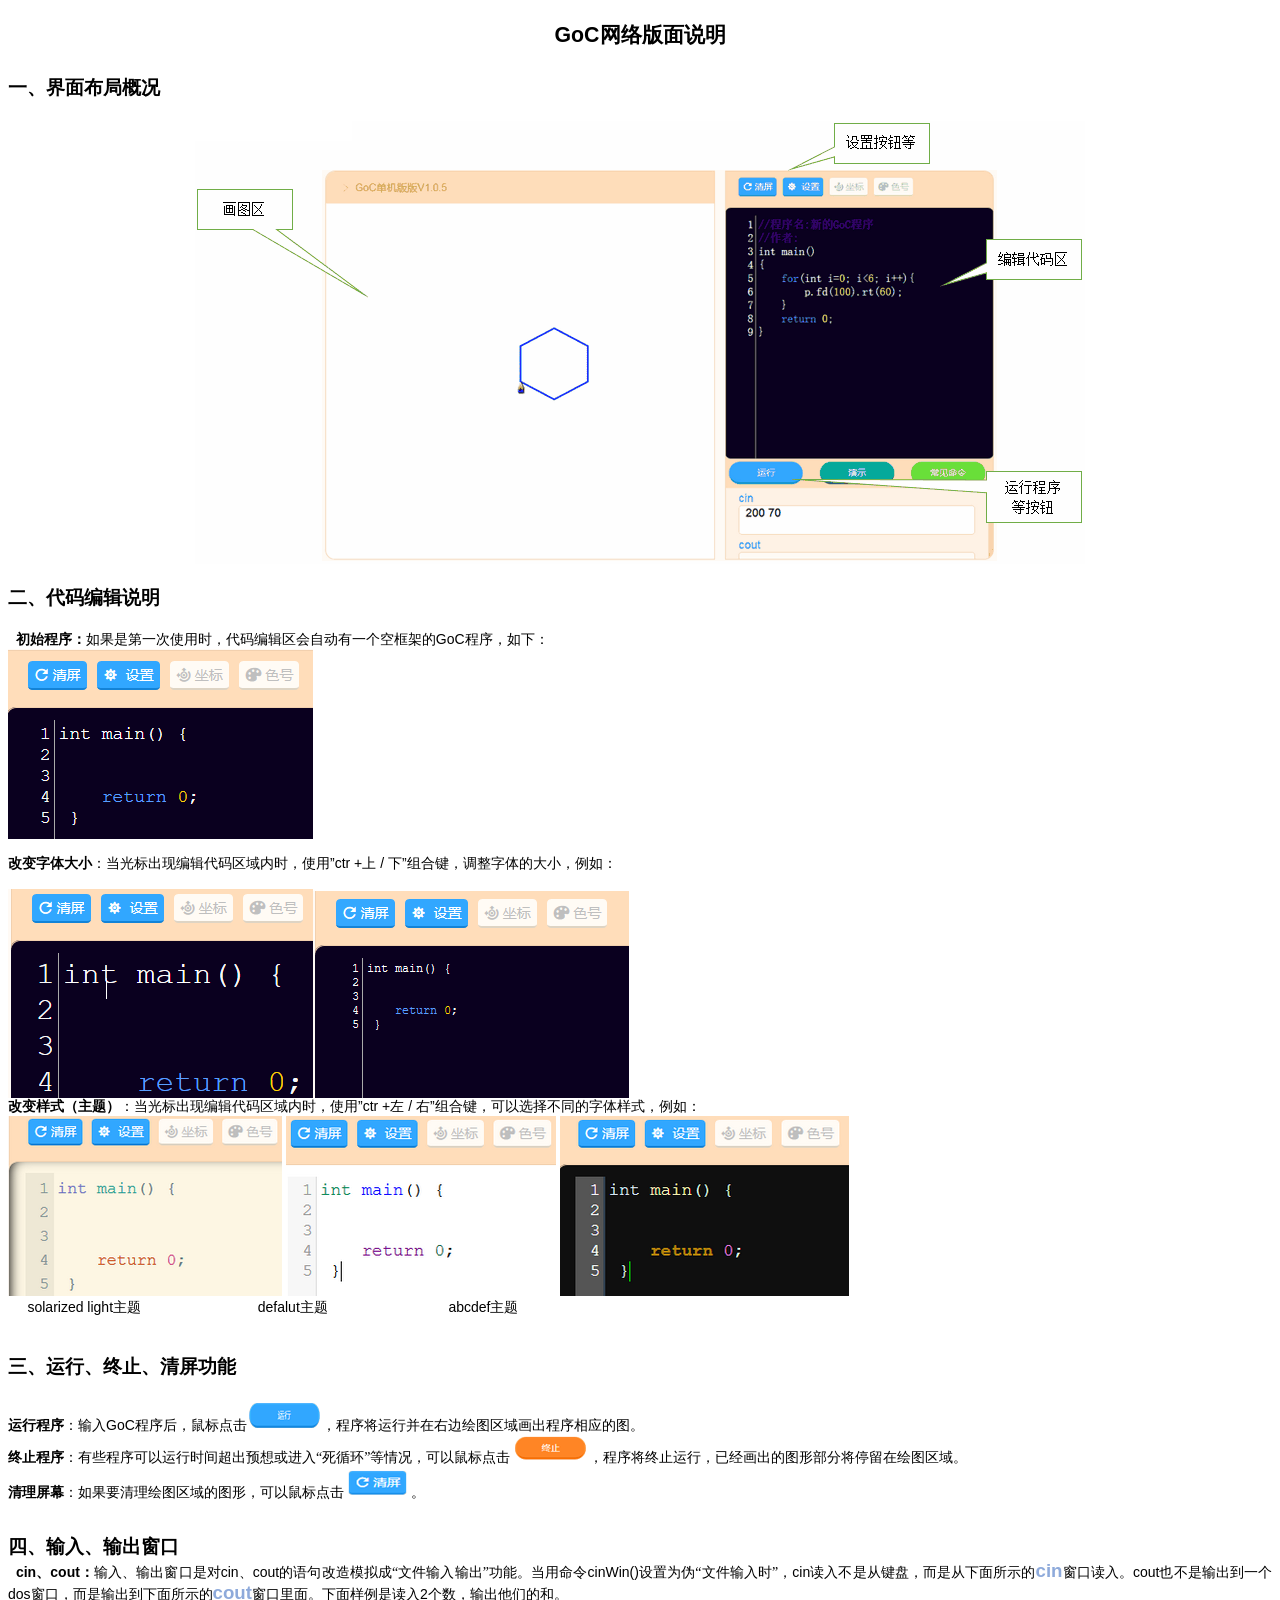
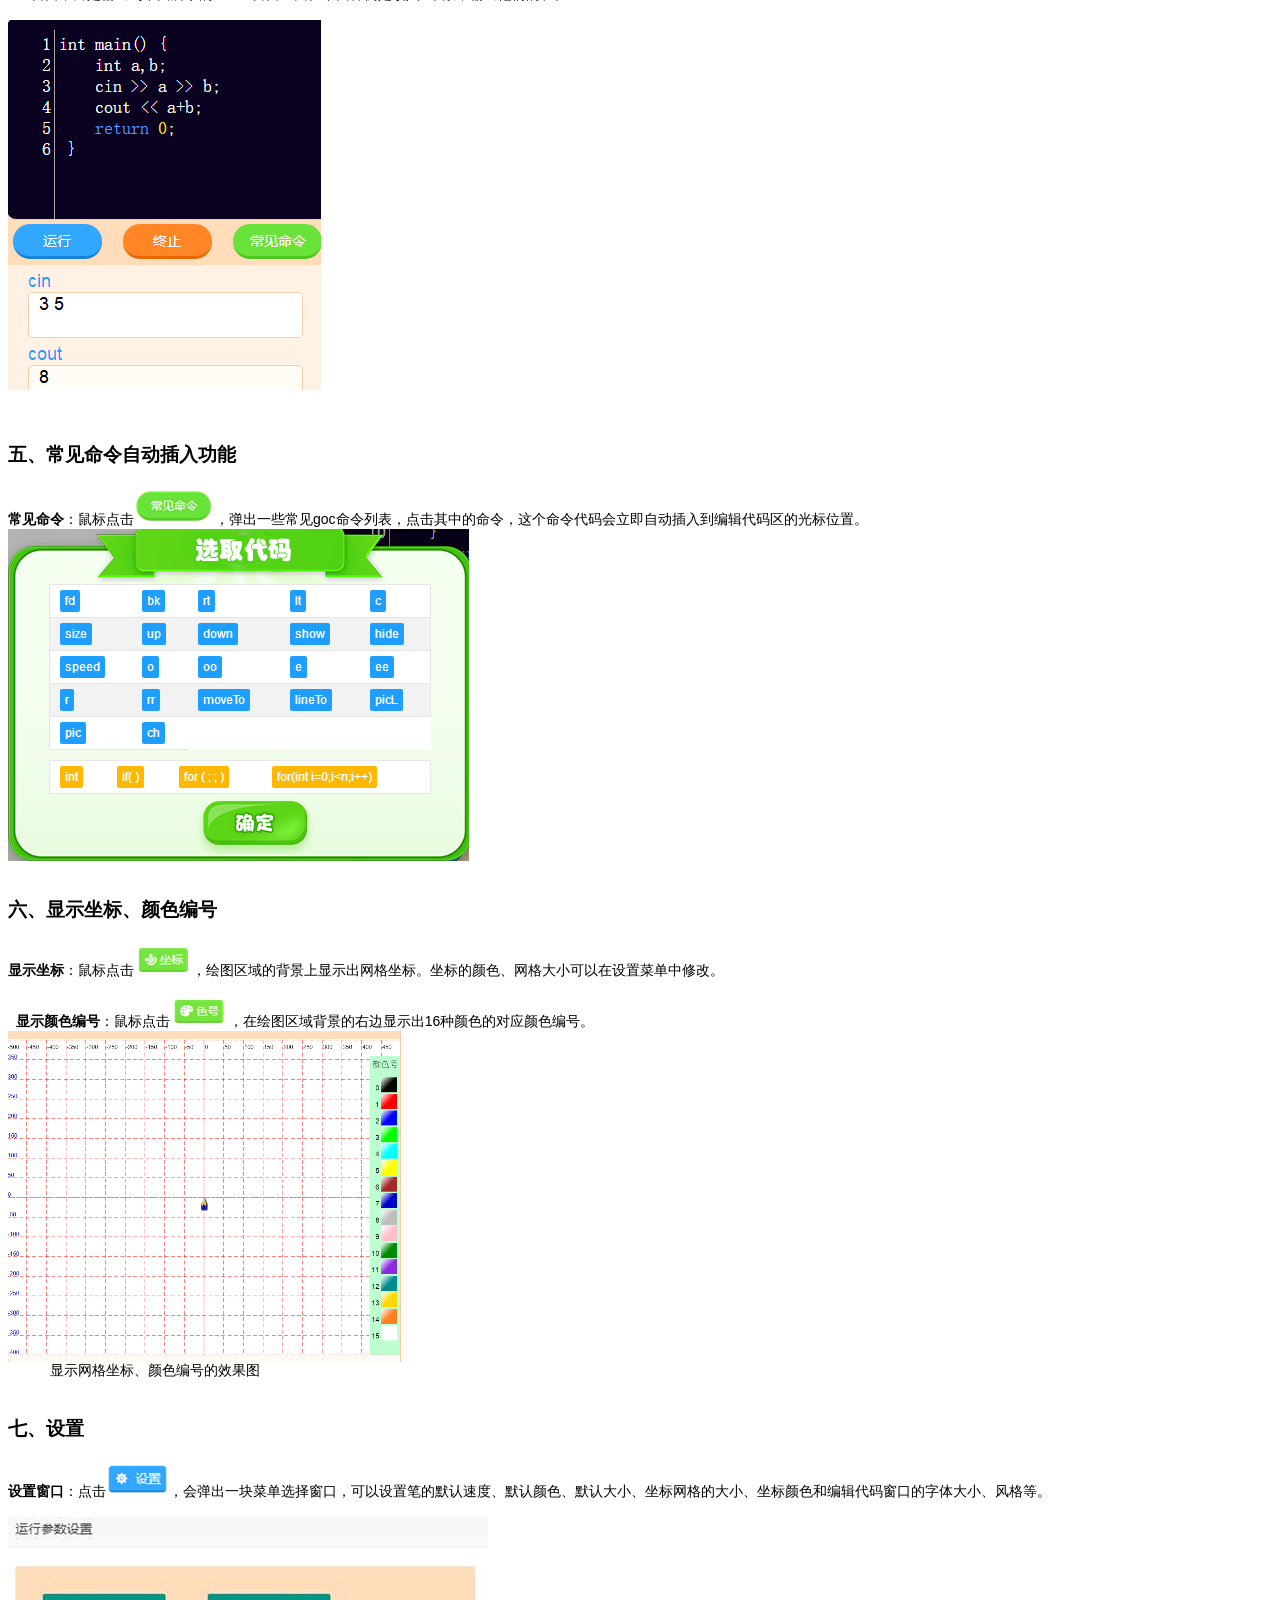
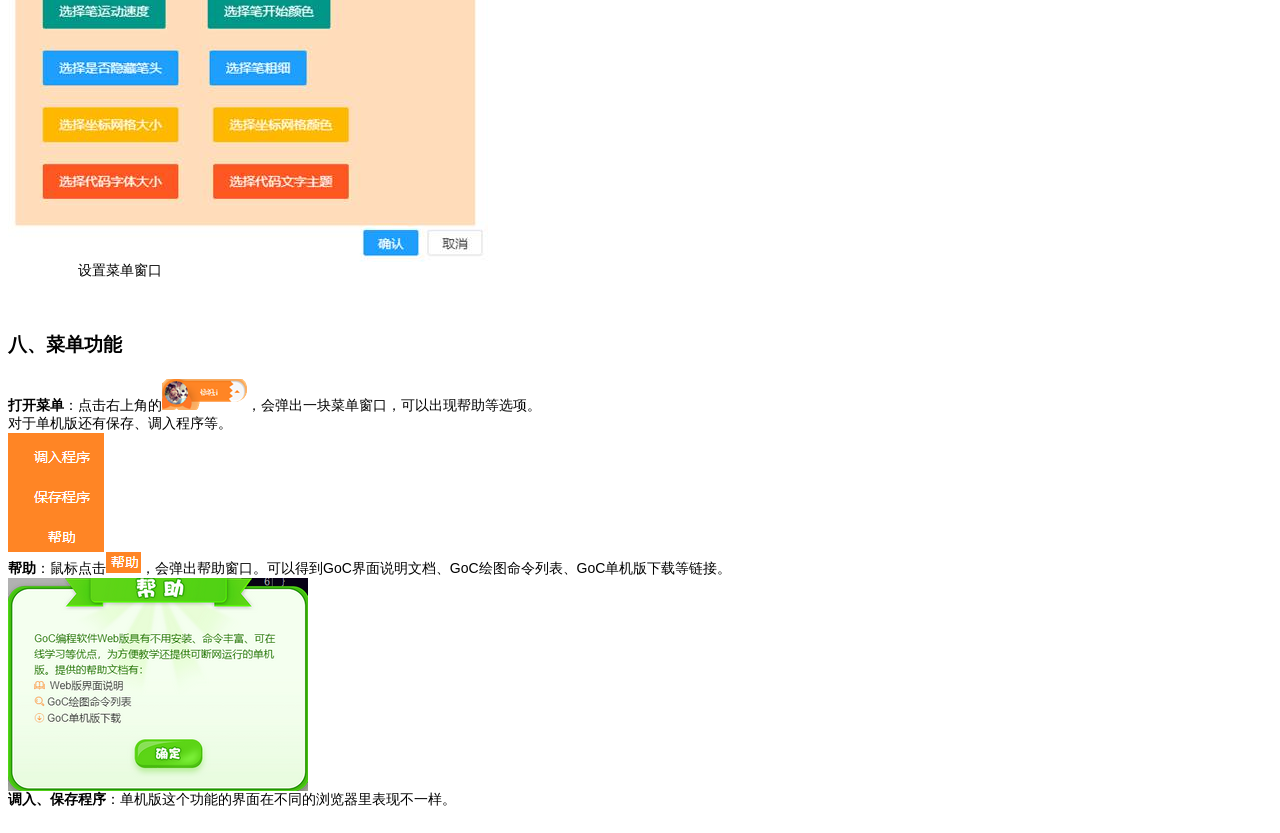
<file: static/help/goc界面说明.html>
<html>

<head>
<meta http-equiv=Content-Type content="text/html; charset=gb2312">
<meta name=Generator content="Microsoft Word 15 (filtered)">
<style>
<!--
 /* Font Definitions */
 @font-face
	{font-family:����;
	panose-1:2 1 6 0 3 1 1 1 1 1;}
@font-face
	{font-family:"Cambria Math";
	panose-1:2 4 5 3 5 4 6 3 2 4;}
@font-face
	{font-family:"Calibri Light";
	panose-1:2 15 3 2 2 2 4 3 2 4;}
@font-face
	{font-family:Calibri;
	panose-1:2 15 5 2 2 2 4 3 2 4;}
@font-face
	{font-family:"\@����";
	panose-1:2 1 6 0 3 1 1 1 1 1;}
 /* Style Definitions */
 p.MsoNormal, li.MsoNormal, div.MsoNormal
	{margin:0cm;
	margin-bottom:.0001pt;
	text-align:justify;
	text-justify:inter-ideograph;
	font-size:10.5pt;
	font-family:"Calibri",sans-serif;}
h2
	{mso-style-link:"���� 2 Char";
	margin-top:13.0pt;
	margin-right:0cm;
	margin-bottom:13.0pt;
	margin-left:0cm;
	text-align:justify;
	text-justify:inter-ideograph;
	line-height:173%;
	page-break-after:avoid;
	font-size:16.0pt;
	font-family:"Calibri Light",sans-serif;}
h3
	{mso-style-link:"���� 3 Char";
	margin-top:13.0pt;
	margin-right:0cm;
	margin-bottom:13.0pt;
	margin-left:0cm;
	text-align:justify;
	text-justify:inter-ideograph;
	line-height:173%;
	page-break-after:avoid;
	font-size:16.0pt;
	font-family:"Calibri",sans-serif;}
h4
	{mso-style-link:"���� 4 Char";
	margin-top:14.0pt;
	margin-right:0cm;
	margin-bottom:14.5pt;
	margin-left:0cm;
	text-align:justify;
	text-justify:inter-ideograph;
	line-height:156%;
	page-break-after:avoid;
	font-size:14.0pt;
	font-family:"Calibri Light",sans-serif;}
p.MsoHeader, li.MsoHeader, div.MsoHeader
	{mso-style-link:"ҳü Char";
	margin:0cm;
	margin-bottom:.0001pt;
	text-align:center;
	layout-grid-mode:char;
	border:none;
	padding:0cm;
	font-size:9.0pt;
	font-family:"Calibri",sans-serif;}
p.MsoFooter, li.MsoFooter, div.MsoFooter
	{mso-style-link:"ҳ�� Char";
	margin:0cm;
	margin-bottom:.0001pt;
	layout-grid-mode:char;
	font-size:9.0pt;
	font-family:"Calibri",sans-serif;}
span.Char
	{mso-style-name:"ҳü Char";
	mso-style-link:ҳü;}
span.Char0
	{mso-style-name:"ҳ�� Char";
	mso-style-link:ҳ��;}
span.2Char
	{mso-style-name:"���� 2 Char";
	mso-style-link:"���� 2";
	font-family:"Calibri Light",sans-serif;
	font-weight:bold;}
span.3Char
	{mso-style-name:"���� 3 Char";
	mso-style-link:"���� 3";
	font-weight:bold;}
span.4Char
	{mso-style-name:"���� 4 Char";
	mso-style-link:"���� 4";
	font-family:"Calibri Light",sans-serif;
	font-weight:bold;}
.MsoChpDefault
	{font-family:"Calibri",sans-serif;}
 /* Page Definitions */
 @page WordSection1
	{size:841.9pt 595.3pt;
	margin:90.0pt 72.0pt 90.0pt 72.0pt;
	layout-grid:15.6pt;}
div.WordSection1
	{page:WordSection1;}
-->
</style>

</head>

<body lang=ZH-CN style='text-justify-trim:punctuation'>

<div class=WordSection1 style='layout-grid:15.6pt'>

<h2 align=center style='text-align:center'><span lang=EN-US>GoC</span><span
style='font-family:����'>�������˵��</span></h2>

<h4><span style='font-family:����'>һ�����沼�ָſ�</span></h4>

<p class=MsoNormal align=center style='text-align:center'><span lang=EN-US><img
width=890 height=443 src="goc����˵��.files/image001.png"></span></p>

<h4><span style='font-family:����'>��������༭˵��</span></h4>

<p class=MsoNormal><span lang=EN-US>&nbsp; </span><b><span style='font-family:
����'>��ʼ����</span></b><span style='font-family:����'>����ǵ�һ��ʹ��ʱ������༭�����Զ���һ���տ�ܵ�</span><span
lang=EN-US>GoC</span><span style='font-family:����'>�������£�</span></p>

<p class=MsoNormal align=left style='text-align:left'><span lang=EN-US><img
width=305 height=190 id="ͼƬ 11" src="goc����˵��.files/image002.png"></span></p>

<p class=MsoNormal><span lang=EN-US>&nbsp;</span></p>

<p class=MsoNormal><b><span style='font-family:����'>�ı������С</span></b><span
style='font-family:����'>���������ֱ༭����������ʱ��ʹ��</span><span lang=EN-US>��ctr +</span><span
style='font-family:����'>��</span><span lang=EN-US> / </span><span
style='font-family:����'>��</span><span lang=EN-US>��</span><span style='font-family:
����'>��ϼ�����������Ĵ�С�����磺</span></p>

<p class=MsoNormal><span lang=EN-US>&nbsp;</span></p>

<p class=MsoNormal><span lang=EN-US><img width=305 height=209 id="ͼƬ 1"
src="goc����˵��.files/image003.png"><img width=316 height=207 id="ͼƬ 15"
src="goc����˵��.files/image004.png"></span></p>

<p class=MsoNormal><b><span style='font-family:����'>�ı���ʽ�����⣩</span></b><span
style='font-family:����'>���������ֱ༭����������ʱ��ʹ��</span><span lang=EN-US>��ctr +</span><span
style='font-family:����'>��</span><span lang=EN-US> / </span><span
style='font-family:����'>��</span><span lang=EN-US>��</span><span style='font-family:
����'>��ϼ�������ѡ��ͬ��������ʽ�����磺</span> </p>

<p class=MsoNormal><span lang=EN-US><img width=274 height=180 id="ͼƬ 19"
src="goc����˵��.files/image005.png">&nbsp;<img width=270 height=180 id="ͼƬ 20"
src="goc����˵��.files/image006.png">&nbsp;<img width=289 height=180 id="ͼƬ 21"
src="goc����˵��.files/image007.png"></span></p>

<p class=MsoNormal><span lang=EN-US>&nbsp;&nbsp;&nbsp;&nbsp; solarized light</span><span
style='font-family:����'>����</span><span lang=EN-US>&nbsp;&nbsp;&nbsp;&nbsp;&nbsp;&nbsp;&nbsp;&nbsp;&nbsp;&nbsp;&nbsp;&nbsp;&nbsp;&nbsp;&nbsp;&nbsp;&nbsp;&nbsp;&nbsp;&nbsp;&nbsp;&nbsp;&nbsp;&nbsp;&nbsp;&nbsp;&nbsp;&nbsp;&nbsp;
defalut</span><span style='font-family:����'>����</span><span lang=EN-US>&nbsp;&nbsp;&nbsp;&nbsp;&nbsp;&nbsp;&nbsp;&nbsp;&nbsp;&nbsp;&nbsp;&nbsp;&nbsp;&nbsp;&nbsp;&nbsp;&nbsp;&nbsp;&nbsp;&nbsp;&nbsp;&nbsp;&nbsp;&nbsp;&nbsp;&nbsp;&nbsp;&nbsp;&nbsp;&nbsp;
abcdef</span><span style='font-family:����'>����</span></p>

<p class=MsoNormal><span lang=EN-US>&nbsp;</span></p>

<h4><span style='font-family:����'>�������С���ֹ����������</span></h4>

<p class=MsoNormal><b><span style='font-family:����'>���г���</span></b><span
style='font-family:����'>������</span><span lang=EN-US>GoC</span><span
style='font-family:����'>����������</span><span lang=EN-US><img width=75 height=29
id="ͼƬ 5" src="goc����˵��.files/image008.png"></span><span style='font-family:
����'>���������в����ұ߻�ͼ���򻭳�������Ӧ��ͼ��</span></p>

<p class=MsoNormal><b><span style='font-family:����'>��ֹ����</span></b><span
style='font-family:����'>����Щ�����������ʱ�䳬��Ԥ�����롰��ѭ��������������������</span><span
lang=EN-US><img width=79 height=27 id="ͼƬ 6" src="goc����˵��.files/image009.png"></span><span
style='font-family:����'>��������ֹ���У��Ѿ�������ͼ�β��ֽ�ͣ���ڻ�ͼ����</span></p>

<p class=MsoNormal><b><span style='font-family:����'>������Ļ</span></b><span
style='font-family:����'>�����Ҫ������ͼ�����ͼ�Σ����������</span><span lang=EN-US><img
width=67 height=30 id="ͼƬ 9" src="goc����˵��.files/image010.png"></span><span
style='font-family:����'>��</span></p>

<p class=MsoNormal><span lang=EN-US>&nbsp;</span></p>

<p class=MsoNormal><span lang=EN-US>&nbsp;</span></p>

<p class=MsoNormal><b><span style='font-size:14.0pt;font-family:����'>�ġ����롢�������</span></b></p>

<p class=MsoNormal><span lang=EN-US>&nbsp;<b>&nbsp;cin</b></span><b><span
style='font-family:����'>��</span><span lang=EN-US>cout</span></b><b><span
style='font-family:����'>��</span></b><span style='font-family:����'>���롢��������Ƕ�</span><span
lang=EN-US>cin</span><span style='font-family:����'>��</span><span lang=EN-US>cout</span><span
style='font-family:����'>��������ģ��ɡ��ļ�������������ܡ���������</span><span lang=EN-US>cinWin()</span><span
style='font-family:����'>����Ϊα���ļ�����ʱ����</span><span lang=EN-US>cin</span><span
style='font-family:����'>���벻�ǴӼ��̣����Ǵ�������ʾ��</span><b><span lang=EN-US
style='font-size:14.0pt;color:#8EAADB'>cin</span></b><span style='font-family:
����'>���ڶ��롣</span><span lang=EN-US>cout</span><span style='font-family:����'>Ҳ���������һ��</span><span
lang=EN-US>dos</span><span style='font-family:����'>���ڣ����������������ʾ��</span><b><span
lang=EN-US style='font-size:14.0pt;color:#8EAADB'>cout</span></b><span
style='font-family:����'>�������档���������Ƕ���</span><span lang=EN-US>2</span><span
style='font-family:����'>������������ǵĺ͡�</span></p>

<p class=MsoNormal><span lang=EN-US>&nbsp;</span></p>

<p class=MsoNormal><span lang=EN-US><img width=313 height=370 id="ͼƬ 2"
src="goc����˵��.files/image011.png"></span></p>

<p class=MsoNormal><span lang=EN-US>&nbsp;</span></p>

<p class=MsoNormal><span lang=EN-US>&nbsp;</span></p>

<h4><span style='font-family:����'>�塢���������Զ����빦��</span></h4>

<p class=MsoNormal><b><span style='font-family:����'>��������</span></b><span
style='font-family:����'>�������</span><span lang=EN-US><img width=81 height=35
id="ͼƬ 7" src="goc����˵��.files/image012.png"></span><span style='font-family:
����'>������һЩ����</span><span lang=EN-US>goc</span><span style='font-family:����'>�����б���������е��������������������Զ����뵽�༭�������Ĺ��λ�á�</span></p>

<p class=MsoNormal><span lang=EN-US><img width=461 height=332 id="ͼƬ 4"
src="goc����˵��.files/image013.png"></span></p>

<p class=MsoNormal><span lang=EN-US>&nbsp;</span></p>

<h4><span style='font-family:����'>������ʾ���ꡢ��ɫ���</span></h4>

<p class=MsoNormal><b><span style='font-family:����'>��ʾ����</span></b><span
style='font-family:����'>�������</span><span lang=EN-US><img width=58 height=31
id="ͼƬ 10" src="goc����˵��.files/image014.png"></span><span style='font-family:
����'>����ͼ����ı�������ʾ���������ꡣ�������ɫ�������С���������ò˵����޸ġ�</span></p>

<p class=MsoNormal><span lang=EN-US>&nbsp;</span></p>

<p class=MsoNormal><span lang=EN-US>&nbsp; </span><b><span style='font-family:
����'>��ʾ��ɫ���</span></b><span style='font-family:����'>�������</span><span lang=EN-US><img
width=59 height=30 id="ͼƬ 13" src="goc����˵��.files/image015.png"></span><span
style='font-family:����'>���ڻ�ͼ���򱳾����ұ���ʾ��</span><span lang=EN-US>16</span><span
style='font-family:����'>����ɫ�Ķ�Ӧ��ɫ��š�</span></p>

<p class=MsoNormal align=left style='text-align:left'><span lang=EN-US><img
width=399 height=331 id="ͼƬ 14" src="goc����˵��.files/image016.png"></span></p>

<p class=MsoNormal style='text-indent:31.5pt'><span style='font-family:����'>��ʾ�������ꡢ��ɫ��ŵ�Ч��ͼ</span></p>

<p class=MsoNormal><span lang=EN-US>&nbsp;</span></p>

<h4><span style='font-family:����'>�ߡ�����</span></h4>

<p class=MsoNormal><b><span style='font-family:����'>���ô���</span></b><span
style='font-family:����'>�����</span><span lang=EN-US><img width=63 height=33
id="ͼƬ 16" src="goc����˵��.files/image017.png"></span><span style='font-family:
����'>���ᵯ��һ��˵�ѡ�񴰿ڣ��������ñʵ�Ĭ���ٶȡ�Ĭ����ɫ��Ĭ�ϴ�С����������Ĵ�С��������ɫ�ͱ༭���봰�ڵ������С�����ȡ�</span></p>

<p class=MsoNormal><span lang=EN-US>&nbsp;</span></p>

<p class=MsoNormal><span lang=EN-US><img width=480 height=345 id="ͼƬ 17"
src="goc����˵��.files/image018.jpg"></span></p>

<p class=MsoNormal><span lang=EN-US>&nbsp;&nbsp; &nbsp;&nbsp;&nbsp;&nbsp;&nbsp;&nbsp;&nbsp;&nbsp;&nbsp;&nbsp;&nbsp;&nbsp;&nbsp;&nbsp;&nbsp;</span><span
style='font-family:����'>���ò˵�����</span></p>

<p class=MsoNormal><span lang=EN-US>&nbsp;</span></p>

<p class=MsoNormal><b><span lang=EN-US>&nbsp;</span></b></p>

<h4><span style='font-family:����'>�ˡ��˵�����</span></h4>

<p class=MsoNormal><b><span style='font-family:����'>�򿪲˵�</span></b><span
style='font-family:����'>��������Ͻǵ�</span><span lang=EN-US><img width=85 height=31
id="ͼƬ 22" src="goc����˵��.files/image019.png"></span><span style='font-family:
����'>���ᵯ��һ��˵����ڣ����Գ��ְ�����ѡ�</span></p>

<p class=MsoNormal><span style='font-family:����'>���ڵ����滹�б��桢�������ȡ�</span></p>

<p class=MsoNormal><span lang=EN-US><img width=96 height=119 id="ͼƬ 25"
src="goc����˵��.files/image020.png"></span></p>

<p class=MsoNormal><b><span style='font-family:����'>����</span></b><span
style='font-family:����'>�������</span><span lang=EN-US><img width=35 height=21
id="ͼƬ 24" src="goc����˵��.files/image021.png"></span><span style='font-family:
����'>���ᵯ���������ڡ����Եõ�</span><span lang=EN-US>GoC</span><span style='font-family:
����'>����˵���ĵ���</span><span lang=EN-US>GoC</span><span style='font-family:����'>��ͼ�����б���</span><span
lang=EN-US>GoC</span><span style='font-family:����'>���������ص����ӡ�</span></p>

<p class=MsoNormal><span lang=EN-US><img width=300 height=213 id="ͼƬ 3"
src="goc����˵��.files/image022.png"></span></p>

<p class=MsoNormal><b><span style='font-family:����'>���롢�������</span></b><span
style='font-family:����'>��������������ܵĽ����ڲ�ͬ�����������ֲ�һ����</span></p>

<p class=MsoNormal><span lang=EN-US>&nbsp;</span></p>

</div>

</body>

</html>
</file>
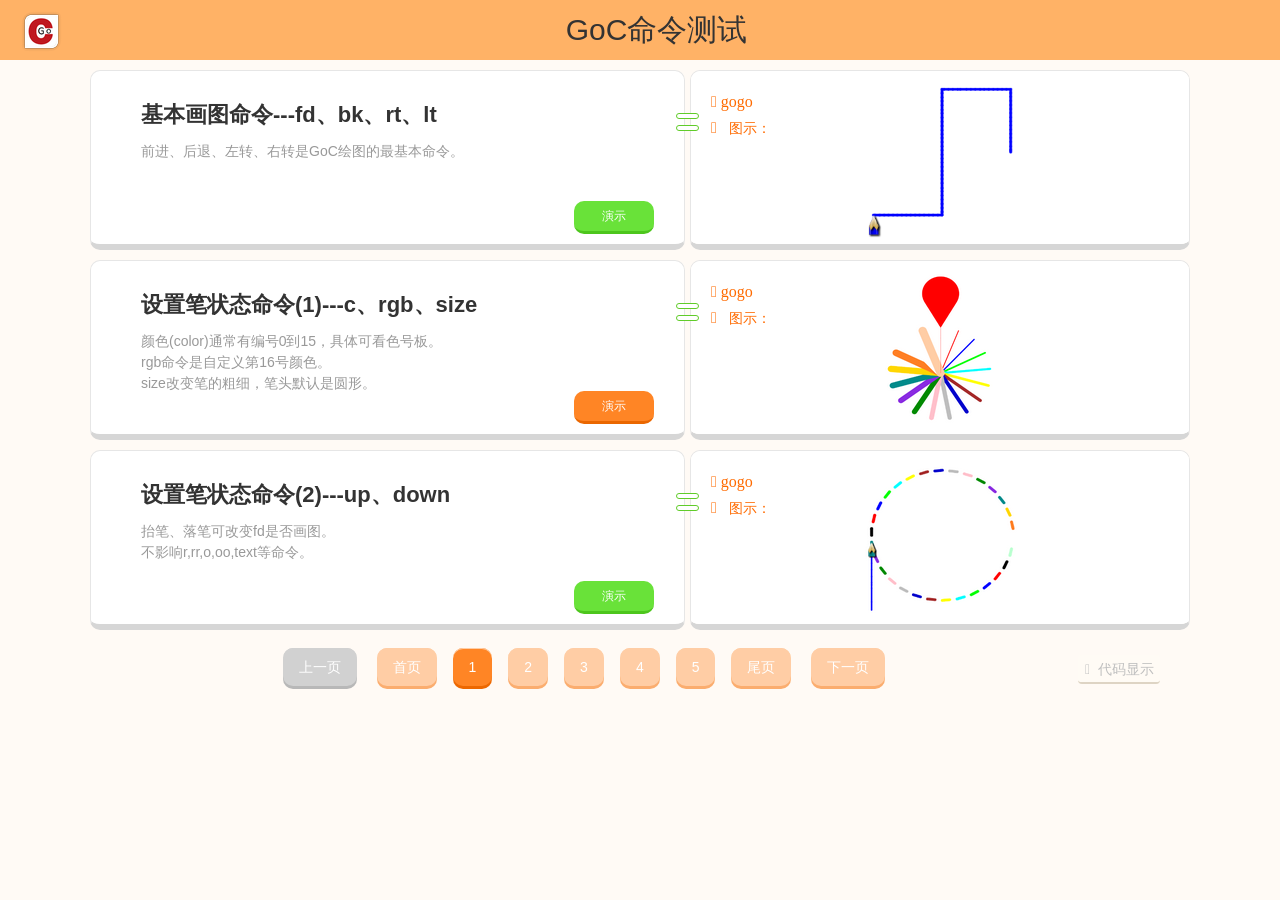
<file: static/演示/演示程序.html>
<!DOCTYPE html>
<html lang="en-US">
<head>
    <link  rel="shortcut icon"  href="../images/gocDraw.ico">
	<meta charset="UTF-8">
	<meta http-equiv="X-UA-Compatible" content="IE=edge,chrome=1">
	<meta name="description" content="演示程序">
	<meta name="keywords" content="GoC 绘图 编程">
	
	<title>演示程序</title>
	<link rel="stylesheet" type="text/css" href="../css/all.css">
	<link rel="stylesheet" href="../layui/css/layui.css">
	<script src="../js/all_p.js"></script>
	<script src="js/demo.js"></script>
	<script src="js/data.js"></script>
	
</head>

 <body style="background: #fffaf5; "  >						  
 	<div class="game_header">
		<a href="#" class="logo3"><img src="../images/goc_logo.png" alt=""></a>
		<div style="text-align:center; font-size:30px; padding: 10px;  "  >
			<h3  class="ui-nowrap"><a id="demo_title" href="">GoC演示</a></h3>
		</div>		
	</div>
  
  <div style="position: relative;margin-top: 0px;">
			<div style="width:1100px;margin:auto;">				
				<div class="screeningList">
					<ul>
						
						<li class="clearfix">
							<div class="List_left underway" style="width:595px;height:180px; margin-top:-20px; ">
								
								<div class="class_name1 clearfix">
									<h3 ><a id="title_1" href="#">基本画图命令命令测试</a></h3>									
								</div>
								<p id="detail_1"> fd、bk、rt、lt命令测试。</p>
								
								
								
							
							
								<a href="javascript:codeDemo.run(1);"  class="but_detail_jt2" >演示</a>
								
								<i class="connect"><b></b><b></b></i>
							</div>
							
							<div class="List_right" style="width:500px;height:180px;overflow: hidden; overflow: auto; margin-top:-20px; " >
							
								<div class="List_left_bot" style="margin-top:-10px;">
								  <span id="author_1" ><i>&#xe623;</i>作者：51goc</span>
									<span><i>&#xe65b;</i> 图示：</span>							
								</div>
								<div id="pics_show" align="middle" style="margin-top:-60px;" >
								  <img id="img_1"  >
								</div>
							</div>
						</li>
		
						<li class="clearfix">
							<div class="List_left underway" style="width:595px;height:180px;margin-top:-20px; ">
								
								<div class="class_name1 clearfix">
									<h3 class="ui-nowrap"><a id="title_2" href="#"></a></h3>	
								</div>

								<p id="detail_2"> </p>								
								<a href="javascript:codeDemo.run(2);"  class="but_detail_jt">演示</a>
								<i class="connect"><b></b><b></b></i>
								

							</div>
							<div id="code_area" class="List_right" style="width:500px;height:180px;overflow: hidden; overflow: auto;margin-top:-20px;">
							
								<div class="List_left_bot" style="margin-top:-10px;">
								  <span id="author_2" ><i>&#xe623;</i>作者：51goc</span>
							    
									<span><i>&#xe65b;</i> 图示：</span>							
								</div>
								<div id="pics_show" align="middle" style="margin-top:-60px;" >
								  <img id="img_2"  >
								</div>
							</div>
						</li>

						<li class="clearfix">
							<div class="List_left underway" style="width:595px;height:180px;margin-top:-20px; ">
								
								<div class="class_name1 clearfix">
									<h3 class="ui-nowrap"><a id="title_3" href="#"></a></h3>	
								</div>
								<p id="detail_3"> </p>								
								<a href="javascript:codeDemo.run(3);"  class="but_detail_jt2">演示</a>	
								<i class="connect"><b></b><b></b></i>
											
							</div>
							<div id="code_area" class="List_right" style="width:500px;height:180px;overflow: hidden; overflow: auto;margin-top:-20px;">
							
								<div class="List_left_bot" style="margin-top:-10px;">
								    <span id="author_3" ><i>&#xe623;</i>作者：51goc</span>
									<span><i>&#xe65b;</i> 图示：</span>							
								</div>
								<div id="pics_show" align="middle" style="margin-top:-60px;" >
								  <img id="img_3"  >
								</div>
							</div>
						</li>
						
					</ul>

				</div>	
				
			 <!-- 分页 -->			 
			 
			   <div id="viewOnOff" class="code_top3" style="margin-top:15px;" >							
				<a href="javascript: codeDemo.view();" ><i>&#xe621;</i> 代码显示 </a>				 
				</div>

			    <div id="pages2" class="pages2" style="margin-top:-45px;">					
				</div>
  			  <!-- ** -->			   
			</div>			
	</div>

	<!-- 内容区域结束 -->
			
</body>

</html>
</file>
<file: static/css/all.css>
.cm-s-abcdef.CodeMirror { background: #0f0f0f; color: #defdef; }
.cm-s-abcdef div.CodeMirror-selected { background: #515151; }
.cm-s-abcdef .CodeMirror-line::selection, .cm-s-abcdef .CodeMirror-line > span::selection, .cm-s-abcdef .CodeMirror-line > span > span::selection { background: rgba(56, 56, 56, 0.99); }
.cm-s-abcdef .CodeMirror-line::-moz-selection, .cm-s-abcdef .CodeMirror-line > span::-moz-selection, .cm-s-abcdef .CodeMirror-line > span > span::-moz-selection { background: rgba(56, 56, 56, 0.99); }
.cm-s-abcdef .CodeMirror-gutters { background: #555; border-right: 2px solid #314151; }
.cm-s-abcdef .CodeMirror-guttermarker { color: #222; }
.cm-s-abcdef .CodeMirror-guttermarker-subtle { color: azure; }
.cm-s-abcdef .CodeMirror-linenumber { color: #FFFFFF; }
.cm-s-abcdef .CodeMirror-cursor { border-left: 1px solid #00FF00; }

.cm-s-abcdef span.cm-keyword { color: darkgoldenrod; font-weight: bold; }
.cm-s-abcdef span.cm-atom { color: #77F; }
.cm-s-abcdef span.cm-number { color: violet; }
.cm-s-abcdef span.cm-def { color: #fffabc; }
.cm-s-abcdef span.cm-variable { color: #abcdef; }
.cm-s-abcdef span.cm-variable-2 { color: #cacbcc; }
.cm-s-abcdef span.cm-variable-3, .cm-s-abcdef span.cm-type { color: #def; }
.cm-s-abcdef span.cm-property { color: #fedcba; }
.cm-s-abcdef span.cm-operator { color: #ff0; }
.cm-s-abcdef span.cm-comment { color: #7a7b7c; font-style: italic;}
.cm-s-abcdef span.cm-string { color: #2b4; }
.cm-s-abcdef span.cm-meta { color: #C9F; }
.cm-s-abcdef span.cm-qualifier { color: #FFF700; }
.cm-s-abcdef span.cm-builtin { color: #30aabc; }
.cm-s-abcdef span.cm-bracket { color: #8a8a8a; }
.cm-s-abcdef span.cm-tag { color: #FFDD44; }
.cm-s-abcdef span.cm-attribute { color: #DDFF00; }
.cm-s-abcdef span.cm-error { color: #FF0000; }
.cm-s-abcdef span.cm-header { color: aquamarine; font-weight: bold; }
.cm-s-abcdef span.cm-link { color: blueviolet; }

.cm-s-abcdef .CodeMirror-activeline-background { background: #314151; }
.cm-s-cobalt.CodeMirror { background: #002240; color: white; }
.cm-s-cobalt div.CodeMirror-selected { background: #b36539; }
.cm-s-cobalt .CodeMirror-line::selection, .cm-s-cobalt .CodeMirror-line > span::selection, .cm-s-cobalt .CodeMirror-line > span > span::selection { background: rgba(179, 101, 57, .99); }
.cm-s-cobalt .CodeMirror-line::-moz-selection, .cm-s-cobalt .CodeMirror-line > span::-moz-selection, .cm-s-cobalt .CodeMirror-line > span > span::-moz-selection { background: rgba(179, 101, 57, .99); }
.cm-s-cobalt .CodeMirror-gutters { background: #002240; border-right: 1px solid #aaa; }
.cm-s-cobalt .CodeMirror-guttermarker { color: #ffee80; }
.cm-s-cobalt .CodeMirror-guttermarker-subtle { color: #d0d0d0; }
.cm-s-cobalt .CodeMirror-linenumber { color: #d0d0d0; }
.cm-s-cobalt .CodeMirror-cursor { border-left: 1px solid white; }

.cm-s-cobalt span.cm-comment { color: #08f; }
.cm-s-cobalt span.cm-atom { color: #845dc4; }
.cm-s-cobalt span.cm-number, .cm-s-cobalt span.cm-attribute { color: #ff80e1; }
.cm-s-cobalt span.cm-keyword { color: #ffee80; }
.cm-s-cobalt span.cm-string { color: #3ad900; }
.cm-s-cobalt span.cm-meta { color: #ff9d00; }
.cm-s-cobalt span.cm-variable-2, .cm-s-cobalt span.cm-tag { color: #9effff; }
.cm-s-cobalt span.cm-variable-3, .cm-s-cobalt span.cm-def, .cm-s-cobalt .cm-type { color: white; }
.cm-s-cobalt span.cm-bracket { color: #d8d8d8; }
.cm-s-cobalt span.cm-builtin, .cm-s-cobalt span.cm-special { color: #ff9e59; }
.cm-s-cobalt span.cm-link { color: #845dc4; }
.cm-s-cobalt span.cm-error { color: #9d1e15; }

.cm-s-cobalt .CodeMirror-activeline-background { background: #002D57; }
.cm-s-cobalt .CodeMirror-matchingbracket { outline:1px solid grey;color:white !important; }
/* BASICS */

.CodeMirror {
  /* Set height, width, borders, and global font properties here */
  font-family: monospace;
  height: 300px;
  color: black;
  direction: ltr;
}

/* PADDING */

.CodeMirror-lines {
  padding: 4px 0; /* Vertical padding around content */
}
.CodeMirror pre {
  padding: 0 4px; /* Horizontal padding of content */
}

.CodeMirror-scrollbar-filler, .CodeMirror-gutter-filler {
  background-color: white; /* The little square between H and V scrollbars */
}

/* GUTTER */

.CodeMirror-gutters {
  border-right: 1px solid #ddd;
  background-color: #f7f7f7;
  white-space: nowrap;
}
.CodeMirror-linenumbers {}
.CodeMirror-linenumber {
  padding: 0 3px 0 5px;
  min-width: 20px;
  text-align: right;
  color: #999;
  white-space: nowrap;
}

.CodeMirror-guttermarker { color: black; }
.CodeMirror-guttermarker-subtle { color: #999; }

/* CURSOR */

.CodeMirror-cursor {
  border-left: 1px solid black;
  border-right: none;
  width: 0;
}
/* Shown when moving in bi-directional text */
.CodeMirror div.CodeMirror-secondarycursor {
  border-left: 1px solid silver;
}
.cm-fat-cursor .CodeMirror-cursor {
  width: auto;
  border: 0 !important;
  background: #7e7;
}
.cm-fat-cursor div.CodeMirror-cursors {
  z-index: 1;
}
.cm-fat-cursor-mark {
  background-color: rgba(20, 255, 20, 0.5);
  -webkit-animation: blink 1.06s steps(1) infinite;
  -moz-animation: blink 1.06s steps(1) infinite;
  animation: blink 1.06s steps(1) infinite;
}
.cm-animate-fat-cursor {
  width: auto;
  border: 0;
  -webkit-animation: blink 1.06s steps(1) infinite;
  -moz-animation: blink 1.06s steps(1) infinite;
  animation: blink 1.06s steps(1) infinite;
  background-color: #7e7;
}
@-moz-keyframes blink {
  0% {}
  50% { background-color: transparent; }
  100% {}
}
@-webkit-keyframes blink {
  0% {}
  50% { background-color: transparent; }
  100% {}
}
@keyframes blink {
  0% {}
  50% { background-color: transparent; }
  100% {}
}

/* Can style cursor different in overwrite (non-insert) mode */
.CodeMirror-overwrite .CodeMirror-cursor {}

.cm-tab { display: inline-block; text-decoration: inherit; }

.CodeMirror-rulers {
  position: absolute;
  left: 0; right: 0; top: -50px; bottom: -20px;
  overflow: hidden;
}
.CodeMirror-ruler {
  border-left: 1px solid #ccc;
  top: 0; bottom: 0;
  position: absolute;
}

/* DEFAULT THEME */

.cm-s-default .cm-header {color: blue;}
.cm-s-default .cm-quote {color: #090;}
.cm-negative {color: #d44;}
.cm-positive {color: #292;}
.cm-header, .cm-strong {font-weight: bold;}
.cm-em {font-style: italic;}
.cm-link {text-decoration: underline;}
.cm-strikethrough {text-decoration: line-through;}

.cm-s-default .cm-keyword {color: #708;}
.cm-s-default .cm-atom {color: #219;}
.cm-s-default .cm-number {color: #164;}
.cm-s-default .cm-def {color: #00f;}
.cm-s-default .cm-variable,
.cm-s-default .cm-punctuation,
.cm-s-default .cm-property,
.cm-s-default .cm-operator {}
.cm-s-default .cm-variable-2 {color: #05a;}
.cm-s-default .cm-variable-3, .cm-s-default .cm-type {color: #085;}
.cm-s-default .cm-comment {color: #a50;}
.cm-s-default .cm-string {color: #a11;}
.cm-s-default .cm-string-2 {color: #f50;}
.cm-s-default .cm-meta {color: #555;}
.cm-s-default .cm-qualifier {color: #555;}
.cm-s-default .cm-builtin {color: #30a;}
.cm-s-default .cm-bracket {color: #997;}
.cm-s-default .cm-tag {color: #170;}
.cm-s-default .cm-attribute {color: #00c;}
.cm-s-default .cm-hr {color: #999;}
.cm-s-default .cm-link {color: #00c;}

.cm-s-default .cm-error {color: #f00;}
.cm-invalidchar {color: #f00;}

.CodeMirror-composing { border-bottom: 2px solid; }

/* Default styles for common addons */

div.CodeMirror span.CodeMirror-matchingbracket {color: #0b0;}
div.CodeMirror span.CodeMirror-nonmatchingbracket {color: #a22;}
.CodeMirror-matchingtag { background: rgba(255, 150, 0, .3); }
.CodeMirror-activeline-background {background: #e8f2ff;}

/* STOP */

/* The rest of this file contains styles related to the mechanics of
   the editor. You probably shouldn't touch them. */

.CodeMirror {
  position: relative;
  overflow: hidden;
  background: white;
}

.CodeMirror-scroll {
  overflow: scroll !important; /* Things will break if this is overridden */
  /* 30px is the magic margin used to hide the element's real scrollbars */
  /* See overflow: hidden in .CodeMirror */
  margin-bottom: -30px; margin-right: -30px;
  padding-bottom: 30px;
  height: 100%;
  outline: none; /* Prevent dragging from highlighting the element */
  position: relative;
}
.CodeMirror-sizer {
  position: relative;
  border-right: 30px solid transparent;
}

/* The fake, visible scrollbars. Used to force redraw during scrolling
   before actual scrolling happens, thus preventing shaking and
   flickering artifacts. */
.CodeMirror-vscrollbar, .CodeMirror-hscrollbar, .CodeMirror-scrollbar-filler, .CodeMirror-gutter-filler {
  position: absolute;
  z-index: 6;
  display: none;
}
.CodeMirror-vscrollbar {
  right: 0; top: 0;
  overflow-x: hidden;
  overflow-y: scroll;
}
.CodeMirror-hscrollbar {
  bottom: 0; left: 0;
  overflow-y: hidden;
  overflow-x: scroll;
}
.CodeMirror-scrollbar-filler {
  right: 0; bottom: 0;
}
.CodeMirror-gutter-filler {
  left: 0; bottom: 0;
}

.CodeMirror-gutters {
  position: absolute; left: 0; top: 0;
  min-height: 100%;
  z-index: 3;
}
.CodeMirror-gutter {
  white-space: normal;
  height: 100%;
  display: inline-block;
  vertical-align: top;
  margin-bottom: -30px;
}
.CodeMirror-gutter-wrapper {
  position: absolute;
  z-index: 4;
  background: none !important;
  border: none !important;
}
.CodeMirror-gutter-background {
  position: absolute;
  top: 0; bottom: 0;
  z-index: 4;
}
.CodeMirror-gutter-elt {
  position: absolute;
  cursor: default;
  z-index: 4;
}
.CodeMirror-gutter-wrapper ::selection { background-color: transparent }
.CodeMirror-gutter-wrapper ::-moz-selection { background-color: transparent }

.CodeMirror-lines {
  cursor: text;
  min-height: 1px; /* prevents collapsing before first draw */
}
.CodeMirror pre {
  /* Reset some styles that the rest of the page might have set */
  -moz-border-radius: 0; -webkit-border-radius: 0; border-radius: 0;
  border-width: 0;
  background: transparent;
  font-family: inherit;
  font-size: inherit;
  margin: 0;
  white-space: pre;
  word-wrap: normal;
  line-height: inherit;
  color: inherit;
  z-index: 2;
  position: relative;
  overflow: visible;
  -webkit-tap-highlight-color: transparent;
  -webkit-font-variant-ligatures: contextual;
  font-variant-ligatures: contextual;
}
.CodeMirror-wrap pre {
  word-wrap: break-word;
  white-space: pre-wrap;
  word-break: normal;
}

.CodeMirror-linebackground {
  position: absolute;
  left: 0; right: 0; top: 0; bottom: 0;
  z-index: 0;
}

.CodeMirror-linewidget {
  position: relative;
  z-index: 2;
  padding: 0.1px; /* Force widget margins to stay inside of the container */
}

.CodeMirror-widget {}

.CodeMirror-rtl pre { direction: rtl; }

.CodeMirror-code {
  outline: none;
}

/* Force content-box sizing for the elements where we expect it */
.CodeMirror-scroll,
.CodeMirror-sizer,
.CodeMirror-gutter,
.CodeMirror-gutters,
.CodeMirror-linenumber {
  -moz-box-sizing: content-box;
  box-sizing: content-box;
}

.CodeMirror-measure {
  position: absolute;
  width: 100%;
  height: 0;
  overflow: hidden;
  visibility: hidden;
}

.CodeMirror-cursor {
  position: absolute;
  pointer-events: none;
}
.CodeMirror-measure pre { position: static; }

div.CodeMirror-cursors {
  visibility: hidden;
  position: relative;
  z-index: 3;
}
div.CodeMirror-dragcursors {
  visibility: visible;
}

.CodeMirror-focused div.CodeMirror-cursors {
  visibility: visible;
}

.CodeMirror-selected { background: #d9d9d9; }
.CodeMirror-focused .CodeMirror-selected { background: #d7d4f0; }
.CodeMirror-crosshair { cursor: crosshair; }
.CodeMirror-line::selection, .CodeMirror-line > span::selection, .CodeMirror-line > span > span::selection { background: #d7d4f0; }
.CodeMirror-line::-moz-selection, .CodeMirror-line > span::-moz-selection, .CodeMirror-line > span > span::-moz-selection { background: #d7d4f0; }

.cm-searching {
  background-color: #ffa;
  background-color: rgba(255, 255, 0, .4);
}

/* Used to force a border model for a node */
.cm-force-border { padding-right: .1px; }

@media print {
  /* Hide the cursor when printing */
  .CodeMirror div.CodeMirror-cursors {
    visibility: hidden;
  }
}

/* See issue #2901 */
.cm-tab-wrap-hack:after { content: ''; }

/* Help users use markselection to safely style text background */
span.CodeMirror-selectedtext { background: none; }
.main{position: relative;z-index: 10;margin-top: 80px;}
section {position: relative;overflow: hidden;zoom: 1;}
.wrap{width:1100px;margin:auto;}
.wrap2{width:1380px;margin:auto;}
.wrap3{width:1200px;margin:auto;}
@media (max-width: 1439px){
	.wrap2{width:1200px;}
}
/* 一行 */
.ui-nowrap {overflow: hidden;word-wrap: normal;white-space: nowrap;text-overflow: ellipsis;}
.ui-nowrap2 {word-wrap: break-word;overflow: hidden;text-overflow: ellipsis;display: -webkit-box;-webkit-line-clamp: 2;-webkit-box-orient: vertical;}
.ui-nowrap3 {word-wrap: break-word;overflow: hidden;text-overflow: ellipsis;display: -webkit-box;-webkit-line-clamp: 3;-webkit-box-orient: vertical;}
.ui-center{position:absolute;left:50%;top:50%;-ms-transform: translate(-50%,-50%);-moz-transform: translate(-50%,-50%);-o-transform: translate(-50%,-50%);transform: translate(-50%,-50%);}
.vertical-obj {display: table; width: 100%; height: 100%; min-height: 100%; }
.vertical-obj-cont {display: table-cell; vertical-align: middle; }
::-webkit-scrollbar-track-piece{width:8px;background-color:#f5faf6;}
::-webkit-scrollbar{width:8px;background-color:#d5ded7;height:8px}
::-webkit-scrollbar-thumb{width:8px;background-color:#d5ded7;border-radius:4px;}

.header{width:100%;min-width: 1380px;background: #fff;box-shadow: 0 0 8px rgba(0,0,0,.1);-webkit-box-shadow: 0 0 8px rgba(0,0,0,.1);height: 80px;position: fixed;left:0;top:0;z-index: 9999;}
.logo{float: left;margin-top: 18px;display: block;}
#nav{float: right;}
#nav li{float: left;margin-left:20px;position: relative;}
#nav li > a{display:block;font-size:16px;height: 80px;line-height:80px;width:110px;overflow:hidden;position:relative;color:#666;text-align: center;}
#nav li > a::after {border-bottom:4px solid #ff6b00;right:0;content:"";position: absolute;left:0;opacity: 0;transform:scaleX(0);transition:transform .3s cubic-bezier(.4,0,.2,1),opacity .3s cubic-bezier(.4,0,.2,1);top:76px;border-radius:2px;}
#nav li:hover > a::after,#nav li.active a::after{opacity:1;transform:scaleX(1);}
#nav li:hover > a{color:#ff6b00;}
#nav li.active > a{color:#ff6b00;;font-weight: bold;}
#nav li > a i{width:0;height:0;border-left: 5px solid transparent;border-right: 5px solid transparent;border-top: 5px solid #666;display: inline-block;margin-left: 4px;vertical-align: middle;transition: all 0.4s ease;-webkit-transition: all 0.4s ease;}
#nav li:hover a i{transform: rotate(180deg);-webkit-transform: rotate(180deg);-moz-transform: rotate(180deg);border-top-color:#ff6b00;}
.ht_updown{width:100px;position: absolute;left:5px;top:80px;background: #ff8525;border-radius:0 0 4px 4px;display: none;z-index: 9999;}
.ht_updown dl dd{width:100%;height: 40px;text-align: center;line-height: 40px;}
.ht_updown dl dd a{display: block;font-size:14px;color:#fff;}
.ht_updown dl dd a:hover{background: #ff9e52;}
.ht_updown dl dd:last-child a:hover{border-radius:0 0 4px 4px;}

/*头部登录注册状态*/
.ht_login_register{float: right;margin-left:35px;width:166px;}
.no_login_register{margin-top: 22px;}
.no_login_register ul li{width:68px;height: 32px;text-align: center;line-height: 32px;margin-left: 15px;float: left;}
.no_login_register ul li:first-child{margin-left: 0;}
.no_login_register ul li a{font-size:14px;color:#fff;display: block;border-radius: 4px;}
.no_login_register ul li a.login{background:#ff8525;border-bottom:2px solid #ea6700;}
    .no_login_register ul li a.login:hover{background: #ff9e52;}
.no_login_register ul li a.register{background:#f2f2f2;color:#999;border-bottom:2px solid #dbdbdb}
    .no_login_register ul li a.register:hover{background: #f6f6f6;}
.login_teacher{margin-top: 13px;position: relative;cursor: pointer;}
.teacher_info{background: url(../images/teacher.png) left center no-repeat;width:166px;height: 57px;position: relative;z-index:25;}
.teacher_info .portrait{width:42px;height: 42px;margin-top: 4px;margin-left:12px;overflow: hidden;border-radius: 100%;float: left; }
.teacher_info .portrait img{border-radius: 100%;}
.teacher_info span{font-size:14px;color:#fff;width:76px;line-height: 52px;text-align: center;padding: 0 3px;display:block;float: left;}
.teacher_info i{width:0;height:0;border-left: 5px solid transparent;border-right: 5px solid transparent;border-top: 5px solid #fff;display:block;margin-left: 4px;float: left;margin-top: 24px;}
.teacher_updown{width:118px;padding-top:20px;background: #4ad26a;border-radius:0 0 4px 4px;position: absolute;left:32px;top:42px;box-shadow: 0 0 20px rgba(0,0,0,.1);-webkit-box-shadow: 0 0 20px rgba(0,0,0,.1);z-index:24;display: none; }
.teacher_updown ul li{width:100%;height: 40px;line-height: 40px;text-align: center;}
.teacher_updown ul li a{font-size:14px;color:#fff;display: block;}
.teacher_updown ul li a:hover{background: #59e079;}
.teacher_updown ul li:last-child a:hover{border-radius:0 0 4px 4px;}
.teacher_updown i{color:#fff;font-family:'iconfont';font-size:19px;display:inline-block;vertical-align: middle;margin-right: 6px;}

.login_student{margin-top:5px;position: relative;cursor: pointer;}
.student_info{background: url(../images/student.png) left center no-repeat;width:166px;height: 66px;position: relative;z-index:25;}
.student_info .portrait{width:42px;height: 42px;margin-top:14px;margin-left:14px;overflow: hidden;border-radius: 100%;float: left; }
.student_info .portrait img{border-radius: 100%;}
.student_info span{font-size:14px;color:#fff;width:76px;line-height:72px;text-align: center;padding: 0 3px;display:block;float: left;}
.student_info i{width:0;height:0;border-left: 5px solid transparent;border-right: 5px solid transparent;border-top: 5px solid #ff8525;display:block;margin-left:8px;float: left;margin-top: 35px;}
.student_updown{width:118px;padding-top:20px;background: #ff8525;border-radius:0 0 4px 4px;position: absolute;left:24px;top:48px;box-shadow: 0 0 20px rgba(0,0,0,.1);-webkit-box-shadow: 0 0 20px rgba(0,0,0,.1);z-index:24;display: none; }
.student_updown ul li{width:100%;height: 40px;line-height: 40px;text-align: center;}
.student_updown ul li a{font-size:14px;color:#fff;display: block;}
.student_updown ul li a:hover{background: #ff9e52;}
.student_updown ul li:last-child a:hover{border-radius:0 0 4px 4px;}
.student_updown i{color:#fff;font-family:'iconfont';font-size:19px;display:inline-block;vertical-align: middle;margin-right: 6px;}




/*底部*/
.footer{width:100%;min-width: 1380px;background: #333;}
.footer_top{padding: 64px 0;border-bottom: 1px solid #4d4d4d;}
.footer_left{width:30%;float: left;}
.logo2{display: block;margin-bottom: 12px;}
.footer_left p{color:#999;font-size:14px;line-height: 23px;word-wrap: break-word;text-align: justify;}
.footer_nav{float: left;margin-left: 88px;width:50%;}
.footer_nav dl{float:left;width:auto;padding-left:90px;text-align: left;}
.footer_nav dl dt{color:#fff;line-height:1.5em;margin-bottom:20px;font-size:16px;}
.footer_nav dl dd{font-size:14px;margin-bottom: 10px;color:#999;}
.footer_nav dl dd a{color:#999;}
.footer_nav dl dd a:hover{color:#fff;}
.footer_wechat{width:9.2%;float: right;text-align: center;}
.footer_wechat p{font-size:14px;line-height: 21px;color:#b2b2b2;margin-bottom: 10px;letter-spacing: 4px;}
.footer_wechat img{margin: auto;}
.copyRight{width:100%;padding: 20px 0;font-size:12px;color:#808080;text-align: center;}
.copyRight a{color:#808080;}
.copyRight a:hover{border-bottom: 1px dashed #999;color:#999;}
@media (max-width: 1499px){
	.header,.footer{min-width: 1200px;}
	#nav li{margin-left: 18px;}
	#nav li > a{width:100px;}
	.ht_updown{width:90px;}
	.footer_left{width:25%;}
	.footer_nav{width:55%;margin-left:68px;}
	.footer_nav dl{padding-left:70px;}
}





.xuanfu{width:80px;position:fixed;right:0;top:40%;z-index:12222;background: #ff8525;border-bottom: 3px solid #e96b08;border-radius: 10px;box-shadow: 0 8px 16px rgba(0,0,0,.1);-webkit-box-shadow: 0 8px 16px rgba(0,0,0,.1);opacity: 0;}
.xuanfu.on{opacity: 1;top:35%;}
.xuanfu ul li{width:80px;height:80px;position:relative;}
.xuanfu ul li a{display:block;}
.x_icon{text-align:center;line-height:80px;color:#fff;font-size:32px;font-family:"iconfont";}
.xuanfu_left{width:200px;height:48px;background:#ce4790;line-height:48px;position:absolute;left:48px;top:0;}
.xuanfu_left span{font-size:18px;display:block;float:left;padding:0 0 0 8px;color:#fff;}
.xuanfu_bottom{width:80px;height:80px;position:absolute;left:0;top:0;color:#fff;text-align:center;line-height:24px;padding:18px 0;font-size:16px;background: #ff9e52;display: none;}
.xuanfu ul li:first-child .xuanfu_bottom{border-radius:10px 10px 0 0;}
.xuanfu ul li:last-child .xuanfu_bottom{border-radius:0 0 10px 10px;}









.ht_form{width:100%;min-width: 1100px;padding: 50px 0 60px;}
.teamBox{width:100%;margin-bottom: 40px;}
.team_title{width:100%;height: 30px;line-height: 30px;font-size:24px;font-weight: bold;margin-bottom: 14px;color:#333;position: relative;}
.team_title i{width:5px;height: 30px;border-radius: 2.5px;background: #4ad26a;display: inline-block;vertical-align:middle;margin-right: 20px;}
.team_title b{display: inline-block;vertical-align:middle;margin-right:10px;font-family:"iconfont";color:#4ad26a;font-size:28px;font-weight: normal;}
.newly_build{font-size:16px;color:#fff;display:block;border-radius: 20px;background: #4ad26a;-webkit-box-shadow: inset 0px 1px 0px #4ad26a, 0px 3px 0px #2db44d;-moz-box-shadow: inset 0px 1px 0px #4ad26a, 0px 3px 0px #2db44d; -o-box-shadow: inset 0px 1px 0px #4ad26a, 0px 3px 0px #2db44d; box-shadow: inset 0px 1px 0px #4ad26a, 0px 3px 0px #2db44d;height: 40px;line-height: 40px;width:140px;text-align: center;position: absolute;right:0;top:50%;margin-top: -22px;}
.newly_build:hover{background:#65e082;}
.newly_build span{display: inline-block;vertical-align:bottom;margin-right:8px;font-family:"iconfont";color:#fff;font-size:20px;font-weight: normal;}
.teamBox_function{border:1px solid #dae5dd;border-radius:10px;padding: 25px;}
.box-shadow{-webkit-box-shadow: 0px 7px 12px rgba(74, 210, 106, 0.12); -moz-box-shadow: 0 7px 12px rgba(74, 210, 106, 0.12); box-shadow: 0 7px 12px rgba(74, 210, 106, 0.12);}
.teamBox_function ul li{width:auto;height: 40px;line-height: 40px;text-align: center;float: left;margin-right: 38px;}
.teamBox_function ul li a{font-size:16px;padding: 0 22px;color:#fff;display:block;border-radius: 20px;background: #4ad26a;-webkit-box-shadow: inset 0px 1px 0px #4ad26a, 0px 3px 0px #2db44d;-moz-box-shadow: inset 0px 1px 0px #4ad26a, 0px 3px 0px #2db44d; -o-box-shadow: inset 0px 1px 0px #4ad26a, 0px 3px 0px #2db44d; box-shadow: inset 0px 1px 0px #4ad26a, 0px 3px 0px #2db44d;}
.teamBox_function ul li a i{color:#fff;font-family:'iconfont';font-size:19px;display:inline-block;vertical-align: middle;margin-right: 6px;}
.teamBox_function ul li a:hover{background:#65e082;}
.teamBox_list{width:100%;}
.listBox{width:100%;margin-bottom: 40px;border:1px solid #dae5dd;border-radius:10px 10px 0 0;position: relative;}
.listBox:last-child{margin-bottom: 0;}
.list_number{width:70px;height: 50px;background: #4ad26a;line-height:44px;text-align: center;border-radius: 0 0 10px 10px;font-family: 'DINBlackAlternate';font-size:30px;color:#fff;position: absolute;right:40px;top:0;z-index: 99;}
.class_info{padding: 25px 185px 0 25px;}
.class_info.class_info1{padding: 25px 25px 0 25px;}
.class_name{width:100%;margin-bottom: 18px;}
.class_name h3{font-size:20px;font-weight: bold;float: left;}
.class_name h3 i{width:13px;height: 13px;border:2px solid #4ad26a;border-radius:100%;display: inline-block;vertical-align:middle;margin-right: 10px;}
.class_name span{padding: 0 16px;height: 26px;line-height: 24px;font-size:14px;color:#34c556;border:1px solid #34c556;border-radius:10px;display: block;float: right;}
.class_name span.time_end{border:1px solid #ff8525;color:#ff8525;}
.class_name span.jiange{margin: 0 8px;font-size:16px;color:#4ad26a;border:0;padding: 0;}
.class_name h3 b{font-size:24px;color:#4ad26a;display: inline-block;margin-right: 10px;text-align: center;line-height: 24px;height: 24px;border-radius:100%; font-family: 'DINBlackItalic';vertical-align: bottom;}

.class_introduce{width:100%;word-wrap: break-word;font-size:14px;line-height: 21px;}

.info_blank{width:100%;position: relative;height: 30px;}
.slide_icon{width:40px;height: 40px;line-height: 40px;text-align: center;border:2px solid #fff;border-radius:100%;position: absolute;top:-20px;right:-20px;z-index: 96;background: #d5ded7;cursor: pointer;box-shadow: 0 0 8px rgba(0,0,0,.1);-webkit-box-shadow: 0 0 8px rgba(0,0,0,.1);}
.slide_icon i{color:#fff;font-size:16px;}
.slide_icon i.iconfont-shang2:before{content: "\e634";}
.slide_icon.on{background: #4ad26a;}
.slide_icon.on i.iconfont-shang2:before{content: "\e635";}


.student_information{width:100%;position: relative;}
.edit_button{padding: 0 25px 30px 25px;}
.edit_button a{display: block;font-size:14px;color:#fff;padding: 0 26px;height: 40px;line-height: 40px;border-radius: 20px;}
.edit_button a.add_member,.edit_button a.random_pwd{background: #4ad26a;margin-right: 30px;}
.edit_button a.edit_team{background: #31a7fe;margin-right: 30px;}
.edit_button a.delete_team{background: #ff8525;}
.edit_button a.but_see,.edit_button a.but_edit,.edit_button a.but_delete{background: #4ad26a;margin-right: 30px;width:120px;text-align: center;padding: 0;}
.edit_button a.but_edit{background: #31a7fe;}
.edit_button a.but_delete{background: #ff8525;}

.edit_button a:hover{opacity:.85;color:#fff;}
.student_table,.pwd_table{width:100%;}
.form_head{overflow: hidden;}
.form_head table{width:100%;color:#fff;}
.form_head table tr th{padding:14px 25px;min-height:20px;line-height:20px;font-size:16px;font-weight: bold;text-align:left;color:#fff;background: #4ad26a;border:1px solid #d0dbd3;border-left: 0;}
.form-table-main{position: relative;overflow-y:auto;height:390px;}
.form-table-main.form-table-main1{overflow: hidden;height: auto;}
.form-table-main table{width:100%;color:#666;}
.form-table-main table tr{transition:all 0.4s ease;-webkit-transition:all 0.4s ease;background: #fff;}
.form-table-main table tr td{padding:12px 25px;min-height:22px;line-height:22px;text-align:left;border:1px solid #d0dbd3;vertical-align: middle;border-left: 0;border-top: 0;}
.pwd_table .form-table-main table tr td{border-left:1px solid #d0dbd3;}
.form-table-main table tr:hover{background-color: #ebffef;}
.ht_table_but a{display: block;float: left;border:1px solid #598063;border-radius:4px;height: 24px;line-height: 22px;text-align: center;font-size:12px;color:#598063;margin-right: 10px;padding:0 12px;}
.ht_table_but a:hover{color:#fff;background: #4ad26a;border-color:#4ad26a;}

.listBox.on{-webkit-box-shadow: inset 0px 1px 0px #fff, 0px 4px 0px #2db44d;-moz-box-shadow: inset 0px 1px 0px #fff, 0px 4px 0px #2db44d; -o-box-shadow: inset 0px 1px 0px #fff, 0px 4px 0px #2db44d; box-shadow: inset 0px 1px 0px #fff, 0px 4px 0px #2db44d;border-radius:0 0 10px 10px;}
body .layui-layer.demo-class{width:800px!important;}
body .demo-class .layui-layer-title{background:#4ad26a; color:#fff; border: none;height: 60px;line-height: 60px;font-size:20px;font-weight: bold;border-radius:10px 10px 0 0 ;}
body .demo-class .layui-layer-title i{display: inline-block;margin-right: 8px;font-size:20px;color:#fff;}
body .demo-class .layui-layer-title b{width:3px;height: 24px;background: #fff;border-radius: 1.5px;display:block;margin-right:16px;float: left;margin-top: 18px;}
.iconfont-xinjiantuandui:before{content: "\e627"}
body .layui-layer.demo-class,body .layui-layer.demo-class1{border-radius:10px;}
body .demo-class .layui-layer-setwin{width:40px;height: 40px;line-height: 40px;text-align: center;border:1px solid #fff;border-radius: 6px;background: #ff8525;top:34px;right:-20px;overflow: hidden;}
body .demo-class .layui-layer-setwin a{width:18px;height: 18px;}
body .demo-class .layui-layer-setwin .layui-layer-close1{background-position: -81px -40px;margin: 12px auto;}
body .demo-class .layui-layer-content{padding: 40px 40px 80px;}
body .demo-class .layui-form-label{width:100px;font-size:16px;color:#333;font-weight: bold;}
body .demo-class .layui-form-switch{-webkit-box-sizing: content-box;-moz-box-sizing: content-box; box-sizing: content-box;}
body .demo-class .layui-form-onswitch{background: #4ad26a;border-color: #4ad26a;}
body .demo-class .layui-btn{width:120px;text-align:center;height: 40px;line-height: 40px;color:#fff;border-radius:20px;background: #4ad26a;}
body .demo-class .layui-btn.layui-btn-primary{background: #ff8525;border:0;}
body .demo-class .layui-btn.layui-btn-primary:hover{border-color:#ff9e52;}
.borderchange{border:1px solid #4ad26a!important;font-size:20px;font-weight: bold;color:#333;width:130px!important;}
.pwd_title{width:100%;height: 28px;line-height: 28px;text-align: center;margin-bottom: 24px;position: relative;}
.pwd_title h3{font-size:24px;font-weight: bold;color:#333;}
.upload{width:100px;height: 33px;border:1px solid #4ad26a;color:#4ad26a;text-align: center;line-height: 33px;border-radius:16px;display: block;position: absolute;right:0;top:0;}
.upload:hover{background: #4ad26a;color:#fff;}

body .demo-class .layui-laypage a,body .demo-class .layui-laypage span {margin: 0 12px 5px 0; background-color: #fff; color: #333; font-size: 12px;border-radius:3px;border-color:#598063;font-size:14px;}

body .demo-class .layui-laypage .layui-laypage-curr .layui-laypage-em{background: #4ad26a;}
body .demo-class .layui-laypage{text-align: center;display: block;margin-top:30px;}

body .layui-layer.demo-class1 .layui-layer-title{background:#4ad26a; color:#fff; border: none;height:40px;line-height: 40px;font-size:16px;border-radius:10px 10px 0 0 ;}
body .demo-class1 .layui-layer-title b{width:2px;height:18px;background: #fff;border-radius: 1.5px;display:block;margin-right:10px;float: left;margin-top: 11px;}
body .demo-class1 .layui-layer-setwin .layui-layer-close1{background-position: -81px -40px;}
body .demo-class1 .layui-layer-content{font-size:16px;text-align: center;}
body .demo-class1 .layui-layer-btn{text-align: center;padding: 0 15px 20px;}
body .demo-class1 .layui-layer-btn a{border:0;height: 32px;line-height: 32px;border-radius: 16px;padding: 0 18px;margin: 5px 8px 0;}
body .demo-class1 .layui-layer-btn .layui-layer-btn0 {background-color: #4ad26a; color: #fff;}
body .demo-class1 .layui-layer-btn .layui-layer-btn1 {background-color: #ff8525; color: #fff;}
/*分页*/
.pages{margin:30px 0 0;text-align: center;}
.pages i{display: inline-block;font-size:14px;color:#598063;}
.pages a,.pages span{display:inline-block;height:30px;padding:0 12px;text-align: center;line-height:28px;font-size: 14px;margin:0 8px;vertical-align:middle;border:1px solid #598063;border-radius:3px; }
.pages a{background:#fff;}
.pages span,.pages a:hover{background: #4ad26a;color:#fff;border-color:#4ad26a;}
.pages.changeColor a:hover,.pages.changeColor span{background: #31a7fe;color:#fff;border-color:#31a7fe;}
/*答题记录*/
.recordBox{width:100%;}
.record_title{width:100%;height: 30px;margin-bottom:30px;position: relative;}
.record_title h3{font-size:24px;color:#333;font-weight: bold;float: left;}
.record_title h3 i{width:5px;height: 30px;margin-bottom: 2px;background: #4ad26a;border-radius:2.5px;display: inline-block;vertical-align: middle;margin-right: 16px;}
.title_search .submit{font-size:16px;padding: 0 22px;color:#fff;display:inline-block;border-radius: 20px;background: #4ad26a;-webkit-box-shadow: inset 0px 1px 0px #4ad26a, 0px 3px 0px #2db44d;-moz-box-shadow: inset 0px 1px 0px #4ad26a, 0px 3px 0px #2db44d; -o-box-shadow: inset 0px 1px 0px #4ad26a, 0px 3px 0px #2db44d; box-shadow: inset 0px 1px 0px #4ad26a, 0px 3px 0px #2db44d;height: 40px;line-height: 40px;margin-left: 18px;}
.title_search .submit:hover{background:#65e082;}
.title_search .submit i{color:#fff;font-family: "iconfont";display: inline-block;vertical-align: middle;margin-right:6px;font-size:20px;}
.title_search .layui-form-label{font-size:16px;color:#666;}
.title_search .layui-input{border:1px solid #b6bfb8;}
.laydate-btns-time{border:1px solid #c9c9c9;padding: 0 5px!important;border-radius:3px;}
.laydate-footer-btns span{border: 1px solid #4ad26a!important;color:#fff!important;background-color: #4ad26a!important;margin: 0 1px!important;}
.record_desc{width:100%;border:1px solid #d0dbd3;border-radius:0 0 10px 10px;padding-bottom: 58px;border-top: 0;background: #fff;border-radius:3px;}
.layui-laydate-content th{background: #f2f2f2;}
.layui-laydate-content td{border-radius: 3px;}
.layui-laydate-header i{font-size:14px!important;}

/*班级答题情况*/
.record_title h3 a{font-size:24px;color:#999;font-weight: normal;}
.record_title h3 b{display: inline-block;color:#666;font-family: "iconfont";font-size:16px;margin: 0 8px;vertical-align: middle;}

/*新建作业*/
.build_desc{width:100%;border:1px solid #dae5dd;border-radius:10px;padding:48px 38px 78px;}
.build_desc .layui-form-label{font-size:16px;color:#666;width:100px;line-height:30px;font-weight: bold;}
input::-webkit-input-placeholder{color:#ccc; } input::-moz-placeholder{  color:#ccc; } input:-moz-placeholder{ color:#ccc; } input:-ms-input-placeholder{color:#ccc; }
textarea::-webkit-input-placeholder{color:#ccc; } textarea::-moz-placeholder{  color:#ccc; } textarea:-moz-placeholder{ color:#ccc; } textarea:-ms-input-placeholder{color:#ccc; }
.build_desc .layui-input{height:48px;border-color:#b6bfb8;}
.build_desc .layui-textarea{border-color:#b6bfb8;}
.build_desc .layui-input-block{margin-left: 100px;}
.build_desc .layui-btn{width:120px;text-align:center;height: 40px;line-height: 40px;color:#fff;border-radius:20px;background: #4ad26a;}
.build_desc .layui-btn.layui-btn-primary{background: #ff8525;border:0;}
.build_desc .layui-btn.layui-btn-primary:hover{border-color:#ff9e52;color:#fff;}
.layui-unselect{display: none!important;}
.layui-input-block label{display:inline-block;width:284px;height: 144px;border:1px solid #d0dbd3;border-radius:3px;cursor: pointer;margin-right:25px;margin-bottom: 30px;}
input[type=checkbox].checkbix:checked+label .ht_checkbox_title{background: #4ad26a;}
input[type=checkbox].checkbix:checked+label .ht_checkbox_title i{color:#4ad26a;border-color:#bbe8c6;}
input[type=checkbox].checkbix:checked+label .ht_checkbox_name{color:#333;}
.layui-input-block label:nth-of-type(3n){margin-right: 0;}
.ht_checkbox_title{width:100%;height: 50px;background: #cbd6ce;line-height:44px;}
.ht_checkbox_title span{display: block;float: left;font-size:36px;font-family: 'DINBlackAlternate';color:#fff;margin-left: 20px;}
.ht_checkbox_title  i{width:33px;height: 33px;border-radius:100%;border:3px solid #e4f0e7;float: right;line-height: 30px;text-align: center;color:#cbd6ce;display: block;background: #fff;margin-right: 18px;margin-top:8px;font-size:18px;}
.ht_checkbox_name{width:100%;height: 90px;line-height: 90px;text-align: center;font-size:22px;color:#999;font-weight: bold;}
.layui-form .layui-unselect{display: none!important;}

.warehouse_ntrance{width:170px;display: block;height: 40px;border-radius:20px;background:#31a7fe;-webkit-box-shadow: inset 0px 1px 0px #31a7fe, 0px 3px 0px #2d7cb5;-moz-box-shadow: inset 0px 1px 0px #31a7fe, 0px 3px 0px #2d7cb5; -o-box-shadow: inset 0px 1px 0px #31a7fe, 0px 3px 0px #2d7cb5; box-shadow: inset 0px 1px 0px #31a7fe, 0px 3px 0px #2d7cb5;color:#fff;line-height: 40px;}
.warehouse_ntrance span{display:block;float:left;color:#add6ff;font-size:30px;font-weight: bold;margin-left: 18px;}
.warehouse_ntrance i{display:block;float:left;color:#fff;font-size:18px;font-family: "iconfont";margin: 0 6px 0 10px;}
.warehouse_ntrance:hover{opacity: .9;}
.icon_xia{width:24px;height: 30px;background: url(../images/xia.png) left center no-repeat;position: relative;z-index: 9;margin-left: 22px;margin-top:3px; -webkit-animation:xiaxiaxia 2s infinite linear;animation:xiaxiaxia 2s infinite linear;}
@keyframes xiaxiaxia {
    0%{  
       -webkit-transform:translateY(0px);
       transform:translateY(0px);
    	opacity:0;
    }
    50%{
        -webkit-transform:translateY(3px);
        transform:translateY(3px);
       	opacity:0.5;
    }
  
    100%{
        -webkit-transform:translateY(7px);
        transform:translateY(7px);
         opacity:0.8;
    }
}

.testBox{width:100%;margin:-10px 0 40px;position: relative;z-index: 8;}
.test-basket{width:450px;position: relative;}
.basket_title{width:100%;height: 50px;background: #fd8526;border-radius:3px 3px 0 0;padding:0 20px;line-height: 50px;position: relative;z-index: 99;}
.basket_title span{display:block;float:left;color:#fec8aa;font-size:30px;font-weight: bold;}
.basket_title i{display:block;float:left;color:#fff;font-size:18px;font-family: "iconfont";margin: 0 6px 0 10px;}
.basket_title h3{font-size:16px;font-weight: bold;color:#fff;float: left;line-height: 52px;}
.total{float: right;font-size:14px;color:#fff;}
.total strong{font-size:18px;color:#fff;font-weight: bold;margin: 0 3px;}
.basket_list,.task_list{width:100%;border:1px solid #d0dbd3;height: 490px;overflow-y:auto;top:-3px;position: relative;}
.basket_list_ul li,.task_list_ul li{width:100%;height: 49px;border-bottom: 1px solid #d0dbd3;}
.questions{width:346px;padding:0 20px;line-height: 49px;float: left;}
.questions a{font-size:14px;color:#333;}
.questions a:hover{color:#fd8526;}
.function_but{width:88px;float: left;margin-top:10px;}
.function_but a{display: block;width:32px;height: 26px;border-radius:4px;margin-right: 10px;line-height: 26px;text-align: center;font-family: "iconfont";color:#fff;font-size:12px;float: left;}
.function_but a.add_questions{background: #4ad26a;}
.function_but a.add_questions.ok{background: #ccc;}
.delete_questions{background: #fd8526;}

.basket_empty{width:210px;text-align: center;}
.basket_empty p{font-size:16px;line-height: 24px;margin-bottom: 12px;}
.basket_empty p a{margin: 0 6px;display: inline-block;}
.basket_empty p a span{font-size:16px;color:#31a7fe;border-bottom: 1px solid #31a7fe;}
.basket_empty p a i{font-family: "iconfont";color:#31a7fe;font-size:20px;vertical-align: middle;display: inline-block;margin-right:4px;}
.icon_you{width:36px;height: 24px;background: url(../images/you.png) left center no-repeat;position: absolute;left:448px;top:14px;z-index: 199;-webkit-animation:youyouyou 2s infinite linear;animation:youyouyou 2s infinite linear;}
@keyframes youyouyou {
    0%{  
       -webkit-transform:translateX(0px);
       transform:translateX(0px);
    	opacity:0;
    }
    50%{
        -webkit-transform:translateX(3px);
        transform:translateX(3px);
       	opacity:0.5;
    }
  
    100%{
        -webkit-transform:translateX(7px);
        transform:translateX(7px);
         opacity:0.8;
    }
}

.basket_empty p a:hover span{border-bottom: 0;}

.this-task{width:450px;position: relative;}
.this-task .basket_title{background: #4ad26a;}
.this-task .basket_title span{color:#b4e9be;}
.order{width:56px;height: 49px;border-right:1px solid #d0dbd3;text-align: center;line-height: 49px;font-weight: bold;color:#333;float: left;}
.questions2{width:260px;padding:0 20px;line-height: 49px;float: left;}
.questions2 a{font-size:14px;color:#333;}
.questions2 a:hover{color:#4ad26a;}
.function_but2{width:118px;float: left;margin-top:10px;}
.function_but2 a{display: block;width:32px;height: 26px;border-radius:4px;margin-right: 10px;line-height: 26px;text-align: center;font-family: "iconfont";color:#fff;font-size:12px;float: left;}
.function_but2 a.change-shang{background: #d1d1d1;border-radius:4px 0 0 4px;margin-right: 0;}
.function_but2 a.change-xia{background: #d1d1d1;border-radius:0 4px 4px 0 ;}
.function_but2 a.change-shang:hover,.function_but2 a.change-xia:hover{background: #4ad26a;}

.task_empty{width:230px;text-align: center;}
.task_empty p{font-size:16px;line-height: 24px;margin-bottom: 12px;}
.task_empty p span{font-size:16px;color:#fd8526;margin: 0 6px;}
.task_empty p span i{font-family: "iconfont";color:#fd8526;font-size:18px;vertical-align: middle;display: inline-block;margin-right:4px;}


body .layui-layer.demo-class2{width:1100px!important;}
body .demo-class2 .layui-layer-title{background:#31a7fe; color:#fff; border: none;height: 60px;line-height:56px;font-size:20px;font-weight: bold;border-radius:4px 4px 0 0 ;}
body .demo-class2 .layui-layer-title span{font-size:28px;color:#add6ff;}
body .demo-class2 .layui-layer-title i{display: inline-block;margin:0 8px;font-size:20px;color:#fff;}
body .demo-class2 .layui-layer-title b{width:3px;height: 24px;background: #fff;border-radius: 1.5px;display:block;margin-right:16px;float: left;margin-top: 18px;}
.iconfont-shiticangku:before{content: "\e62c"}
body .layui-layer.demo-class2,body .layui-layer.demo-class2{border-radius:4px;}
body .demo-class2 .layui-layer-setwin{width:40px;height: 40px;line-height: 40px;text-align: center;border:1px solid #fff;border-radius: 6px;background: #ff8525;top:34px;right:-20px;overflow: hidden;}
body .demo-class2 .layui-layer-setwin a{width:18px;height: 18px;}
body .demo-class2 .layui-layer-setwin .layui-layer-close1{background-position: -108px -38px;margin: 12px auto;}
.warehouse_search{width:392px;height: 32px;position: absolute;left:50%;margin-left: -196px;top:-46px;z-index: 9999;}
.warehouse_search_box{float: left;width:324px;margin-right: 18px;}
.warehouse_input{width:276px;float: left;height: 32px;background: #fff;padding: 0 10px;border:0;font-size:14px;color:#333;display: block;line-height: 32px;border-radius:2px;}
body .demo-class2 .layui-layer-content{overflow:inherit;}
.warehouse_sumbit{width:48px;height: 32px;border:1px solid #fff;border-radius:4px;background:url(../images/serach.png) center center no-repeat #31a7fe;margin-left: -4px;display: block;float: left;color:#fff;text-align: center;cursor: pointer;box-shadow: -4px 0px 8px rgba(0,0,0,.1);-webkit-box-shadow: -4px 0px 8px rgba(0,0,0,.1);  }
.all_questions{width:48px;height: 32px;border-radius:4px;line-height: 30px;text-align: center;color:#fff;display: block;float: left;border:1px solid #fff;font-weight: bold;}
.warehouse_box{padding: 30px 46px 46px;border-left:1px solid #d0dbd3;border-right:1px solid #d0dbd3;border-bottom:1px solid #d0dbd3;}
.warehouse_desc{width:100%;border:1px solid #d0dbd3;}
.questions_list_left{width:380px;float: left;height: 490px;}
.questions_list_left ul li{width:100%;height: 49px;border-right:1px solid #d0dbd3;border-bottom: 1px solid #d0dbd3;transition: all 0.4s ease;-webkit-transition: all 0.4s ease;position: relative;cursor: pointer;}
.questions_list_left ul li:nth-of-type(10n){border-bottom: 0;}
.function_but3{width:46px;float: left;margin-top:10px;position: relative;z-index: 9;}
.function_but3 a{display: block;width:32px;height: 26px;border-radius:4px;line-height: 26px;text-align: center;font-family: "iconfont";color:#fff;font-size:12px;float: left;margin-left: 10px;}
.function_but3 a.add_questions2{background: #ff8525;}
.questions_list_left ul li span{display: block;width:32px;height: 26px;line-height: 26px;text-align: center;font-family: "iconfont";color:#31a7fe;font-size:12px;float: left;position: absolute;right:30px;top:10px;z-index: 0;opacity: 0;}
.questions_list_left ul li i{display: block;width:3px;position: absolute;left:0;top:0;height: 0}
.questions_list_left ul li:hover i{background: #31a7fe;height: 49px;}
.questions_list_left ul li.on {background: #f0f3f5;border-right: 0;}
.questions_list_left ul li.on .order{color:#31a7fe;}
.questions_list_left ul li.on a{color:#31a7fe;}
.questions_list_left ul li.on i{background: #31a7fe;height: 49px;}
.questions_list_left ul li.on span{opacity:1;right:20px;}
.questions_list_left ul li.on .function_but3 a{opacity: 0;}
.questions_detail{width:624px;height: 490px;background: #f0f3f5;float: left;overflow-x:auto;overflow-y:auto;padding: 10px 35px;position: relative;}
.questions_label{width:100%;margin-bottom: 42px;}
.questions_label ul li{height: 26px;line-height: 26px;padding: 0 16px;color:#fff;border-radius: 4px;background: #4ad26a;margin-right: 15px;display: inline-block;margin-bottom: 15px;}
.q_content h1{font-size:20px;color:#333;line-height: 1.5em;text-align: center;font-weight: bold;margin-bottom: 38px;padding-right: 12%}
.q_notice{width:100%;margin-bottom: 30px;}
.q_notice h3{color:#333;line-height: 24px;font-size:16px;margin-bottom: 10px;font-weight: bold;}
.q_notice p{color:#999;font-size:14px;word-wrap: break-word;line-height: 22px;margin-bottom: 30px;}

.questions_detail a{display: block;width:32px;height: 26px;border-radius:4px;line-height: 26px;text-align: center;font-family: "iconfont";color:#fff;font-size:12px;position: absolute;right:8%;top:92px;}
.questions_detail a.add_questions2{background: #ff8525;}
.right_basket{height: 120px;width:40px;border:1px solid #fff;border-radius:6px;background: #ff8525;position: absolute;right:-20px;top:32px;text-align: center;font-size:14px;color:#fff;line-height: 16px;}
.right_basket i{display:block;font-family: "iconfont";color:#fff;font-size:16px;margin-top: 10px;margin-bottom:6px;}
.right_basket span{width:24px;height: 24px;border-radius:100%;background: #fff;text-align: center;line-height: 24px;color:#ff8525;font-size:12px;font-weight: bold;display: block;position: absolute;right:-12px;top:-12px;}
.addCartIcon{position: fixed;z-index: 3;width:20px;height: 20px;color: #ff8525;z-index: 99999;}
.addCartIcon i{display:block;float:left;color:#fff;font-size:18px;font-family: "iconfont";color: #ff8525;}

body .layui-layer.demo-class3{width:800px!important;}
body .demo-class3 .layui-layer-title{background:#f5f5f5; color:#333; border: none;height: 60px;line-height:56px;font-size:22px;font-weight: bold;border-radius:4px 4px 0 0 ;}
body .demo-class3 .layui-layer-title span{font-size:26px;color:#333;margin-right: 8px;}
body .layui-layer.demo-class3,body .layui-layer.demo-class3{border-radius:4px;}
body .demo-class3 .layui-layer-setwin{width:40px;height: 40px;line-height: 40px;text-align: center;border:1px solid #fff;border-radius: 6px;background: #ff8525;top:34px;right:-20px;overflow: hidden;}
body .demo-class3 .layui-layer-setwin a{width:18px;height: 18px;}
body .demo-class3 .layui-layer-setwin .layui-layer-close1{background-position: -81px -40px;margin: 12px auto;}
.tanTm_desc{width:100%;height: 628px;background: #fff;overflow-y:auto;}
.TmBox{padding: 40px 54px;}
.description{width:100%;margin-bottom: 20px;padding-bottom: 5px;}
.description h3{font-weight: bold;font-size:16px;color:#ff8525;line-height: 24px;margin-bottom:6px;}
.description p{line-height: 21px;word-wrap: break-word;font-size:14px;}
.tm_img{width:100%;border:1px solid #b3b3b3;border-radius: 10px;margin: 10px 0 ;padding: 30px 50px;}
.description.border{border-bottom:1px dashed #e6e6e6;}

















.canvas {
	width: 100%;  
	height:91.7%;
	border: solid 1px #DDD; 
	position: absolute; 
	top: 0; 
	left: 0px; 
	padding: 0;
	border-radius:0 0 0 15px ;
}

.CodeMirror {
	font-size: 18px;
}


.code_top3{width:100%;height:48px;border-bottom: 0px solid #f2d0ae;padding: 0 20px;  }
.code_top3 a {display: block;float: right;height: 29px;padding: 0 6px 0 7px;background: #fffbf5;border-radius: 4px;margin-right:10px;color:#bfbfbf;font-size:14px; line-height: 28px;border-bottom: 2px solid #ded4c4;margin-top: 10px;}
.code_top3 a:hover{background: #5eb9ff;}
.code_top3 a i{display: inline-block;font-size:14px;font-family: "iconfont";margin-right: 4px;}

.code_top3on {width:100%;height:48px;border-bottom: 0px solid #f2d0ae;padding: 0 20px;}
.code_top3on a {display: block;float: right;height: 29px;padding: 0 6px 0 7px;background: #76e43f;border-radius: 4px;margin-right:10px;color:#fff;font-size:14px; line-height: 28px;border-bottom: 2px solid #54c41c;margin-top: 10px;}
.code_top3on a:hover{background: #BCFFD1;}
.code_top3on a i{display: inline-block;font-size:14px;font-family: "iconfont";margin-right: 4px;}

.but_detail_jt{width:80px;height: 33px;background: #ff8525;border-radius: 10px;color:#fff;font-size:12px;line-height: 30px;text-align: center;display: block;position: absolute;bottom: 30px;right:40px;border-bottom: 3px solid #ea6700; margin-bottom:-20px; margin-right:-10px;}
.but_detail_jt:hover{background: #ff9e52;}
.but_detail_jt2{width:80px;height: 33px;background: #69e239;border-radius: 10px;color:#fff;font-size:12px;line-height: 30px;text-align: center;display: block;position: absolute;bottom: 30px;right:40px;border-bottom: 3px solid #4dc61d; margin-bottom:-20px; margin-right:-10px;}
.but_detail_jt2:hover{background: #83e35d;}.wheel_banner,.wheel_banner .swiper-container{width:100%;height:740px;position:relative;min-width: 1200px}
.copywriting{width:100%;position: absolute;left:14%;top:118px;z-index: 99;}
.copywriting h3{font-weight: bold;color:#333;font-size:44px;line-height: 1.2em;}
.copywriting p{font-size:16px;line-height: 22px;margin: 10px 0 30px;}
.but_experience1{width:138px;height: 43px;background: #ff8525;border-radius: 20px;color:#fff;font-size:16px;line-height: 40px;text-align: center;display: block;border-bottom: 3px solid #ea6700;margin-top: 14px;}
.but_experience1 i{display: inline-block;font-size:14px;color:#fff;font-family:"iconfont";margin-left: 6px;width: 12px;vertical-align: middle;}
.but_experience1:hover{background: #ff9e52;}
#pagination{position: absolute;z-index: 100;bottom:110px;right:14%;}
#pagination .swiper-pagination-bullet{width:44px;height:5px;background:#fff;border-radius:2px;float:left;display:block;margin:0px 7px 0;cursor:pointer;opacity: .5;}
#pagination .swiper-pagination-bullet-active{opacity:1;}

.ht_entrance{width:100%;min-width: 1380px;position: relative;z-index: 999;margin-bottom:115px;}
.ht_entrance ul li{width:440px;float: left;position: relative;}
.ht_entrance ul li+li{margin-left:30px;}
.ht_entrance ul li.graphing{margin-top: -148px;}
.ht_entrance ul li.graphing a{display: block;width:100%;height: 306px;background: url(../images/index/e1.png) left center no-repeat;background-size: 100% auto;}
.z_index1{width:498px;height: 354px;background: url(../images/index/e1_bg.png) left center no-repeat;position:absolute;z-index: -1;left:-29px;top:0;background-size: 100% auto;}
.z_index2{width:500px;height: 285px;background: url(../images/index/e2_bg.png) left center no-repeat;position:absolute;z-index: -1;left:-29px;top:0;background-size: 100% auto;}
.z_index3{width:500px;height: 285px;background: url(../images/index/e3_bg.png) left center no-repeat;position:absolute;z-index: -1;left:-29px;top:0;background-size: 100% auto;}
.entrance_desc{padding: 87px 30px 30px;}
.entrance_gif{width:264px;height: 194px;margin-left: -7px;position: relative;z-index: 99}

.entrance_detail{width: 116px;float: right;margin-top:40px;}
.entrance_detail h3{color:#fff;font-weight: bold;line-height: 24px;font-size:20px;}
.entrance_detail p{font-size:14px;line-height: 21px;margin: 12px 0 30px;color:#fff;}
.click{display: block;width:80px;height: 30px;line-height:28px;border-radius: 15px;border:1px solid #fff;text-align: center;font-family: "iconfont";color:#fff;font-size:16px;}
.ht_entrance ul li.gameplay{margin-top: -78px;}
.ht_entrance ul li.gameplay a{display: block;width:100%;height: 236px;background: url(../images/index/e2.png) left center no-repeat;background-size: 100% auto;}
.d_img{position: absolute;left:0;top:0;opacity: 0;}
.d_img.position1{left:0;top:-60px;}
.ht_entrance ul li a:hover .j_img{opacity: 0;}
.ht_entrance ul li a:hover .d_img{opacity: 1;}
.ht_entrance ul li.synergetic{margin-top: -78px;}
.ht_entrance ul li.synergetic a{display: block;width:100%;height: 236px;background: url(../images/index/e3.png) left center no-repeat;background-size: 100% auto;}
.programmingFox{width:486px;height: 373px;background: url(../images/index/huli.png) left center no-repeat;position: absolute;left:0;top:-286px;}
@media (max-width: 1439px){
	.ht_entrance{min-width: 1200px;}
	.ht_entrance ul li{width:380px;}
	.ht_entrance ul li.graphing a{height: 264px;}
	.ht_entrance ul li.gameplay a,.ht_entrance ul li.synergetic a{height: 200px;}
	.entrance_gif{width:200px;height: 147px;margin-top:6px;}
	.z_index1{width:420px;height: 301px;}
	.z_index2,.z_index3{width:400px;height: 234px;}
	.entrance_detail{margin-top:10px;}
	.entrance_detail p{margin: 12px 0 24px;}
	.ht_entrance ul li.graphing {margin-top: -140px;}
	.d_img.position1{left:0;top:-46px;}
}

.index_content{width:100%;min-width: 1380px;position: relative;}
.week_star{margin-bottom:45px;width:100%;}
.i_title{width:390px;height: 68px;background: url(../images/index/title_b.png) left center no-repeat;line-height: 60px;text-align: center;font-size:26px;color:#fff;font-weight: bold;margin:0 auto 40px;}
.i_title.mg140{margin-bottom: 140px;}
.week_star_list{width:100%;}
.star_box{width:400px;height: 172px;border-radius: 10px;position: relative;background: url(../images/index/zuan_bg.png) right bottom no-repeat #fff;float: left;margin-bottom: 70px;margin-left:210px;cursor: pointer;}
.star_box a{display: block;height: 100%;}
.touxiang{width:153px;height: 152px;background: url(../images/index/tuoy.png) left center no-repeat;position: absolute;left:-76px;top:-32px;}
.touxiang_img{width:120px;height: 120px;overflow: hidden;margin-left:5px;margin-top: 3px;position: relative;z-index: 6;border-radius: 100%;}
.touxiang_img img{border-radius: 100%;}
.touxiang .icon1{display: block;width:36px;height: 33px;background: url(../images/index/zuansi.png) left center no-repeat;position: absolute;left:-5px;top:-5px;z-index: 0;transition:all 0.4s ease;-webkit-transition:all 0.4s ease;}
.star_desc{padding: 30px 30px 0 66px;}
.name_rank{width:100%;margin-bottom: 12px;padding: 0 20px;}
.name_rank h3{float: left;color:#333;font-size:22px;font-weight: bold;}
.rank{width:146px;height: 25px;border:1px solid #ff8e33;border-radius: 10px;background: #fff1e5;float: left;margin-left: 14px;margin-top: 2px;padding: 0 10px;}
.rank ul li{width:20px;height: 17px;background: url(../images/index/rank_icon.png) 0 -75px no-repeat;overflow: hidden;display:block;margin:4px 2px 0;float:left;}
.rank ul li.active{background-position: 0 -51px;}
.star_desc p{font-size:16px;color:#999;padding: 0 20px;margin-bottom: 18px;line-height:22px;}
.star_desc dl dd{padding: 0 13px;height: 26px;line-height: 26px;color:#fff;background:#ff6e03;float: left;margin-right: 18px;border-radius: 13px;}
.star_box.crown{background: url(../images/index/huang_bg.png) right bottom no-repeat #fff;}
.star_box.crown .touxiang .icon1{display: block;width:47px;height:44px;background: url(../images/index/touguan.png) left center no-repeat;position: absolute;left:-10px;top:-10px;z-index: 0;}
.star_box.crown .rank ul li{background-position: 0 -23px;}
.star_box.crown .rank ul li.active{background-position: 0 0;}
.star_box:hover{box-shadow: 0 9px 18px rgba(255,116,12,.1);-webkit-box-shadow:  0 9px 18px rgba(255,116,12,.1);transform: translateY(-5px);-webkit-transform: translateY(-5px);}

.touxiang_img::before {content: ""; position: absolute; width: 80px; height:120px; top:50px; left: -90px; overflow: hidden; background: -moz-linear-gradient(left,rgba(255,255,255,0)0,rgba(255,255,255,.5)50%,rgba(255,255,255,0)100%); background: -webkit-gradient(linear,left top,righttop,color-stop(0%,rgba(255,255,255,0)),color-stop(50%,rgba(255,255,255,.5)),color-stop(100%,rgba(255,255,255,0))); background: -webkit-linear-gradient(left,rgba(255,255,255,0)0,rgba(255,255,255,.5)50%,rgba(255,255,255,0)100%); background: -o-linear-gradient(left,rgba(255,255,255,0)0,rgba(255,255,255,.5)50%,rgba(255,255,255,0)100%); -webkit-transform: skewX(45deg); -moz-transform: skewX(45deg); -o-transform: skewX(45deg); z-index: 999; } 

.star_box:hover .touxiang_img::before {left:100px; top:-35px; transition: all 1s ease 0s; -webkit-transition: all 1s ease 0s; }
.star_box:hover .touxiang .icon1{background: url(../images/index/zuansi.gif) left center no-repeat;}
.star_box.crown:hover .touxiang .icon1{background: url(../images/index/touguan.gif) left center no-repeat;}



#swiper-container2 .swiper-button-next,#swiper-container2 .swiper-button-prev{display: block;color:#ff882b;font-size:42px;background-image: none;position: absolute;left:2px;top:50%;margin-top: -21px;width:42px;height: 42px;transition: all 0.4s ease;-webkit-transition: all 0.4s ease;}
#swiper-container2 .swiper-button-next{left:auto;right:2px;}
#swiper-container2 .iconfont-zuojiantou:before{content: "\e615";}
#swiper-container2 .iconfont-youjiantou:before{content: "\e612";}
#swiper-container2 .swiper-wrapper{padding-top: 50px;}
#swiper-container2 .iconfont-zuojiantou:hover,#swiper-container2 .iconfont-youjiantou:hover{color:#ec5912;}

.special_course{width:100%;margin-bottom:200px;}
.course_list{width:100%;height: 500px;background: #f0f0f0;border-radius: 10px;}
.course_list ul li{width:25%;float: left;text-align: center;position: relative;}
.courseBox_title{height: 180px;width:100%;background: #fff;overflow: hidden;}
.course_list ul li:first-child .courseBox_title{border-radius: 10px 0 0 0;}
.courseBox_title img{margin: 22px auto;}
.courseBox_title h5{font-size:22px;color:#ff6c00;line-height: 24px;font-weight: bold;}
.courseBox_desc{width:100%;padding: 60px 50px 0;}
.courseBox_desc p{font-size:18px;line-height: 24px;margin-bottom: 50px;}
.courseBox_hover{width:110%;background: #fff;border-radius: 10px;box-shadow: 0 9px 18px rgba(255,116,12,.1);-webkit-box-shadow:  0 9px 18px rgba(255,116,12,.1);height: 560px;position: absolute;left:-22px;top:-12px;z-index: 999;opacity: 0;}
.course_list ul li.hover .courseBox_hover{top:-32px;opacity: 1;}
.courseBox_title_hover{height: 195px;width:100%;background:url(../images/index/course_bg.png) left center no-repeat #ff7107;overflow: hidden;border-radius: 10px 10px 0 0;}
.img_icon.c1{width:164px;height: 151px;position: absolute;left:50%;margin-left: -82px;top:-54px;background: url(../images/index/course1_hover.png) left center no-repeat;}
.img_icon.c2{width:129px;height: 150px;position: absolute;left:50%;margin-left: -64px;top:-38px;background: url(../images/index/course2_hover.png) left center no-repeat;}
.img_icon.c3{width:130px;height: 131px;position: absolute;left:50%;margin-left: -65px;top:-34px;background: url(../images/index/course3_hover.png) left center no-repeat;}
.img_icon.c4{width:155px;height: 140px;position: absolute;left:50%;margin-left: -77px;top:-34px;background: url(../images/index/course4_hover.png) left center no-repeat;}
.courseBox_title_hover h5{color:#fff;font-size:22px;line-height: 24px;font-weight: bold;padding-top: 140px;}
.courseBox_desc1{width:100%;padding:44px 50px 0;}
.courseBox_desc1 dl dd{width:100%;margin-bottom:32px;}
.courseBox_desc1 dl dd span{display: inline-block;height: 27px;border:1px solid #ff8525;border-radius: 14px;padding:0 12px;line-height: 25px;font-size:14px;color:#ff8525;margin-bottom: 10px;}
.courseBox_desc1 dl dd span i{font-family: "iconfont";color:#ff8525;display: inline-block;font-size:14px;margin-right: 5px;}
.courseBox_desc1 p{font-size:18px;line-height: 24px;}
.but_experience1.posi{position: absolute;left:50%;margin-left: -70px;bottom: -20px;}
.but_experience1.posi2{margin:0 auto 50px;}
.but_experience1.posi2 .fs{font-size:18px;margin-right: 4px;width:auto;}

.study_goc{width:100%;height: 480px;background: #fff;border-radius: 10px;box-shadow: 0 9px 18px rgba(255,116,12,.1);-webkit-box-shadow:  0 9px 18px rgba(255,116,12,.1);position: relative;margin-bottom: 100px;}
.i_title.position{position: absolute;left:50%;margin-left: -195px;top:-30px;}
.study_goc ul{padding-top:120px;}
.study_goc ul li{width:25%;float: left;text-align: center;position: relative;cursor: pointer;}
.study_goc ul li span{display: block;width:114px;height: 114px;margin: auto;transform:scale(0.78);-webkit-transform:scale(0.78);transition: all 0.4s ease;-webkit-transition: all 0.4s ease;}
.study_goc ul li span.s1{background: url(../images/index/01.png) left center no-repeat;}
.study_goc ul li span.s2{background: url(../images/index/02.png) left center no-repeat;}
.study_goc ul li span.s3{background: url(../images/index/03.png) left center no-repeat;}
.study_goc ul li span.s4{background: url(../images/index/04.png) left center no-repeat;}
.study_goc ul li h6{font-weight: bold;color:#333;font-size:20px;margin:20px 0 12px;transition: all 0.4s ease;-webkit-transition: all 0.4s ease;}
.study_goc ul li p{font-size:14px;line-height: 22px;color:#999;transition: all 0.4s ease;-webkit-transition: all 0.4s ease;}
.study_goc ul li b{font-size:136px;color:#ff8320;opacity:0.08; font-family: 'DINBlackItalic';position:absolute;top:116px;left:50%;margin-left: -80px;transition: all 0.4s ease;-webkit-transition: all 0.4s ease;}
.study_goc ul li:hover span{transform:scale(1);-webkit-transform:scale(1);transform: translateY(-15px);-webkit-transform: translateY(-15px);}
.study_goc ul li:hover h6{color:#ff8220;}
.study_goc ul li:hover p{color:#ff8220;}
.study_goc ul li:hover b{opacity:1;top:172px;}
.index_news{width:100%;margin-bottom: 90px;}

.news_ul li{width:100%;padding:30px 0;border-bottom: 1px dashed #d6d6d6;position: relative;}
.news_date{width:78px;float: left;text-align: center;color:#ff8726;font-size:16px;}
.news_date span{width:70px;height: 75px;background: url(../images/date.png) left center no-repeat;line-height:80px;color:#fff;font-size:36px; font-family: 'DINBlack';display: block;margin:0 auto 30px;}
.news_desc{width:572px;float: left;margin-left:122px;}
.news_desc h3 a{display: block;font-size:20px;font-weight: bold;color:#333;line-height: 28px;margin-bottom: 14px;}

.news_desc p{color:#999;line-height: 21px;word-wrap: break-word;font-size:14px;margin-bottom: 20px;}
.seeMore{display: inline-block;font-size:16px;color:#ff8525;}
.seeMore i{display: inline-block;color:#ff8525;font-family: "iconfont";font-size:12px;margin-left: 6px;vertical-align: middle;}
.seeMore:hover,.seeMore:hover i{color:#ea6700;}
.figure{width:288px;height: 162px;float: right;border-radius: 10px;transition: all 0.4s ease;-webkit-transition: all 0.4s ease;}
.figure img{border-radius: 10px;}
.news_ul li:hover .figure{box-shadow: 0 8px 16px rgba(0,0,0,.1);-webkit-box-shadow: 0 8px 16px rgba(0,0,0,.1);transform: translateY(-5px);-webkit-transform: translateY(-5px);}
.news_ul li:hover .news_desc h3 a{color:#ff8525;}
.but_experience1.marauto{margin: 40px auto 0;}
.suip{width: 90px;height: 76px;background: url(../images/index/sp1.png) left center no-repeat;position: absolute;top:112px;left:-30px;-webkit-animation:shangxia 4s infinite linear;animation:shangxia 4s infinite linear ;}
@-webkit-keyframes shangxia {
	0%{-webkit-transform: translateY(-12px); } 50%{-webkit-transform: translateY(0); } 100%{-webkit-transform: translateY(-12px);}
	 } 
@keyframes shangxia {
	0%{transform: translateY(-12px); } 50%{transform: translateY(0); } 100%{transform: translateY(-12px); }
 }
.light{width:220px;height:220px;background: url(../images/index/light.png) left center no-repeat;position: absolute;top:12px;right:168px;-webkit-animation:scale_op 4s infinite linear;animation:scale_op 4s infinite linear;}
@-webkit-keyframes scale_op {
	0%{-webkit-transform: scale(1);opacity:1  } 
	50%{-webkit-transform: scale(1.2);opacity: 0 }
	100%{-webkit-transform: scale(1);opacity: 1}
	 } 
@keyframes scale_op {
	0%{transform: scale(1);opacity:1  } 
	50%{transform: scale(1.2);opacity: 0 }
	100%{transform: scale(1);opacity: 1}
 }

@media (max-width: 1439px){
	.index_content{min-width: 1200px;}
	.star_box{margin-left: 160px;margin-bottom:50px;}
}










/* Loosely based on the Midnight Textmate theme */

.cm-s-night.CodeMirror { background: #0a001f; color: #f8f8f8; }
.cm-s-night div.CodeMirror-selected { background: #447; }
.cm-s-night .CodeMirror-line::selection, .cm-s-night .CodeMirror-line > span::selection, .cm-s-night .CodeMirror-line > span > span::selection { background: rgba(68, 68, 119, .99); }
.cm-s-night .CodeMirror-line::-moz-selection, .cm-s-night .CodeMirror-line > span::-moz-selection, .cm-s-night .CodeMirror-line > span > span::-moz-selection { background: rgba(68, 68, 119, .99); }
.cm-s-night .CodeMirror-gutters { background: #0a001f; border-right: 1px solid #aaa; }
.cm-s-night .CodeMirror-guttermarker { color: white; }
.cm-s-night .CodeMirror-guttermarker-subtle { color: #bbb; }
.cm-s-night .CodeMirror-linenumber { color: #f8f8f8; }
.cm-s-night .CodeMirror-cursor { border-left: 1px solid white; }

.cm-s-night span.cm-comment { color: #8900d1; }
.cm-s-night span.cm-atom { color: #845dc4; }
.cm-s-night span.cm-number, .cm-s-night span.cm-attribute { color: #ffd500; }
.cm-s-night span.cm-keyword { color: #599eff; }
.cm-s-night span.cm-string { color: #37f14a; }
.cm-s-night span.cm-meta { color: #7678e2; }
.cm-s-night span.cm-variable-2, .cm-s-night span.cm-tag { color: #99b2ff; }
.cm-s-night span.cm-variable-3, .cm-s-night span.cm-def, .cm-s-night span.cm-type { color: white; }
.cm-s-night span.cm-bracket { color: #8da6ce; }
.cm-s-night span.cm-builtin, .cm-s-night span.cm-special { color: #ff9e59; }
.cm-s-night span.cm-link { color: #845dc4; }
.cm-s-night span.cm-error { color: #9d1e15; }

.cm-s-night .CodeMirror-activeline-background { background: #1C005A; }
.cm-s-night .CodeMirror-matchingbracket { outline:1px solid grey; color:white !important; }
.notie-transition {
  -moz-transition: all 0.3s ease;
  -webkit-transition: all 0.3s ease;
  transition: all 0.3s ease; }

.notie-background-success {
  background-color: #57BF57; }

.notie-background-warning {
  background-color: #D6A14D; }

.notie-background-error {
  background-color: #E1715B; }

.notie-background-info {
  background-color: #4D82D6; }

#notie-alert-outer, #notie-confirm-outer, #notie-input-outer, #notie-select-outer, #notie-date-outer {
  position: fixed;
  top: 0;
  left: 0;
  z-index: 999999999;
  height: auto;
  width: 100%;
  display: none;
  text-align: center;
  cursor: pointer;
  font-size: 24px;
  -o-box-shadow: 0px 0px 10px 0px rgba(0, 0, 0, 0.5);
  -ms-box-shadow: 0px 0px 10px 0px rgba(0, 0, 0, 0.5);
  -moz-box-shadow: 0px 0px 10px 0px rgba(0, 0, 0, 0.5);
  -webkit-box-shadow: 0px 0px 10px 0px rgba(0, 0, 0, 0.5);
  box-shadow: 0px 0px 10px 0px rgba(0, 0, 0, 0.5); }
  @media (max-width: 600px) {
    #notie-alert-outer, #notie-confirm-outer, #notie-input-outer, #notie-select-outer, #notie-date-outer {
      font-size: 18px; } }

#notie-alert-inner {
  padding: 20px;
  display: table-cell; }

#notie-alert-content {
  max-width: 900px;
  margin: 0 auto; }

#notie-alert-text {
  color: #FFFFFF; }

#notie-confirm-outer {
  cursor: default; }

#notie-confirm-inner, #notie-input-inner, #notie-select-inner {
  box-sizing: border-box;
  width: 100%;
  padding: 20px;
  display: block;
  cursor: default;
  background-color: #4D82D6; }

#notie-confirm-text {
  color: #FFFFFF; }

#notie-confirm-text-yes {
  color: #FFFFFF; }

#notie-confirm-text-no {
  color: #FFFFFF; }

#notie-confirm-yes, #notie-confirm-no, #notie-input-no, #notie-input-yes {
  float: left;
  height: 50px;
  line-height: 50px;
  width: 50%;
  cursor: pointer;
  background-color: #57BF57; }

#notie-confirm-no, #notie-input-no {
  float: right;
  background-color: #E1715B; }

#notie-confirm-background, #notie-input-background, #notie-select-background, #notie-date-background {
  position: fixed;
  top: 0;
  left: 0;
  z-index: 999999980;
  height: 100%;
  width: 100%;
  display: none;
  background-color: #FFFFFF;
  opacity: 0; }

/* INPUT */
#notie-input-outer {
  cursor: default; }

#notie-input-field {
  display: block;
  box-sizing: border-box;
  height: 55px;
  width: 100%;
  text-align: center;
  outline: 0;
  border: 0;
  background-color: #FFFFFF;
  font-family: inherit;
  font-size: 24px; }
  @media (max-width: 600px) {
    #notie-input-field {
      font-size: 18px; } }

#notie-input-text {
  color: #FFFFFF; }

#notie-input-text-yes {
  color: #FFFFFF; }

#notie-input-text-no {
  color: #FFFFFF; }

#notie-select-outer {
  top: auto;
  bottom: 0;
  cursor: default; }

#notie-select-text {
  color: #FFFFFF; }

#notie-select-choices, .notie-select-choice {
  background-color: #57BF57; }

.notie-select-choice {
  height: 50px;
  line-height: 50px;
  color: #FFFFFF;
  cursor: pointer; }

#notie-select-cancel {
  height: 60px;
  line-height: 60px;
  color: #FFFFFF;
  cursor: pointer;
  background-color: #A0A0A0; }

#notie-date-outer {
  background-color: #4D82D6;
  color: #FFFFFF;
  cursor: default; }

#notie-date-selector {
  margin: 0 auto;
  max-width: 900px;
  padding-left: 10px;
  padding-right: 10px; }

.notie-date-up, .notie-date-down {
  height: 50px;
  float: left;
  width: 33.333333%;
  cursor: pointer; }

.notie-date-arrow, .notie-date-arrow-up, .notie-date-arrow-down {
  height: 40px;
  width: 40px;
  background-size: 40px 40px;
  margin: 0 auto;
  margin-top: 5px; }

.notie-date-arrow-up {
  background-image: url([data-uri]); }

.notie-date-arrow-down {
  background-image: url("[data-uri]"); }

.notie-date-text {
  height: 50px;
  line-height: 50px;
  float: left;
  width: 33.333333%; }

#notie-date-yes, #notie-date-no {
  float: left;
  width: 50%;
  height: 50px;
  line-height: 50px;
  color: #FFFFFF;
  background-color: #57BF57;
  cursor: pointer; }

#notie-date-no {
  background-color: #E1715B; }
@charset "utf-8";
html, body, div, span, applet, object, iframe,h1, h2, h3, h4, h5, h6, p, blockquote, pre,a, abbr, acronym, address, big, cite, code,del, dfn, em, img, ins, kbd, q, s, samp,small, strike, sub, sup, tt, var,b, u, i, center,dl, dt, dd, ol, ul, li,fieldset, form, label, legend,table, caption, tbody, tfoot, thead, tr, th, td,article, aside, canvas, details, embed,figure, figcaption, hgroup,menu, nav, output, ruby, section, summary,time, mark, audio, video{margin: 0;padding: 0;border: 0;vertical-align: baseline;font-style:normal;font-weight:normal;font: inherit;}
/* HTML5 display-role reset for older browsers */
article, aside, details, figcaption, figure,.footer, .header, hgroup, menu, nav, section {display: block;}
ol, ul {list-style: none;}
blockquote,q {quotes: none;}
a{text-decoration:none;color: #666;-webkit-transition: all .4s ease;-moz-transition: all .4s ease;-o-transition: all .4s ease;
  -ms-transition: all .4s ease;transition: all .4s ease;}
a:focus{ outline:none;}
blockquote:before, blockquote:after,q:before, q:after {content: ''; content: none;}
table {border-collapse: collapse;border-spacing: 0;}
textarea{resize: none;outline:none;}
input,textarea{outline:none;-webkit-appearance: none;font-family:"Hiragino Sans GB","Microsoft YaHei","微软雅黑","sans-serif",'Arial';}
img {border: 0;display:block;max-width:100%;}
*,*:before,*:after {-webkit-box-sizing: border-box;-moz-box-sizing: border-box; box-sizing: border-box;}
.noboxsizing{-webkit-box-sizing: content-box!important;-moz-box-sizing: content-box!important; box-sizing: content-box!important;}
/*--------------css animation--------------*/
.trans {-webkit-transition: all .4s ease;-moz-transition: all .4s ease;-o-transition: all .4s ease;
  -ms-transition: all .4s ease;transition: all .4s ease;}
.fl{float:left;}
.fr{float:right;}
.hide{display: none;}
 /* 字体 */
@font-face {
  font-family: 'iconfont';  /* project id 616865 */
  src: url('http://at.alicdn.com/t/font_616865_qotiibf1sfy74x6r.eot');
  src: url('http://at.alicdn.com/t/font_616865_qotiibf1sfy74x6r.eot?#iefix') format('embedded-opentype'),
  url('http://at.alicdn.com/t/font_616865_qotiibf1sfy74x6r.woff') format('woff'),
  url('http://at.alicdn.com/t/font_616865_qotiibf1sfy74x6r.ttf') format('truetype'),
  url('http://at.alicdn.com/t/font_616865_qotiibf1sfy74x6r.svg#iconfont') format('svg');
}
 [class^="iconfont-"], [class*=" iconfont-"] {
  font-family:"iconfont" !important;
  font-size:16px;
  font-style:normal;
  -webkit-font-smoothing: antialiased;
  -moz-osx-font-smoothing: grayscale;
}
  @font-face {
    font-family: 'DINBlackItalic';
    src: url('../fonts/DINBlackItalic.eot');
    src: url('../fonts/DINBlackItalic.eot') format('embedded-opentype'),
         url('../fonts/DINBlackItalic.woff2') format('woff2'),
         url('../fonts/DINBlackItalic.woff') format('woff'),
         url('../fonts/DINBlackItalic.ttf') format('truetype'),
         url('../fonts/DINBlackItalic.svg#DINBlackItalic') format('svg');
}
@font-face {
    font-family: 'DINBlackAlternate';
    src: url('../fonts/DINBlackAlternate.eot');
    src: url('../fonts/DINBlackAlternate.eot') format('embedded-opentype'),
         url('../fonts/DINBlackAlternate.woff2') format('woff2'),
         url('../fonts/DINBlackAlternate.woff') format('woff'),
         url('../fonts/DINBlackAlternate.ttf') format('truetype'),
         url('../fonts/DINBlackAlternate.svg#DINBlackAlternate') format('svg');
}
@font-face {
    font-family: 'DINBlack';
    src: url('../fonts/DINBlack.eot');
    src: url('../fonts/DINBlack.eot') format('embedded-opentype'),
         url('../fonts/DINBlack.woff2') format('woff2'),
         url('../fonts/DINBlack.woff') format('woff'),
         url('../fonts/DINBlack.ttf') format('truetype'),
         url('../fonts/DINBlack.svg#DINBlack') format('svg');
}

                 
/*清除浮动*/
.clearfix:after{content:".";display:block;height:0;clear:both;visibility:hidden;font-size:0;}
.clearfix{*zoom:1}
.clear {display:block;clear:both;height:0;overflow:hidden;}
body{font-size:14px;font-family:"Hiragino Sans GB","Microsoft YaHei","微软雅黑","sans-serif",'Arial';background:#fafafa;color: #666;-webkit-font-smoothing:antialiased;-moz-osx-font-smoothing:grayscale;}

/*
Solarized theme for code-mirror
http://ethanschoonover.com/solarized
*/

/*
Solarized color palette
http://ethanschoonover.com/solarized/img/solarized-palette.png
*/

.solarized.base03 { color: #002b36; }
.solarized.base02 { color: #073642; }
.solarized.base01 { color: #586e75; }
.solarized.base00 { color: #657b83; }
.solarized.base0 { color: #839496; }
.solarized.base1 { color: #93a1a1; }
.solarized.base2 { color: #eee8d5; }
.solarized.base3  { color: #fdf6e3; }
.solarized.solar-yellow  { color: #b58900; }
.solarized.solar-orange  { color: #cb4b16; }
.solarized.solar-red { color: #dc322f; }
.solarized.solar-magenta { color: #d33682; }
.solarized.solar-violet  { color: #6c71c4; }
.solarized.solar-blue { color: #268bd2; }
.solarized.solar-cyan { color: #2aa198; }
.solarized.solar-green { color: #859900; }

/* Color scheme for code-mirror */

.cm-s-solarized {
  line-height: 1.45em;
  color-profile: sRGB;
  rendering-intent: auto;
}
.cm-s-solarized.cm-s-dark {
  color: #839496;
  background-color: #002b36;
  text-shadow: #002b36 0 1px;
}
.cm-s-solarized.cm-s-light {
  background-color: #fdf6e3;
  color: #657b83;
  text-shadow: #eee8d5 0 1px;
}

.cm-s-solarized .CodeMirror-widget {
  text-shadow: none;
}

.cm-s-solarized .cm-header { color: #586e75; }
.cm-s-solarized .cm-quote { color: #93a1a1; }

.cm-s-solarized .cm-keyword { color: #cb4b16; }
.cm-s-solarized .cm-atom { color: #d33682; }
.cm-s-solarized .cm-number { color: #d33682; }
.cm-s-solarized .cm-def { color: #2aa198; }

.cm-s-solarized .cm-variable { color: #839496; }
.cm-s-solarized .cm-variable-2 { color: #b58900; }
.cm-s-solarized .cm-variable-3, .cm-s-solarized .cm-type { color: #6c71c4; }

.cm-s-solarized .cm-property { color: #2aa198; }
.cm-s-solarized .cm-operator { color: #6c71c4; }

.cm-s-solarized .cm-comment { color: #586e75; font-style:italic; }

.cm-s-solarized .cm-string { color: #859900; }
.cm-s-solarized .cm-string-2 { color: #b58900; }

.cm-s-solarized .cm-meta { color: #859900; }
.cm-s-solarized .cm-qualifier { color: #b58900; }
.cm-s-solarized .cm-builtin { color: #d33682; }
.cm-s-solarized .cm-bracket { color: #cb4b16; }
.cm-s-solarized .CodeMirror-matchingbracket { color: #859900; }
.cm-s-solarized .CodeMirror-nonmatchingbracket { color: #dc322f; }
.cm-s-solarized .cm-tag { color: #93a1a1; }
.cm-s-solarized .cm-attribute { color: #2aa198; }
.cm-s-solarized .cm-hr {
  color: transparent;
  border-top: 1px solid #586e75;
  display: block;
}
.cm-s-solarized .cm-link { color: #93a1a1; cursor: pointer; }
.cm-s-solarized .cm-special { color: #6c71c4; }
.cm-s-solarized .cm-em {
  color: #999;
  text-decoration: underline;
  text-decoration-style: dotted;
}
.cm-s-solarized .cm-error,
.cm-s-solarized .cm-invalidchar {
  color: #586e75;
  border-bottom: 1px dotted #dc322f;
}

.cm-s-solarized.cm-s-dark div.CodeMirror-selected { background: #073642; }
.cm-s-solarized.cm-s-dark.CodeMirror ::selection { background: rgba(7, 54, 66, 0.99); }
.cm-s-solarized.cm-s-dark .CodeMirror-line::-moz-selection, .cm-s-dark .CodeMirror-line > span::-moz-selection, .cm-s-dark .CodeMirror-line > span > span::-moz-selection { background: rgba(7, 54, 66, 0.99); }

.cm-s-solarized.cm-s-light div.CodeMirror-selected { background: #eee8d5; }
.cm-s-solarized.cm-s-light .CodeMirror-line::selection, .cm-s-light .CodeMirror-line > span::selection, .cm-s-light .CodeMirror-line > span > span::selection { background: #eee8d5; }
.cm-s-solarized.cm-s-light .CodeMirror-line::-moz-selection, .cm-s-ligh .CodeMirror-line > span::-moz-selection, .cm-s-ligh .CodeMirror-line > span > span::-moz-selection { background: #eee8d5; }

/* Editor styling */



/* Little shadow on the view-port of the buffer view */
.cm-s-solarized.CodeMirror {
  -moz-box-shadow: inset 7px 0 12px -6px #000;
  -webkit-box-shadow: inset 7px 0 12px -6px #000;
  box-shadow: inset 7px 0 12px -6px #000;
}

/* Remove gutter border */
.cm-s-solarized .CodeMirror-gutters {
  border-right: 0;
}

/* Gutter colors and line number styling based of color scheme (dark / light) */

/* Dark */
.cm-s-solarized.cm-s-dark .CodeMirror-gutters {
  background-color: #073642;
}

.cm-s-solarized.cm-s-dark .CodeMirror-linenumber {
  color: #586e75;
  text-shadow: #021014 0 -1px;
}

/* Light */
.cm-s-solarized.cm-s-light .CodeMirror-gutters {
  background-color: #eee8d5;
}

.cm-s-solarized.cm-s-light .CodeMirror-linenumber {
  color: #839496;
}

/* Common */
.cm-s-solarized .CodeMirror-linenumber {
  padding: 0 5px;
}
.cm-s-solarized .CodeMirror-guttermarker-subtle { color: #586e75; }
.cm-s-solarized.cm-s-dark .CodeMirror-guttermarker { color: #ddd; }
.cm-s-solarized.cm-s-light .CodeMirror-guttermarker { color: #cb4b16; }

.cm-s-solarized .CodeMirror-gutter .CodeMirror-gutter-text {
  color: #586e75;
}

/* Cursor */
.cm-s-solarized .CodeMirror-cursor { border-left: 1px solid #819090; }

/* Fat cursor */
.cm-s-solarized.cm-s-light.cm-fat-cursor .CodeMirror-cursor { background: #77ee77; }
.cm-s-solarized.cm-s-light .cm-animate-fat-cursor { background-color: #77ee77; }
.cm-s-solarized.cm-s-dark.cm-fat-cursor .CodeMirror-cursor { background: #586e75; }
.cm-s-solarized.cm-s-dark .cm-animate-fat-cursor { background-color: #586e75; }

/* Active line */
.cm-s-solarized.cm-s-dark .CodeMirror-activeline-background {
  background: rgba(255, 255, 255, 0.06);
}
.cm-s-solarized.cm-s-light .CodeMirror-activeline-background {
  background: rgba(0, 0, 0, 0.06);
}
.ht_background{width:100%;height: 400px;position: relative;overflow: hidden;min-width: 1200px;}
.news_title{width:620px;margin: 120px auto 0;}
.news_title h3{margin-bottom: 22px;}
.news_title h3 img{margin: auto;display: block;}
.news_title p{font-size:16px;line-height: 32px;word-wrap: break-word;text-align: left;}
#indexgs {position: absolute;width:400px; height:282px;left:16.5%;top:80px; }
#indexg0 {left:5px; top:20px; position: absolute;}

.insideBox{width:100%;min-width: 1200px;padding:60px 0 100px;}
.news_ul li{width:100%;padding:30px 0;border-bottom: 1px dashed #d6d6d6;position: relative;}
.news_ul li:first-child{padding-top: 0;}
.news_date{width:78px;float: left;text-align: center;color:#ff8726;font-size:16px;}
.news_date span{width:70px;height: 75px;background: url(../images/date.png) left center no-repeat;line-height: 80px;color:#fff;font-size:36px; font-family: 'DINBlack';display: block;margin:0 auto 30px;}

.news_desc{width:572px;float: left;margin-left:122px;}
.news_desc h3 a{display: block;font-size:20px;font-weight: bold;color:#333;line-height: 28px;margin-bottom: 14px;}
.news_desc h3 a:hover{color:#ff8525;}
.news_desc p{color:#999;line-height: 21px;word-wrap: break-word;font-size:14px;margin-bottom: 20px;}
.seeMore{display: inline-block;font-size:16px;color:#ff8525;}
.seeMore i{display: inline-block;color:#ff8525;font-family: "iconfont";font-size:12px;margin-left: 6px;vertical-align: middle;}
.seeMore:hover,.seeMore:hover i{color:#ea6700;}
.figure{width:288px;height: 162px;float: right;border-radius: 10px;transition: all 0.4s ease;-webkit-transition: all 0.4s ease;}
.figure img{border-radius: 10px;}
.news_ul li:hover .figure{box-shadow: 0 8px 16px rgba(0,0,0,.1);-webkit-box-shadow: 0 8px 16px rgba(0,0,0,.1);transform: translateY(-5px);-webkit-transform: translateY(-5px);}
.news_ul li:hover .news_desc h3 a{color:#ff8525;}
/*分页2*/
.pages2{margin:40px 0 0;text-align: center;}
.pages2 a,.pages2 span{display:inline-block;height:38px;padding:0 16px;text-align: center;line-height:38px;font-size: 14px;margin:0 8px;vertical-align:middle;border-radius:10px;background:#ffcda5;color:#fff;-webkit-box-shadow: inset 0px 1px 0px #ffcda5, 0px 3px 0px #fbad6f;-moz-box-shadow: inset 0px 1px 0px #ffcda5, 0px 3px 0px #fbad6f; -o-box-shadow: inset 0px 1px 0px #ffcda5, 0px 3px 0px #fbad6f; box-shadow: inset 0px 1px 0px #ffcda5, 0px 3px 0px #fbad6f;}
.pages2 span,.pages2 a:hover{background: #ff8525;-webkit-box-shadow: inset 0px 1px 0px #ffcda5, 0px 3px 0px #ed6800;-moz-box-shadow: inset 0px 1px 0px #ffcda5, 0px 3px 0px #ed6800; -o-box-shadow: inset 0px 1px 0px #ffcda5, 0px 3px 0px #ed6800; box-shadow: inset 0px 1px 0px #ffcda5, 0px 3px 0px #ed6800;}

.pages2 a.prohibit{background:#d1d1d1;-webkit-box-shadow: inset 0px 1px 0px #d1d1d1, 0px 3px 0px #b8b8b8;-moz-box-shadow: inset 0px 1px 0px #d1d1d1, 0px 3px 0px #b8b8b8; -o-box-shadow: inset 0px 1px 0px #d1d1d1, 0px 3px 0px #b8b8b8; box-shadow: inset 0px 1px 0px #d1d1d1, 0px 3px 0px #b8b8b8;}


.newsDetail{width:1080px;border:1px solid #e6e6e6;border-radius:10px;background: #fff;-webkit-box-shadow: inset 0px 1px 0px #fff, 0px 8px 0px #d6d6d6;-moz-box-shadow: inset 0px 1px 0px #fff, 0px 8px 0px #d6d6d6; -o-box-shadow: inset 0px 1px 0px #fff, 0px 8px 0px #d6d6d6; box-shadow: inset 0px 1px 0px #fff, 0px 8px 0px #d6d6d6;margin: auto;position: relative;}
.Content{padding: 50px 130px;}
.detail_title{text-align: center;margin-bottom:28px;width:100%;}
.detail_title h1{font-size:28px;line-height: 32px;color:#333;font-weight:bold;margin-bottom: 12px;}
.detail_title p{font-size:16px;color:#999999;line-height: 2em;}
.detail_title p span{display:inline-block;margin: 0 12px;}
.detail_title p span i{color:#999;font-size:16px;display: inline-block;margin-right: 6px;font-family: "iconfont"}
.content_box{padding:0 0 20px;border-bottom: 1px solid #ccc;}
.content_box p{word-wrap: break-word;line-height:24px;margin-bottom:24px;font-size:16px;text-indent: 30px;}
.share{margin-top:55px;}
.share span{display:block;font-size:14px;color:#999;margin-right: 8px;float: right;line-height: 36px;}
#bdshare_weixin_qrcode_dialog {-webkit-box-sizing: content-box;-moz-box-sizing: content-box; box-sizing: content-box;}
.preNext{margin-top: 30px;}
.preNext a{font-size:14px;width:46%;color:#333;font-weight: bold;}
.preNext a span{font-size:14px;transition: all 0.4s ease;-webkit-transition: all 0.4s ease;font-weight: normal;}
.preNext a:hover span{color:#ff8525;}
.back{width:70px;height: 63px;border-radius: 10px;background: #ff8525;line-height: 63px;text-align: center;color:#fff;font-size:16px;display: block;-webkit-box-shadow: inset 0px 1px 0px #ff8525, 0px 4px 0px #ed6800;-moz-box-shadow: inset 0px 1px 0px #ff8525, 0px 4px 0px #ed6800; -o-box-shadow: inset 0px 1px 0px #ff8525, 0px 4px 0px #ed6800; box-shadow: inset 0px 1px 0px #ff8525, 0px 4px 0px #ed6800;position: absolute;top:48px;right:-80px;}
.back:hover{opacity: .9;}

/*闯关练习*/
.Checkpoint{width:100%;}
.checkpoint_box{width:580px;border:1px solid #e6e6e6;border-radius:10px;background: #fff;-webkit-box-shadow: inset 0px 1px 0px #fff, 0px 8px 0px #d6d6d6;-moz-box-shadow: inset 0px 1px 0px #fff, 0px 8px 0px #d6d6d6; -o-box-shadow: inset 0px 1px 0px #fff, 0px 8px 0px #d6d6d6; box-shadow: inset 0px 1px 0px #fff, 0px 8px 0px #d6d6d6;margin: auto;position: relative;float: left;margin-right: 40px;margin-bottom: 50px;padding: 36px;}
.checkpoint_box:nth-of-type(2n){margin-right: 0;}
.quan{width:15px;height: 47px;display: block;background: url(../images/square.png) left center no-repeat;position: absolute;top:42px;left:-8px;}
.checkpoint_title{padding-right: 145px;}
.checkpoint_title h3{color:#333;font-weight: bold;font-size:22px;line-height: 24px;margin-bottom: 10px;}
.checkpoint_title p{color:#999;font-size:14px;line-height: 21px;word-wrap: break-word;margin-bottom: 20px;}
.c_number{width:80px;height: 70px;border-radius:6px;position: absolute;right:40px;top:28px;background: -webkit-linear-gradient(#FF8727, #FF6B00);
    background: -o-linear-gradient(#FF8727, #FF6B00); background: -moz-linear-gradient(#FF8727, #FF6B00); background: linear-gradient(#FF8727, #FF6B00);text-align: center;font-size:14px;color:#fff; }
.c_number span{color:#fff;font-weight: bold;display: block;margin: 16px auto 6px;font-size:18px;line-height: 1em;}
.q_list{width:100%;height: 370px;background: #ededed;border:1px solid #e6e6e6;border-radius: 4px;overflow-y:auto;}
.q_list ul li{width:100%;padding: 0 110px 0 12px;position: relative;height: 37px;line-height: 37px;}
.q_list ul li:nth-of-type(even){background: #fafafa;}
.q_list ul li a{font-size:14px;color:#333;}
.q_list ul li a:hover{color:#ff8525;}
.q_list ul li a strong{font-size:14px;color:#666;display:inline-block;margin-right: 10px;}
.q_list ul li.lock strong{border-color:#ababab;}
.q_list ul li.lock strong,.q_list ul li.lock a{color:#ababab;}
.q_list ul li b{font-size:20px;color:#c9c9c9;font-family: "iconfont";position: absolute;right:34px;top:0;}
.passed{width:64px;height: 21px;border-radius:4px;background: #77d04b;line-height: 21px;text-align: center;color:#fff;font-size:12px;display: block;position: absolute;right:28px;top:50%;margin-top: -10px;}
.passed.no-passed{background: #ff7716;}
.passed i{font-size:14px;color:#fff;display:inline-block;margin-right:4px;}
.passed i.iconfont-dagou:before{content: "\e600"}
.passed.no-passed i.iconfont-dagou:before{content: "\e620";font-size:12px;}


.left_suspension{width:490px;background: #fff;border-top:2px solid #ff8525;border-right:2px solid #ff8525;border-bottom:9px solid #ff8525;position: fixed;left:0;top:20%;border-radius:0 10px 15px 0;padding-bottom: 40px;z-index: 9999;}
.suspension_title{padding:30px 30px 20px;font-size:22px;font-weight: bold;color:#333;line-height: 26px; }
.left_suspension .q_list ul li{padding-left: 30px;}
.left_suspension .q_list ul li.choosed{background:url(../images/diandian.png) 80% center no-repeat #ff8625;}
.left_suspension .q_list ul li.choosed a,.left_suspension .q_list ul li.choosed strong{color:#fff;}

.but_suspension{width:81px;height: 153px;background: url(../images/retract.png) left center no-repeat;position: absolute;right:-77px;top:50%;margin-top: -76px;cursor: pointer;text-align: center;}
.but_suspension span{color:#fff;font-weight: bold;font-size:16px;width:20px;display: block;margin: 20px 0 0 18px;line-height:18px;}
.but_suspension i{color:#fff;font-size:14px;display: block;position: absolute;top:64px;right:14px;}
.but_suspension i.iconfont-shouqikechengliebiao:before{content:"\e61c"}


.left_suspension.on{left:-490px;}
.left_suspension.on .but_suspension i{transform: rotate(-180deg);-webkit-transform: rotate(-180deg);}

.course_left{width:590px;background: #fff;border-radius:10px;border:1px solid #e6e6e6;float: left;position: relative;}
.course_title{width:100%;background: #f5f5f5;padding:25px 180px 25px 30px;border-radius:10px 10px 0 0;}
.course_title h3 strong{font-size:24px;color:#666;display:block;margin-right: 10px;float: right;width:30px;}
.course_title h3 span{font-weight: bold;color:#333;font-size:22px;display:block;line-height: 26px;float: right;width:320px;}
.course_title dl{position: absolute;right:30px;top:22px;}
.course_title dl dd{float: left;margin-left: 10px;}
.course_title dl dd a{display: block;font-size:14px;color:#fff;padding: 0 6px 0 8px;height: 30px;line-height: 30px;border-radius:4px;}
.course_title dl dd a i{color:#fff;font-size:16px;font-family: "iconfont";vertical-align: bottom;margin-right: 6px;}
.course_title dl dd a:hover{opacity: .8;}
.course_title dl dd a.notice{background: #31a7fe;border-bottom: 2px solid #2d7cb5;}
.course_title dl dd a.help{background: #76e43f;border-bottom: 2px solid #54c41c;}
.title_description{width:100%;height: 728px;overflow-y:auto;padding: 25px 30px 50px;}
.description{width:100%;margin-bottom: 20px;padding-bottom: 5px;}
.description h3{font-weight: bold;font-size:16px;color:#ff8525;line-height: 24px;margin-bottom:6px;}
.description p{line-height: 21px;word-wrap: break-word;font-size:14px;}
.tm_img{width:100%;border:1px solid #b3b3b3;border-radius: 10px;margin: 10px 0 ;padding: 30px 50px;}
.description.border{border-bottom:1px dashed #e6e6e6;}

.course_right{width:590px;background: #fff2e5;border-radius:10px;border:1px solid #f2d0ae;float: right;position: relative;}
.course_right .course_title{background: #ffddba;padding-right: 50px;}
.course_right .course_title h3 span{font-weight: bold;color:#c56200;font-size:22px;display:block;line-height: 26px;}
.course_title dl dd a.collect{background: #fffbf5;border-bottom: 2px solid #ded4c4;color:#bfbfbf;}
.course_title dl dd a.collect i{color:#bfbfbf;}
.course_title dl dd a.note{background: #76e43f;border-bottom: 2px solid #54c41c;}
.course_title dl dd a.shares{background: #76e43f;border-bottom: 2px solid #54c41c;}
.code_area{width:100%;padding:10px 30px 50px;height: 728px;font-size: 18px;}
.function_name{line-height: 22px;font-size:16px;color:#c56200;}
.CodeMirror{width:100%;height: 540px;border:1px solid #f2d0ae;background: #fff;margin: 10px 0;border-radius: 10px;padding: 12px 18px;font-size:16px;overflow-y:auto;}

.CodeMirror::-webkit-scrollbar-track-piece{width:8px;background-color:#fff2e5;}
.CodeMirror::-webkit-scrollbar{width:8px;background-color:#f7c899;height:8px}
.CodeMirror::-webkit-scrollbar-thumb{width:8px;background-color:#f7c899;border-radius:4px;}


.submit_code{display: block;width:140px;height: 43px;text-align: center;line-height: 40px;border-radius: 20px;background: #ff8525;color:#fff;font-size:16px;border-bottom: 3px solid #ea6700;margin: 26px auto 0;}
.submit_code:hover{background: #ff9e52;}

body .layui-layer.demo-class5{width:800px!important;}
body .demo-class5 .layui-layer-title{background:#ff8525; color:#fff; border: none;height: 60px;line-height: 60px;font-size:20px;font-weight: bold;border-radius:10px 10px 0 0 ;}
body .demo-class5 .layui-layer-title b{width:3px;height: 24px;background: #fff;border-radius: 1.5px;display:block;margin-right:16px;float: left;margin-top: 18px;}
body .layui-layer.demo-class5{border-radius:10px;}
body .demo-class5 .layui-layer-setwin{width:40px;height: 40px;line-height: 40px;text-align: center;border:1px solid #fff;border-radius: 6px;background: #ff8525;top:34px;right:-20px;overflow: hidden;}
body .demo-class5 .layui-layer-setwin a{width:18px;height: 18px;}
body .demo-class5 .layui-layer-setwin .layui-layer-close1{background-position: -81px -40px;margin: 12px auto;}
body .demo-class5 .layui-layer-content{padding: 24px 46px 60px;background: #fafafa;border-radius:0 0 10px 10px;}
.test-state{width:100%;margin-bottom: 38px;}
.state_top{margin-bottom: 10px;}
.state_top h3{font-size:16px;color:#333;font-weight: bold;float: left;margin-right: 16px;line-height: 32px;}
.state_list{width:580px;float: left;}
.state_list p.Waitting{font-size:14px;color:#31a7fe;}
.state_list p.Judging{font-size:14px;color:#ff8425;}
.state_list p.done{font-size:14px;color:#58d028;}
.state_list p img{margin-right: 10px;}

.state_result{padding: 12px 20px;border:1px solid #b6bfb8;line-height: 24px;font-size:16px;color:#333;}
.test_result{width:100%;margin-bottom: 40px;}

.test_result h3{font-size:16px;color:#333;font-weight: bold;line-height: 32px;margin-bottom: 10px;}
.result_desc{width:100%;padding:30px;border:1px solid #b6bfb8;min-height: 135px;}
.result_score{width:80px;float: left;text-align: center;font-size:16px;color:#ff8525;margin: 0 100px 0 50px;}
.result_score h6{color:#ff8525;font-size:50px;line-height: 1em;font-weight: bold;margin-bottom: 10px;}
.result_info{float: left;}
.result_info p{line-height: 24px;margin: 5px 0;font-size:16px;}
.test_sure{width:120px;height: 41px;text-align: center;line-height: 41px;border-radius: 20px;background: #ff8525;color:#fff;font-size:14px;display: block;margin: auto;}
.test_sure:hover{opacity: .9;}


body .layui-layer.clearance_ok {background: none;box-shadow: 1px 1px 50px rgba(0,0,0,0);}
body .layui-layer-dialog.clearance_ok .layui-layer-content{overflow: hidden;width:574px;height: 580px;}

body .clearance_ok .layui-layer-btn{position: absolute;bottom:0;width:100%;text-align: center;margin: 0 15px;}
body .clearance_ok .layui-layer-btn a{margin: 0 15px;}
body .clearance_ok .layui-layer-btn .layui-layer-btn0{width:144px;height: 73px;background: url(../images/close.png) left center no-repeat;font-size:0;border:0px;}
body .clearance_ok .layui-layer-btn .layui-layer-btn1{width:144px;height: 73px;background: url(../images/next.png) left center no-repeat;font-size:0;border:0px;}

body .layui-layer.clearance_fail {background: none;box-shadow: 1px 1px 50px rgba(0,0,0,0);}
body .layui-layer-dialog.clearance_fail .layui-layer-content{overflow: hidden;width:614px;height:498px;}

body .clearance_fail .layui-layer-btn{position: absolute;bottom:-60px;width:100%;text-align: center;margin: 0 15px;}
body .clearance_fail .layui-layer-btn a{margin: 0 15px;}
body .clearance_fail .layui-layer-btn .layui-layer-btn0{width:144px;height: 73px;background: url(../images/close.png) left center no-repeat;font-size:0;border:0px;}
body .clearance_fail .layui-layer-btn .layui-layer-btn1{width:144px;height: 73px;background: url(../images/again.png) left center no-repeat;font-size:0;border:0px;}



body .layui-layer.demo-class6 {box-shadow: 1px 1px 50px rgba(0,0,0,0);background: none;width:522px!important;}
body .demo-class6 .layui-layer-content{overflow: hidden;background:url(../images/tishi.png) left center no-repeat;width:100%;height: 564px;}
body .demo-class6 .t_desc{padding: 250px 50px 0;font-size:16px;line-height: 24px;text-align: left;color:#2e91d7;}
body .demo-class6 .layui-layer-btn{position: absolute;bottom:56px;width:100%;text-align: center;margin: 0 15px;}
body .demo-class6 .layui-layer-btn .layui-layer-btn0{width:122px;height:62px;background: url(../images/sure1.png) left center no-repeat;font-size:0;border:0px;}

body .layui-layer.demo-class7 {box-shadow: 1px 1px 50px rgba(0,0,0,0);background: none;width:522px!important;}
body .demo-class7 .layui-layer-content{overflow: hidden;background:url(../images/help.png) left center no-repeat;width:100%;height: 564px;}
body .demo-class7 .t_desc{padding: 250px 50px 0;font-size:16px;line-height: 24px;text-align: left;color:#217300;}
body .demo-class7 .layui-layer-btn{position: absolute;bottom:56px;width:100%;text-align: center;margin: 0 15px;}
body .demo-class7 .layui-layer-btn .layui-layer-btn0{width:122px;height:62px;background: url(../images/sure.png) left center no-repeat;font-size:0;border:0px;}



/*公开比赛*/
.bs_screening{width:100%;margin-bottom: 30px;}
.bs_screening .layui-form-item .layui-inline{margin-right: 5px;}
.bs_screening .layui-form-label{width:110px;font-size:16px;color:#666;text-align: left;}
.bs_screening .layui-form-item .layui-form-checkbox[lay-skin=primary]{margin-top: 0;}
.bs_screening .layui-form-select dl dd.layui-this{background: #ff8525;}
.bs_screening .layui-input{border-radius:0;}
.bs_screening .layui-form-select dl{border-radius:0;}
.bs_screening .layui-form-checkbox[lay-skin=primary] span{float: left;padding-right:10px;color:#666;font-size:16px;}
.bs_screening .layui-form-checkbox[lay-skin=primary] i{border:1px solid #999;top:2px;}
.bs_screening .layui-form-checkbox[lay-skin=primary]:hover i{border:1px solid #ff8525;}
.bs_screening .layui-form-checked[lay-skin=primary] i{background: #ff8525;border-color:#ff8525;}
.bs_screening .open_submit{font-size:16px;width:98px;color:#fff;display:inline-block;border-radius: 20px;background: #ff8525;height: 40px;line-height: 40px;text-align: center;margin-left: 16px;}
.bs_screening .open_submit:hover{background: #ff9e52;}
.bs_screening .open_submit i{color:#fff;font-family: "iconfont";display: inline-block;vertical-align: middle;margin-right:6px;font-size:20px;}
.laydate-btns-time{border:1px solid #c9c9c9;padding: 0 5px!important;border-radius:3px;}
.laydate-footer-btns span{border: 1px solid #ff8525!important;color:#fff!important;background-color: #ff8525!important;margin: 0 1px!important;line-height: 24px!important;}
.layui-laydate-content th{background: #f2f2f2;}
.layui-laydate-content td{border-radius: 3px;}
.layui-laydate-footer span.laydate-btns-time:hover{color:#ff8525!important;}
.layui-laydate-footer span[lay-type=date]{color:#ff8525!important;}
.layui-laydate-header i{font-size:14px!important;}

.screeningList ul li{width:100%;margin-top: 30px;}
.List_left{width:830px;border:1px solid #e6e6e6;border-radius: 10px;height: 228px;border-bottom: 6px solid #d6d6d6;position: relative;padding: 30px 40px 0 50px;float: left;background: #fff;}
.class_name1 h3{width:410px;float: left;overflow: hidden;margin-bottom: 12px;}
.class_name1 h3 a{font-size:22px;font-weight: bold;line-height: 28px;}
.class_name1 span{padding: 0 12px;height: 20px;line-height: 18px;font-size:12px;color:#34c556;border:1px solid #34c556;border-radius:10px;display: block;float: right;}
.class_name1 span.time_end{border:1px solid #f75050;color:#f75050;}
.class_name1 span.jiange{margin: 0 8px;font-size:16px;color:#4ad26a;border:0;padding: 0;}
.List_left p{font-size:14px;color:#999999;line-height: 21px;word-wrap: break-word;margin-bottom: 22px;}
.List_left_bot span{display: block;line-height: 22px;color:#ff6b00;margin-bottom: 4px;}
.List_left_bot span i{font-size:16px;color:#ff6b00;font-family: "iconfont";display: inline-block;margin-right: 8px;}

.but_detail{width:140px;height: 43px;background: #ff8525;border-radius: 20px;color:#fff;font-size:16px;line-height: 40px;text-align: center;display: block;position: absolute;bottom: 30px;right:40px;border-bottom: 3px solid #ea6700;}
.but_detail:hover{background: #ff9e52;}
.List_right{width:364px;height: 228px;border:1px solid #e6e6e6;border-bottom: 6px solid #d6d6d6;height: 228px;border-radius: 10px;float: right;padding: 30px 20px;background: #fff;}
.connect{width:23px;height: 18px;display: block;position: absolute;right:-15px;top:42px;}
.connect b{display: block;width:100%;height: 6px;background: #fff;border:1px solid #ff8525;border-radius: 3px;margin-bottom: 6px;}
.screening_state{width:55px;height: 195px;text-align: center;position: absolute;left:-28px;top:50%;margin-top: -98px;z-index: 999;}
.screening_state h6{color:#fff;font-size:18px;font-weight: bold;line-height: 20px;padding:20px 18px 24px;}
.screening_state span{color:#ff8322;font-size:14px;padding: 0 18px;display: block;line-height:16px }
.List_left.ready .screening_state{background: url(../images/open_s1.png) left center no-repeat;}
.List_left.underway .screening_state{background: url(../images/open_s2.png) left center no-repeat;}
.List_left.over .screening_state{background: url(../images/open_s3.png) left center no-repeat;}
.List_left.underway .but_detail{background: #69e239;border-bottom-color:#4dc61d;}
.List_left.underway .but_detail:hover{background: #83e35d;}
.List_left.underway .screening_state span{color:#61cc2a;}
.List_left.underway .connect b{border-color:#61cc2a; }
.List_left.over .screening_state span{color:#666;}
.List_left.over .connect b{border-color:#999; }
.List_left.over .class_name1 span{border-color:#999;color:#999;}

.creat_icon{width:157px;height: 122px;position: absolute;bottom: 0;right:212px;background: url(../images/mecreat.png) left center no-repeat;z-index: 998;}

/*进阶课程*/
.advanced{width:100%;}
.advanced ul li{width:580px;border:1px solid #e6e6e6;border-radius:10px 10px 12px 12px;background: #fff;height: 318px;border-bottom: 7px solid #d6d6d6;padding: 46px 142px 0 46px;position: relative;float: left;margin-right:40px;margin-bottom: 40px;transition: all 0.5s ease;-webkit-transition: all 0.5s ease;-moz-transition: all 0.5s ease;}
.advanced ul li:nth-of-type(2n){margin-right: 0;}
.advanced ul li h3{font-size:22px;font-weight: bold;color:#333;line-height: 26px;margin-bottom: 12px;}
.advanced ul li h3 i{display: inline-block;width:55px;height: 13px;background: url(../images/square_heng.png) left center no-repeat;margin-left: 8px;}
.advanced ul li p{font-size:14px;color:#999;line-height: 21px;word-wrap: break-word;margin-bottom:30px;}
.but_experience{width:138px;height: 43px;background: #ff8525;border-radius: 20px;color:#fff;font-size:16px;line-height: 40px;text-align: center;display: block;border-bottom: 3px solid #ea6700;margin-top: 14px;}
.but_experience i{display: inline-block;font-size:14px;color:#fff;font-family:"iconfont";margin-left: 6px;width: 12px;}
.but_experience:hover{background: #ff9e52;}
.order2{width:62px;height: 62px;border-radius: 100%;background: -webkit-linear-gradient(#FF8727, #FF6B00);
    background: -o-linear-gradient(#FF8727, #FF6B00); background: -moz-linear-gradient(#FF8727, #FF6B00); background: linear-gradient(#FF8727, #FF6B00);position: absolute;right:50px;top:28px;font-size:40px;font-family: 'DINBlackAlternate';text-align: center;line-height: 54px;color:#fff;}
.advanced ul li:hover{border-color:#ff8525;border-bottom-color:#ff8525;box-shadow: 0 10px 17px rgba(255,133,37,.25);-webkit-box-shadow: 0 10px 17px rgba(255,133,37,.25);}


/*入门课程*/
.rumen_course ul li{width:100%;padding: 40px 0;border-bottom: 1px dashed #d6d6d6;position: relative;}
.course_desc{width:600px;padding: 30px 74px 0 150px;position: relative;text-align: right;float: left;}
.course_desc h3{font-size:22px;font-weight: bold;color:#333;line-height: 26px;margin-bottom: 12px;}
.course_desc h3 i{display: inline-block;width:55px;height: 13px;background: url(../images/square_heng.png) left center no-repeat;margin-left: 8px;}
.course_desc p{font-size:14px;color:#999;line-height: 21px;word-wrap: break-word;margin-bottom:30px;}
.course_desc .but_experience{float: right;}
.quan2{display: inline-block;width:55px;height: 13px;background: url(../images/square_heng.png) left center no-repeat;position: absolute;right:0;top:36px;}
.course_img{width:434px;border-radius: 10px;float: left;margin-left: 26px;box-shadow: 0 7px 15px rgba(19,49,20,.15);-webkit-box-shadow: 0 7px 15px rgba(19,49,20,.15);}
.course_img img{border-radius: 10px;}
.rumen_course ul li .order2{left:0;top:30px;}
.course_pt{position: absolute;left:0;bottom:20px;}
.rumen_course ul li:nth-of-type(even) .course_desc{float: right;padding: 30px 150px 0 74px;text-align: left; }
.rumen_course ul li:nth-of-type(even) .course_desc .but_experience{float: left;}
.rumen_course ul li:nth-of-type(even) .quan2{background: url(../images/square_hengf.png) left center no-repeat;left:0;top:36px;right:auto;}
.rumen_course ul li:nth-of-type(even) .order2{right:0;left:auto;}
.rumen_course ul li:nth-of-type(even) .course_pt{right:0;left:auto;}



/*游戏窗口*/
.game_header{width:100%;height:60px;background: #ffb266;position: relative;padding: 0 20px;}
.logo3{float: left;margin-top: 10px;}
.layui-fluid{padding: 20px!important;}
#mainLeft{ overflow: hidden;border:1px solid #f2d0ae;border-radius:15px 0 0 15px;width:60%;float: left; margin-top: -5px; margin-left: -10px;}
.mainLeft_head{width:100%;height: 50px;background: #ffddba;border-radius:15px 0 0 0;line-height: 50px;padding: 0 20px;}
.crumbs{float: left;}
.crumbs a{font-size:16px;color:#ec8c29;}
.crumbs i{font-family:"iconfont";color:#ec8c29;font-size:14px;display: inline-block;margin: 0 4px;}
.crumbs span{display: inline-block;font-size:16px;font-weight: bold;color:#c56200;}
.number_wheel{float: right;margin-top: 8px;position: relative;margin-right:40px;}
.but_left{width:19px;height: 17px;background: url(../images/but_left.png) left center no-repeat;display: block;position:absolute;top: 50%;left:-34px;margin-top: -8px;}
.but_right{width:19px;height: 17px;background: url(../images/but_right.png) left center no-repeat;display: block;position:absolute;top: 50%;right:-34px;margin-top: -8px;}
.number_wheel ul li{float: left;margin: 0 5px;position: relative;}
.number_wheel ul li a{display: block;width:33px;height: 33px;line-height:30px;border-bottom: 3px solid #54c41c;background: #76e43f;border-radius: 100%;text-align: center;position: relative;color:#fff;font-size:18px; font-family: 'DINBlack';}
.number_wheel ul li a:hover{opacity: .6;}
.number_wheel ul li.active a{background: #ffa74f;border-bottom: 3px solid #e38527;}
.number_wheel ul li.locked a{background: #fffbf5;border-bottom: 3px solid #ded4c4;color:#bfbfbf;}
.number_wheel ul li span{display: block;width:18px;height: 18px;border:1px solid #fff;background: #bfbfbf;border-radius: 100%;line-height: 16px;text-align: center;font-size:12px;color:#fff;font-family: "iconfont";position: absolute;right:-4px;bottom: -4px;}

.canvasBox{width:100%;height: 100%; border-radius: 0 0 0 15px;overflow: hidden; position: relative;}
#mainRight{width:41%;float: right; overflow: hidden; background: #ffddba;border:1px solid #f2d0ae;border-radius: 0 15px 15px 0;margin-top: -5px; margin-right: -10px; margin-left: -0px;}
.game_code{width:100%;margin-bottom: 10px;}

.code_top1{width:100%;height:48px;border-bottom: 0px solid #f2d0ae;padding: 0 20px; }
.code_top1 a{display: block;float: left;height: 29px;padding: 0 6px 0 7px;background: #31a7ff;border-radius: 4px;margin-right:10px;color:#fff;font-size:14px; line-height: 28px;border-bottom: 2px solid #1383d7;margin-top: 10px;}
.code_top1 a:hover{background: #5eb9ff;}
.code_top1 a i{display: inline-block;font-size:14px;font-family: "iconfont";margin-right: 4px;}

.code_top{width:100%;height:48px;border-bottom: 0px solid #f2d0ae;padding: 0 20px;background: #ffddba; }
.code_top a{display: block;float: left;height: 29px;padding: 0 6px 0 7px;background: #fffbf5;border-radius: 4px;margin-right:10px;color:#bfbfbf;font-size:14px; line-height: 28px;border-bottom: 2px solid #ded4c4;margin-top: 10px;}
.code_top a i{display: inline-block;font-size:14px;font-family: "iconfont";margin-right: 4px;}
.code_top a.on{background: #76e43f;color:#fff;border-bottom: 2px solid #54c41c;}

.code_area2{width:100%;padding: 20px;background: #fff;overflow-y:auto;}
.code_area2::-webkit-scrollbar-track-piece{width:8px;background-color:#fff2e5;}
.code_area2::-webkit-scrollbar{width:8px;background-color:#f7c899;height:8px}
.code_area2::-webkit-scrollbar-thumb{width:8px;background-color:#f7c899;border-radius:4px;}
.game_code h4{text-align: center;height: 50px;line-height: 50px;background: #ffddba;font-size:18px;font-weight: bold;color:#c56200;border-bottom: 1px solid #f2d0ae;border-top: 1px solid #f2d0ae;}

#codeMirror-area{ margin :-2px; }

.code_ts{width:100%;padding: 20px;background: #fff2e5;border-radius: 0 0 15px 0;overflow: auto;}
.code_ts ul li{margin-bottom: 6px;width:100%;line-height: 22px;font-size:16px;color:#333;}
.code_ts ul li span{color:#ff0000;}
.code_ts::-webkit-scrollbar-track-piece{width:8px;background-color:#fff2e5;}
.code_ts::-webkit-scrollbar{width:8px;background-color:#f7c899;height:8px}
.code_ts::-webkit-scrollbar-thumb{width:8px;background-color:#f7c899;border-radius:4px;}

.code_button { margin:6px; margin-left:5px; position: relative; }
.code_button a{width:28.5%;height: 35px;text-align: center;line-height: 35px;color:#fff;border-radius: 20px;display: inline-block;margin-right:5.5%;}
.code_button a.code_submit{background: #05AA9B;border-bottom: 3px solid #125A52;}
.code_button a.code_submit:hover{background: #15CBB9;}

.code_button a.code_help{background: #69e239;border-bottom: 3px solid #4dc61d;margin-right: 0;}
/*.code_button a.code_run{background: #31a7ff;border-bottom: 3px solid #1383d7; }*/
.code_button a.code_run:hover{background: #5eb9ff;}
.code_button a.code_run{background: #31a7ff;border-bottom: 3px solid #1383d7;}
.code_button a.code_run.on{background: #d6d6d6;border-color: #c4c4c4;}
.code_button a.code_kill{background: #ff8525;border-bottom: 3px solid #ea6700;}
.code_button a.code_kill:hover{background: #ff9e52;}


.code_button a.code_help:hover{background: #8ae466;}
.range-wrap{width:115px;position: absolute;right:20%;top:50%;transform: translateY(-50%);-webkit-transform: translateY(-50%);}
.range-bar {width: 100%; height:6px; border-radius: 3px; background: #fff1df; }
.range-btn {width: 30px; height:30px; border-radius: 50%; background: #ffa74f; position: absolute; top: -50%;margin-top:-10px; left: 0px; cursor: pointer; transition: left .4s;-webkit-transition: left .4s;border:2px solid #fff;line-height: 28px;text-align: center;color:#fff;font-family: "iconfont";font-size:16px; }
.range-label {width:20px;text-align: center; position: absolute; top: 15px; left: 0px;transition: left .1s;-webkit-transition: left .1s;color:#fff; }

@media (max-width: 699px) {
	#mainLeft{border-radius:15px 0 0 15px;width:100%;float: none;margin-bottom: 20px;}
	#mainRight{width:100%;float: none;}
}

/*本周之星*/
.starBox{width:100%;padding: 90px 0 100px;}
.single_star{width:100%;margin-bottom: 30px;}
.star_box{width:760px;height:350px;border-radius: 10px;position: relative;background: url(../images/index/zuan_bg.png) right bottom no-repeat #fff;float: left;box-shadow: 0 9px 18px rgba(255,116,12,.1);-webkit-box-shadow:  0 9px 18px rgba(255,116,12,.1);}
.touxiang{width:153px;height: 152px;background: url(../images/index/tuoy.png) left center no-repeat;position: absolute;left:-76px;top:-32px;}
.touxiang_img{width:120px;height: 120px;overflow: hidden;margin-left:5px;margin-top: 3px;position: relative;z-index: 6;border-radius: 100%;}
.touxiang_img img{border-radius: 100%;}
.touxiang .icon1{display: block;width:36px;height: 33px;background: url(../images/index/zuansi.gif) left center no-repeat;position: absolute;left:-5px;top:-5px;z-index: 0;transition:all 0.4s ease;-webkit-transition:all 0.4s ease;}
.star_desc{padding: 40px 30px 0 66px;}
.name_rank{width:100%;margin-bottom: 22px;padding: 0 20px;}
.name_rank h3{float: left;color:#333;font-size:26px;font-weight: bold;}
.rank{width:146px;height: 25px;border:1px solid #ff8e33;border-radius: 10px;background: #fff1e5;float: left;margin-left: 14px;margin-top: 2px;padding: 0 10px;}
.rank ul li{width:20px;height: 17px;background: url(../images/index/rank_icon.png) 0 -75px no-repeat;overflow: hidden;display:block;margin:4px 2px 0;float:left;}
.rank ul li.active{background-position: 0 -51px;}
.star_desc p{font-size:16px;color:#666;padding: 0 20px;margin-bottom:50px;line-height: 32px;}
.star_desc dl dd{padding: 0 13px;height: 26px;line-height: 26px;color:#fff;background:#ff6e03;float: left;margin-right: 18px;border-radius: 13px;}
.star_box.crown{background: url(../images/index/huang_bg.png) right bottom no-repeat #fff;}
.star_box.crown .touxiang .icon1{display: block;width:47px;height:44px;background: url(../images/index/touguan.gif) left center no-repeat;position: absolute;left:-10px;top:-10px;z-index: 0;}
.star_box.crown .rank ul li{background-position: 0 -23px;}
.star_box.crown .rank ul li.active{background-position: 0 0;}
.star_but a{display: block;float: left;height: 30px;line-height: 28px;padding: 0 8px;font-size:14px;border-radius: 4px;margin-left: 20px;}
.star_but a i{display: inline-block;font-size:14px;margin-right: 4px;font-family: "iconfont";}
.star_but a.dianzan{background: #f2f2f2;border-bottom: 2px solid #bfbfbf;color:#bfbfbf;}
.star_but a.star_share{background: #76e43f;border-bottom: 2px solid #54c41c;color:#fff;}
.star_but a:hover{opacity: .85;}

.comment{float: right;width:410px;height: 350px;overflow: hidden;background: #fff;box-shadow: 0 9px 18px rgba(255,116,12,.1);-webkit-box-shadow:  0 9px 18px rgba(255,116,12,.1);border-radius: 10px;padding: 40px 40px 0;}
.comment h3{color:#333;font-size:26px;font-weight: bold;}
.comment h3 i{display: inline-block;font-size:32px;color:#ff8525;margin-right: 14px;font-family: "iconfont";vertical-align: middle;font-weight: normal;}
.comment p{line-height: 28px;word-wrap: break-word;font-size:14px;margin: 24px 0 50px;}
.t_name{text-align: right;font-size:16px;color:#ff8525;}
.t_name:before{content: "";height: 1px;width:98px;background: #ff8525;display:inline-block;margin-right: 10px;vertical-align: middle;}

.answer_analysis{width:100%;min-height: 300px;overflow: hidden;background: #fff;box-shadow: 0 9px 18px rgba(255,116,12,.1);-webkit-box-shadow:  0 9px 18px rgba(255,116,12,.1);border-radius: 10px;padding: 40px 60px;margin-bottom:70px;}
.answer_analysis h3{color:#333;font-size:26px;font-weight: bold;}
.answer_analysis h3 i{display: inline-block;font-size:32px;color:#ff8525;margin-right: 14px;font-family: "iconfont";vertical-align: middle;font-weight: normal;}
.analysis_data{margin-top:10px;padding-left: 20%;}

.star_box2{width:400px;height: 172px;border-radius: 10px;position: relative;background: url(../images/index/zuan_bg.png) right bottom no-repeat #fff;float: left;margin-left:160px;cursor: pointer;}
.star_box2:hover{box-shadow: 0 9px 18px rgba(255,116,12,.1);-webkit-box-shadow:  0 9px 18px rgba(255,116,12,.1);transform: translateY(-5px);-webkit-transform: translateY(-5px);}
.star_box2 .touxiang_img::before {content: ""; position: absolute; width: 80px; height:120px; top:50px; left: -90px; overflow: hidden; background: -moz-linear-gradient(left,rgba(255,255,255,0)0,rgba(255,255,255,.5)50%,rgba(255,255,255,0)100%); background: -webkit-gradient(linear,left top,righttop,color-stop(0%,rgba(255,255,255,0)),color-stop(50%,rgba(255,255,255,.5)),color-stop(100%,rgba(255,255,255,0))); background: -webkit-linear-gradient(left,rgba(255,255,255,0)0,rgba(255,255,255,.5)50%,rgba(255,255,255,0)100%); background: -o-linear-gradient(left,rgba(255,255,255,0)0,rgba(255,255,255,.5)50%,rgba(255,255,255,0)100%); -webkit-transform: skewX(45deg); -moz-transform: skewX(45deg); -o-transform: skewX(45deg); z-index: 999; } 
.star_box2:hover .touxiang_img::before {left:100px; top:-35px; transition: all 1s ease 0s; -webkit-transition: all 1s ease 0s; }
.star_box2 .touxiang .icon1{display: block;width:47px;height:44px;background: url(../images/index/zuansi.png) left center no-repeat;position: absolute;left:-10px;top:-10px;z-index: 0;}
.star_box2.crown{background: url(../images/index/huang_bg.png) right bottom no-repeat #fff;}
.star_box2.crown .touxiang .icon1{display: block;width:47px;height:44px;background: url(../images/index/touguan.png) left center no-repeat;position: absolute;left:-10px;top:-10px;z-index: 0;}
.star_box2.crown .rank ul li{background-position: 0 -23px;}
.star_box2.crown .rank ul li.active{background-position: 0 0;}
.star_box2 .rank{margin-top: 3px;}
.star_box2 .star_desc{padding:30px 30px 0 66px;}
.star_box2 .name_rank{margin-bottom: 12px;}
.star_box2 .name_rank h3{font-size:22px;}
.star_box2 .star_desc p{margin-bottom:18px;line-height: 22px;color:#999;}

.star_box2:hover .touxiang .icon1{background: url(../images/index/zuansi.gif) left center no-repeat;}
.star_box2.crown:hover .touxiang .icon1{background: url(../images/index/touguan.gif) left center no-repeat;}



#swiper-container2 .swiper-button-next,#swiper-container2 .swiper-button-prev{display: block;color:#ff882b;font-size:42px;background-image: none;position: absolute;left:2px;top:50%;margin-top: -21px;width:42px;height: 42px;transition: all 0.4s ease;-webkit-transition: all 0.4s ease;}
#swiper-container2 .swiper-button-next{left:auto;right:2px;}
#swiper-container2 .iconfont-zuojiantou:before{content: "\e615";}
#swiper-container2 .iconfont-youjiantou:before{content: "\e612";}
#swiper-container2 .swiper-wrapper{padding: 50px 0;}
#swiper-container2 .iconfont-zuojiantou:hover,#swiper-container2 .iconfont-youjiantou:hover{color:#ec5912;}


.prizes{width:47px;height: 94px;background: url(../images/xz.png) left center no-repeat;position: absolute;left:-23px;top:38px;z-index: 99;}


.canvas {
	width: 100%; 
	/*height: 90.3%; */
	border: solid 0px #DDD; 
	position: absolute; 
	top: 0; 
	left: 1px; 
	padding: 0;
	/*border-radius:0 0 0 12px;*/
	 
}

body .layui-layer.demo-class-code {box-shadow: 1px 1px 50px rgba(0,0,0,0);background: none;width:522px!important;}
body .demo-class-code .layui-layer-content{overflow: hidden;background:url(../images/code_input.png) left center no-repeat;width:100%;height: 564px;}
body .demo-class-code .t_desc{padding: 250px 50px 0;font-size:16px;line-height: 24px;text-align: left;color:#217300;}
body .demo-class-code .layui-layer-btn{position: absolute;bottom:36px;width:100%;text-align: center;margin: 0 15px;}
body .demo-class-code .layui-layer-btn .layui-layer-btn0{width:122px;height:62px;background: url(../images/sure.png) left center no-repeat;font-size:0;border:0px;}
.code_button a.code_input{background: #69e239;border-bottom: 3px solid #4dc61d;margin-right: 0;}
.code_button a.code_input:hover{background: #8ae466;}
.t_desc_code{padding: 210px 50px 0;font-size:16px;line-height: 24px;text-align: left;color:#217300;}
/**
 * Swiper 3.4.2
 * Most modern mobile touch slider and framework with hardware accelerated transitions
 * 
 * http://www.idangero.us/swiper/
 * 
 * Copyright 2017, Vladimir Kharlampidi
 * The iDangero.us
 * http://www.idangero.us/
 * 
 * Licensed under MIT
 * 
 * Released on: March 10, 2017
 */
.swiper-container{margin-left:auto;margin-right:auto;position:relative;overflow:hidden;z-index:1}.swiper-container-no-flexbox .swiper-slide{float:left}.swiper-container-vertical>.swiper-wrapper{-webkit-box-orient:vertical;-moz-box-orient:vertical;-ms-flex-direction:column;-webkit-flex-direction:column;flex-direction:column}.swiper-wrapper{position:relative;width:100%;height:100%;z-index:1;display:-webkit-box;display:-moz-box;display:-ms-flexbox;display:-webkit-flex;display:flex;-webkit-transition-property:-webkit-transform;-moz-transition-property:-moz-transform;-o-transition-property:-o-transform;-ms-transition-property:-ms-transform;transition-property:transform;-webkit-box-sizing:content-box;-moz-box-sizing:content-box;box-sizing:content-box}.swiper-container-android .swiper-slide,.swiper-wrapper{-webkit-transform:translate3d(0,0,0);-moz-transform:translate3d(0,0,0);-o-transform:translate(0,0);-ms-transform:translate3d(0,0,0);transform:translate3d(0,0,0)}.swiper-container-multirow>.swiper-wrapper{-webkit-box-lines:multiple;-moz-box-lines:multiple;-ms-flex-wrap:wrap;-webkit-flex-wrap:wrap;flex-wrap:wrap}.swiper-container-free-mode>.swiper-wrapper{-webkit-transition-timing-function:ease-out;-moz-transition-timing-function:ease-out;-ms-transition-timing-function:ease-out;-o-transition-timing-function:ease-out;transition-timing-function:ease-out;margin:0 auto}.swiper-slide{-webkit-flex-shrink:0;-ms-flex:0 0 auto;flex-shrink:0;width:100%;height:100%;position:relative}.swiper-container-autoheight,.swiper-container-autoheight .swiper-slide{height:auto}.swiper-container-autoheight .swiper-wrapper{-webkit-box-align:start;-ms-flex-align:start;-webkit-align-items:flex-start;align-items:flex-start;-webkit-transition-property:-webkit-transform,height;-moz-transition-property:-moz-transform;-o-transition-property:-o-transform;-ms-transition-property:-ms-transform;transition-property:transform,height}.swiper-container .swiper-notification{position:absolute;left:0;top:0;pointer-events:none;opacity:0;z-index:-1000}.swiper-wp8-horizontal{-ms-touch-action:pan-y;touch-action:pan-y}.swiper-wp8-vertical{-ms-touch-action:pan-x;touch-action:pan-x}.swiper-button-next,.swiper-button-prev{position:absolute;top:50%;width:27px;height:44px;margin-top:-22px;z-index:10;cursor:pointer;-moz-background-size:27px 44px;-webkit-background-size:27px 44px;background-size:27px 44px;background-position:center;background-repeat:no-repeat}.swiper-button-next.swiper-button-disabled,.swiper-button-prev.swiper-button-disabled{opacity:.35;cursor:auto;pointer-events:none}.swiper-button-prev,.swiper-container-rtl .swiper-button-next{background-image:url("data:image/svg+xml;charset=utf-8,%3Csvg%20xmlns%3D'http%3A%2F%2Fwww.w3.org%2F2000%2Fsvg'%20viewBox%3D'0%200%2027%2044'%3E%3Cpath%20d%3D'M0%2C22L22%2C0l2.1%2C2.1L4.2%2C22l19.9%2C19.9L22%2C44L0%2C22L0%2C22L0%2C22z'%20fill%3D'%23007aff'%2F%3E%3C%2Fsvg%3E");left:10px;right:auto}.swiper-button-prev.swiper-button-black,.swiper-container-rtl .swiper-button-next.swiper-button-black{background-image:url("data:image/svg+xml;charset=utf-8,%3Csvg%20xmlns%3D'http%3A%2F%2Fwww.w3.org%2F2000%2Fsvg'%20viewBox%3D'0%200%2027%2044'%3E%3Cpath%20d%3D'M0%2C22L22%2C0l2.1%2C2.1L4.2%2C22l19.9%2C19.9L22%2C44L0%2C22L0%2C22L0%2C22z'%20fill%3D'%23000000'%2F%3E%3C%2Fsvg%3E")}.swiper-button-prev.swiper-button-white,.swiper-container-rtl .swiper-button-next.swiper-button-white{background-image:url("data:image/svg+xml;charset=utf-8,%3Csvg%20xmlns%3D'http%3A%2F%2Fwww.w3.org%2F2000%2Fsvg'%20viewBox%3D'0%200%2027%2044'%3E%3Cpath%20d%3D'M0%2C22L22%2C0l2.1%2C2.1L4.2%2C22l19.9%2C19.9L22%2C44L0%2C22L0%2C22L0%2C22z'%20fill%3D'%23ffffff'%2F%3E%3C%2Fsvg%3E")}.swiper-button-next,.swiper-container-rtl .swiper-button-prev{background-image:url("data:image/svg+xml;charset=utf-8,%3Csvg%20xmlns%3D'http%3A%2F%2Fwww.w3.org%2F2000%2Fsvg'%20viewBox%3D'0%200%2027%2044'%3E%3Cpath%20d%3D'M27%2C22L27%2C22L5%2C44l-2.1-2.1L22.8%2C22L2.9%2C2.1L5%2C0L27%2C22L27%2C22z'%20fill%3D'%23007aff'%2F%3E%3C%2Fsvg%3E");right:10px;left:auto}.swiper-button-next.swiper-button-black,.swiper-container-rtl .swiper-button-prev.swiper-button-black{background-image:url("data:image/svg+xml;charset=utf-8,%3Csvg%20xmlns%3D'http%3A%2F%2Fwww.w3.org%2F2000%2Fsvg'%20viewBox%3D'0%200%2027%2044'%3E%3Cpath%20d%3D'M27%2C22L27%2C22L5%2C44l-2.1-2.1L22.8%2C22L2.9%2C2.1L5%2C0L27%2C22L27%2C22z'%20fill%3D'%23000000'%2F%3E%3C%2Fsvg%3E")}.swiper-button-next.swiper-button-white,.swiper-container-rtl .swiper-button-prev.swiper-button-white{background-image:url("data:image/svg+xml;charset=utf-8,%3Csvg%20xmlns%3D'http%3A%2F%2Fwww.w3.org%2F2000%2Fsvg'%20viewBox%3D'0%200%2027%2044'%3E%3Cpath%20d%3D'M27%2C22L27%2C22L5%2C44l-2.1-2.1L22.8%2C22L2.9%2C2.1L5%2C0L27%2C22L27%2C22z'%20fill%3D'%23ffffff'%2F%3E%3C%2Fsvg%3E")}.swiper-pagination{position:absolute;text-align:center;-webkit-transition:.3s;-moz-transition:.3s;-o-transition:.3s;transition:.3s;-webkit-transform:translate3d(0,0,0);-ms-transform:translate3d(0,0,0);-o-transform:translate3d(0,0,0);transform:translate3d(0,0,0);z-index:10}.swiper-pagination.swiper-pagination-hidden{opacity:0}.swiper-container-horizontal>.swiper-pagination-bullets,.swiper-pagination-custom,.swiper-pagination-fraction{bottom:10px;left:0;width:100%}.swiper-pagination-bullet{width:8px;height:8px;display:inline-block;border-radius:100%;background:#000;opacity:.2}button.swiper-pagination-bullet{border:none;margin:0;padding:0;box-shadow:none;-moz-appearance:none;-ms-appearance:none;-webkit-appearance:none;appearance:none}.swiper-pagination-clickable .swiper-pagination-bullet{cursor:pointer}.swiper-pagination-white .swiper-pagination-bullet{background:#fff}.swiper-pagination-bullet-active{opacity:1;background:#007aff}.swiper-pagination-white .swiper-pagination-bullet-active{background:#fff}.swiper-pagination-black .swiper-pagination-bullet-active{background:#000}.swiper-container-vertical>.swiper-pagination-bullets{right:10px;top:50%;-webkit-transform:translate3d(0,-50%,0);-moz-transform:translate3d(0,-50%,0);-o-transform:translate(0,-50%);-ms-transform:translate3d(0,-50%,0);transform:translate3d(0,-50%,0)}.swiper-container-vertical>.swiper-pagination-bullets .swiper-pagination-bullet{margin:5px 0;display:block}.swiper-container-horizontal>.swiper-pagination-bullets .swiper-pagination-bullet{margin:0 5px}.swiper-pagination-progress{background:rgba(0,0,0,.25);position:absolute}.swiper-pagination-progress .swiper-pagination-progressbar{background:#007aff;position:absolute;left:0;top:0;width:100%;height:100%;-webkit-transform:scale(0);-ms-transform:scale(0);-o-transform:scale(0);transform:scale(0);-webkit-transform-origin:left top;-moz-transform-origin:left top;-ms-transform-origin:left top;-o-transform-origin:left top;transform-origin:left top}.swiper-container-rtl .swiper-pagination-progress .swiper-pagination-progressbar{-webkit-transform-origin:right top;-moz-transform-origin:right top;-ms-transform-origin:right top;-o-transform-origin:right top;transform-origin:right top}.swiper-container-horizontal>.swiper-pagination-progress{width:100%;height:4px;left:0;top:0}.swiper-container-vertical>.swiper-pagination-progress{width:4px;height:100%;left:0;top:0}.swiper-pagination-progress.swiper-pagination-white{background:rgba(255,255,255,.5)}.swiper-pagination-progress.swiper-pagination-white .swiper-pagination-progressbar{background:#fff}.swiper-pagination-progress.swiper-pagination-black .swiper-pagination-progressbar{background:#000}.swiper-container-3d{-webkit-perspective:1200px;-moz-perspective:1200px;-o-perspective:1200px;perspective:1200px}.swiper-container-3d .swiper-cube-shadow,.swiper-container-3d .swiper-slide,.swiper-container-3d .swiper-slide-shadow-bottom,.swiper-container-3d .swiper-slide-shadow-left,.swiper-container-3d .swiper-slide-shadow-right,.swiper-container-3d .swiper-slide-shadow-top,.swiper-container-3d .swiper-wrapper{-webkit-transform-style:preserve-3d;-moz-transform-style:preserve-3d;-ms-transform-style:preserve-3d;transform-style:preserve-3d}.swiper-container-3d .swiper-slide-shadow-bottom,.swiper-container-3d .swiper-slide-shadow-left,.swiper-container-3d .swiper-slide-shadow-right,.swiper-container-3d .swiper-slide-shadow-top{position:absolute;left:0;top:0;width:100%;height:100%;pointer-events:none;z-index:10}.swiper-container-3d .swiper-slide-shadow-left{background-image:-webkit-gradient(linear,left top,right top,from(rgba(0,0,0,.5)),to(rgba(0,0,0,0)));background-image:-webkit-linear-gradient(right,rgba(0,0,0,.5),rgba(0,0,0,0));background-image:-moz-linear-gradient(right,rgba(0,0,0,.5),rgba(0,0,0,0));background-image:-o-linear-gradient(right,rgba(0,0,0,.5),rgba(0,0,0,0));background-image:linear-gradient(to left,rgba(0,0,0,.5),rgba(0,0,0,0))}.swiper-container-3d .swiper-slide-shadow-right{background-image:-webkit-gradient(linear,right top,left top,from(rgba(0,0,0,.5)),to(rgba(0,0,0,0)));background-image:-webkit-linear-gradient(left,rgba(0,0,0,.5),rgba(0,0,0,0));background-image:-moz-linear-gradient(left,rgba(0,0,0,.5),rgba(0,0,0,0));background-image:-o-linear-gradient(left,rgba(0,0,0,.5),rgba(0,0,0,0));background-image:linear-gradient(to right,rgba(0,0,0,.5),rgba(0,0,0,0))}.swiper-container-3d .swiper-slide-shadow-top{background-image:-webkit-gradient(linear,left top,left bottom,from(rgba(0,0,0,.5)),to(rgba(0,0,0,0)));background-image:-webkit-linear-gradient(bottom,rgba(0,0,0,.5),rgba(0,0,0,0));background-image:-moz-linear-gradient(bottom,rgba(0,0,0,.5),rgba(0,0,0,0));background-image:-o-linear-gradient(bottom,rgba(0,0,0,.5),rgba(0,0,0,0));background-image:linear-gradient(to top,rgba(0,0,0,.5),rgba(0,0,0,0))}.swiper-container-3d .swiper-slide-shadow-bottom{background-image:-webkit-gradient(linear,left bottom,left top,from(rgba(0,0,0,.5)),to(rgba(0,0,0,0)));background-image:-webkit-linear-gradient(top,rgba(0,0,0,.5),rgba(0,0,0,0));background-image:-moz-linear-gradient(top,rgba(0,0,0,.5),rgba(0,0,0,0));background-image:-o-linear-gradient(top,rgba(0,0,0,.5),rgba(0,0,0,0));background-image:linear-gradient(to bottom,rgba(0,0,0,.5),rgba(0,0,0,0))}.swiper-container-coverflow .swiper-wrapper,.swiper-container-flip .swiper-wrapper{-ms-perspective:1200px}.swiper-container-cube,.swiper-container-flip{overflow:visible}.swiper-container-cube .swiper-slide,.swiper-container-flip .swiper-slide{pointer-events:none;-webkit-backface-visibility:hidden;-moz-backface-visibility:hidden;-ms-backface-visibility:hidden;backface-visibility:hidden;z-index:1}.swiper-container-cube .swiper-slide .swiper-slide,.swiper-container-flip .swiper-slide .swiper-slide{pointer-events:none}.swiper-container-cube .swiper-slide-active,.swiper-container-cube .swiper-slide-active .swiper-slide-active,.swiper-container-flip .swiper-slide-active,.swiper-container-flip .swiper-slide-active .swiper-slide-active{pointer-events:auto}.swiper-container-cube .swiper-slide-shadow-bottom,.swiper-container-cube .swiper-slide-shadow-left,.swiper-container-cube .swiper-slide-shadow-right,.swiper-container-cube .swiper-slide-shadow-top,.swiper-container-flip .swiper-slide-shadow-bottom,.swiper-container-flip .swiper-slide-shadow-left,.swiper-container-flip .swiper-slide-shadow-right,.swiper-container-flip .swiper-slide-shadow-top{z-index:0;-webkit-backface-visibility:hidden;-moz-backface-visibility:hidden;-ms-backface-visibility:hidden;backface-visibility:hidden}.swiper-container-cube .swiper-slide{visibility:hidden;-webkit-transform-origin:0 0;-moz-transform-origin:0 0;-ms-transform-origin:0 0;transform-origin:0 0;width:100%;height:100%}.swiper-container-cube.swiper-container-rtl .swiper-slide{-webkit-transform-origin:100% 0;-moz-transform-origin:100% 0;-ms-transform-origin:100% 0;transform-origin:100% 0}.swiper-container-cube .swiper-slide-active,.swiper-container-cube .swiper-slide-next,.swiper-container-cube .swiper-slide-next+.swiper-slide,.swiper-container-cube .swiper-slide-prev{pointer-events:auto;visibility:visible}.swiper-container-cube .swiper-cube-shadow{position:absolute;left:0;bottom:0;width:100%;height:100%;background:#000;opacity:.6;-webkit-filter:blur(50px);filter:blur(50px);z-index:0}.swiper-container-fade.swiper-container-free-mode .swiper-slide{-webkit-transition-timing-function:ease-out;-moz-transition-timing-function:ease-out;-ms-transition-timing-function:ease-out;-o-transition-timing-function:ease-out;transition-timing-function:ease-out}.swiper-container-fade .swiper-slide{pointer-events:none;-webkit-transition-property:opacity;-moz-transition-property:opacity;-o-transition-property:opacity;transition-property:opacity}.swiper-container-fade .swiper-slide .swiper-slide{pointer-events:none}.swiper-container-fade .swiper-slide-active,.swiper-container-fade .swiper-slide-active .swiper-slide-active{pointer-events:auto}.swiper-zoom-container{width:100%;height:100%;display:-webkit-box;display:-moz-box;display:-ms-flexbox;display:-webkit-flex;display:flex;-webkit-box-pack:center;-moz-box-pack:center;-ms-flex-pack:center;-webkit-justify-content:center;justify-content:center;-webkit-box-align:center;-moz-box-align:center;-ms-flex-align:center;-webkit-align-items:center;align-items:center;text-align:center}.swiper-zoom-container>canvas,.swiper-zoom-container>img,.swiper-zoom-container>svg{max-width:100%;max-height:100%;object-fit:contain}.swiper-scrollbar{border-radius:10px;position:relative;-ms-touch-action:none;background:rgba(0,0,0,.1)}.swiper-container-horizontal>.swiper-scrollbar{position:absolute;left:1%;bottom:3px;z-index:50;height:5px;width:98%}.swiper-container-vertical>.swiper-scrollbar{position:absolute;right:3px;top:1%;z-index:50;width:5px;height:98%}.swiper-scrollbar-drag{height:100%;width:100%;position:relative;background:rgba(0,0,0,.5);border-radius:10px;left:0;top:0}.swiper-scrollbar-cursor-drag{cursor:move}.swiper-lazy-preloader{width:42px;height:42px;position:absolute;left:50%;top:50%;margin-left:-21px;margin-top:-21px;z-index:10;-webkit-transform-origin:50%;-moz-transform-origin:50%;transform-origin:50%;-webkit-animation:swiper-preloader-spin 1s steps(12,end) infinite;-moz-animation:swiper-preloader-spin 1s steps(12,end) infinite;animation:swiper-preloader-spin 1s steps(12,end) infinite}.swiper-lazy-preloader:after{display:block;content:"";width:100%;height:100%;background-image:url("data:image/svg+xml;charset=utf-8,%3Csvg%20viewBox%3D'0%200%20120%20120'%20xmlns%3D'http%3A%2F%2Fwww.w3.org%2F2000%2Fsvg'%20xmlns%3Axlink%3D'http%3A%2F%2Fwww.w3.org%2F1999%2Fxlink'%3E%3Cdefs%3E%3Cline%20id%3D'l'%20x1%3D'60'%20x2%3D'60'%20y1%3D'7'%20y2%3D'27'%20stroke%3D'%236c6c6c'%20stroke-width%3D'11'%20stroke-linecap%3D'round'%2F%3E%3C%2Fdefs%3E%3Cg%3E%3Cuse%20xlink%3Ahref%3D'%23l'%20opacity%3D'.27'%2F%3E%3Cuse%20xlink%3Ahref%3D'%23l'%20opacity%3D'.27'%20transform%3D'rotate(30%2060%2C60)'%2F%3E%3Cuse%20xlink%3Ahref%3D'%23l'%20opacity%3D'.27'%20transform%3D'rotate(60%2060%2C60)'%2F%3E%3Cuse%20xlink%3Ahref%3D'%23l'%20opacity%3D'.27'%20transform%3D'rotate(90%2060%2C60)'%2F%3E%3Cuse%20xlink%3Ahref%3D'%23l'%20opacity%3D'.27'%20transform%3D'rotate(120%2060%2C60)'%2F%3E%3Cuse%20xlink%3Ahref%3D'%23l'%20opacity%3D'.27'%20transform%3D'rotate(150%2060%2C60)'%2F%3E%3Cuse%20xlink%3Ahref%3D'%23l'%20opacity%3D'.37'%20transform%3D'rotate(180%2060%2C60)'%2F%3E%3Cuse%20xlink%3Ahref%3D'%23l'%20opacity%3D'.46'%20transform%3D'rotate(210%2060%2C60)'%2F%3E%3Cuse%20xlink%3Ahref%3D'%23l'%20opacity%3D'.56'%20transform%3D'rotate(240%2060%2C60)'%2F%3E%3Cuse%20xlink%3Ahref%3D'%23l'%20opacity%3D'.66'%20transform%3D'rotate(270%2060%2C60)'%2F%3E%3Cuse%20xlink%3Ahref%3D'%23l'%20opacity%3D'.75'%20transform%3D'rotate(300%2060%2C60)'%2F%3E%3Cuse%20xlink%3Ahref%3D'%23l'%20opacity%3D'.85'%20transform%3D'rotate(330%2060%2C60)'%2F%3E%3C%2Fg%3E%3C%2Fsvg%3E");background-position:50%;-webkit-background-size:100%;background-size:100%;background-repeat:no-repeat}.swiper-lazy-preloader-white:after{background-image:url("data:image/svg+xml;charset=utf-8,%3Csvg%20viewBox%3D'0%200%20120%20120'%20xmlns%3D'http%3A%2F%2Fwww.w3.org%2F2000%2Fsvg'%20xmlns%3Axlink%3D'http%3A%2F%2Fwww.w3.org%2F1999%2Fxlink'%3E%3Cdefs%3E%3Cline%20id%3D'l'%20x1%3D'60'%20x2%3D'60'%20y1%3D'7'%20y2%3D'27'%20stroke%3D'%23fff'%20stroke-width%3D'11'%20stroke-linecap%3D'round'%2F%3E%3C%2Fdefs%3E%3Cg%3E%3Cuse%20xlink%3Ahref%3D'%23l'%20opacity%3D'.27'%2F%3E%3Cuse%20xlink%3Ahref%3D'%23l'%20opacity%3D'.27'%20transform%3D'rotate(30%2060%2C60)'%2F%3E%3Cuse%20xlink%3Ahref%3D'%23l'%20opacity%3D'.27'%20transform%3D'rotate(60%2060%2C60)'%2F%3E%3Cuse%20xlink%3Ahref%3D'%23l'%20opacity%3D'.27'%20transform%3D'rotate(90%2060%2C60)'%2F%3E%3Cuse%20xlink%3Ahref%3D'%23l'%20opacity%3D'.27'%20transform%3D'rotate(120%2060%2C60)'%2F%3E%3Cuse%20xlink%3Ahref%3D'%23l'%20opacity%3D'.27'%20transform%3D'rotate(150%2060%2C60)'%2F%3E%3Cuse%20xlink%3Ahref%3D'%23l'%20opacity%3D'.37'%20transform%3D'rotate(180%2060%2C60)'%2F%3E%3Cuse%20xlink%3Ahref%3D'%23l'%20opacity%3D'.46'%20transform%3D'rotate(210%2060%2C60)'%2F%3E%3Cuse%20xlink%3Ahref%3D'%23l'%20opacity%3D'.56'%20transform%3D'rotate(240%2060%2C60)'%2F%3E%3Cuse%20xlink%3Ahref%3D'%23l'%20opacity%3D'.66'%20transform%3D'rotate(270%2060%2C60)'%2F%3E%3Cuse%20xlink%3Ahref%3D'%23l'%20opacity%3D'.75'%20transform%3D'rotate(300%2060%2C60)'%2F%3E%3Cuse%20xlink%3Ahref%3D'%23l'%20opacity%3D'.85'%20transform%3D'rotate(330%2060%2C60)'%2F%3E%3C%2Fg%3E%3C%2Fsvg%3E")}@-webkit-keyframes swiper-preloader-spin{100%{-webkit-transform:rotate(360deg)}}@keyframes swiper-preloader-spin{100%{transform:rotate(360deg)}}
</file>
<file: static/layui/css/layui.css>
/** layui-v2.2.6 MIT License By https://www.layui.com */
 .layui-inline,img{display:inline-block;vertical-align:middle}h1,h2,h3,h4,h5,h6{font-weight:400}.layui-edge,.layui-header,.layui-inline,.layui-main{position:relative}.layui-btn,.layui-edge,.layui-inline,img{vertical-align:middle}.layui-btn,.layui-disabled,.layui-icon,.layui-unselect{-webkit-user-select:none;-ms-user-select:none;-moz-user-select:none}blockquote,body,button,dd,div,dl,dt,form,h1,h2,h3,h4,h5,h6,input,li,ol,p,pre,td,textarea,th,ul{margin:0;padding:0;-webkit-tap-highlight-color:rgba(0,0,0,0)}a:active,a:hover{outline:0}img{border:none}li{list-style:none}table{border-collapse:collapse;border-spacing:0}h4,h5,h6{font-size:100%}button,input,optgroup,option,select,textarea{font-family:inherit;font-size:inherit;font-style:inherit;font-weight:inherit;outline:0}pre{white-space:pre-wrap;white-space:-moz-pre-wrap;white-space:-pre-wrap;white-space:-o-pre-wrap;word-wrap:break-word}body{line-height:24px;font:14px Helvetica Neue,Helvetica,PingFang SC,\5FAE\8F6F\96C5\9ED1,Tahoma,Arial,sans-serif}hr{height:1px;margin:10px 0;border:0;clear:both}a{color:#333;text-decoration:none}a cite{font-style:normal;*cursor:pointer}.layui-border-box,.layui-border-box *{box-sizing:border-box}.layui-box,.layui-box *{box-sizing:content-box}.layui-clear{clear:both;*zoom:1}.layui-clear:after{content:'\20';clear:both;*zoom:1;display:block;height:0}.layui-inline{*display:inline;*zoom:1}.layui-edge{display:inline-block;width:0;height:0;border-width:6px;border-style:dashed;border-color:transparent;overflow:hidden}.layui-edge-top{top:-4px;border-bottom-color:#999;border-bottom-style:solid}.layui-edge-right{border-left-color:#999;border-left-style:solid}.layui-edge-bottom{top:2px;border-top-color:#999;border-top-style:solid}.layui-edge-left{border-right-color:#999;border-right-style:solid}.layui-elip{text-overflow:ellipsis;overflow:hidden;white-space:nowrap}.layui-disabled,.layui-disabled:hover{color:#d2d2d2!important;cursor:not-allowed!important}.layui-circle{border-radius:100%}.layui-show{display:block!important}.layui-hide{display:none!important}@font-face{font-family:layui-icon;src:url(../font/iconfont.eot?v=226_rc2);src:url(../font/iconfont.eot?v=226_rc2#iefix) format('embedded-opentype'),url(../font/iconfont.svg?v=226_rc2#iconfont) format('svg'),url(../font/iconfont.woff?v=226_rc2) format('woff'),url(../font/iconfont.ttf?v=226_rc2) format('truetype')}.layui-icon{font-family:layui-icon!important;font-size:16px;font-style:normal;-webkit-font-smoothing:antialiased;-moz-osx-font-smoothing:grayscale}.layui-icon-duihua:before{content:"\e611"}.layui-icon-shezhi:before{content:"\e614"}.layui-icon-yinshenim:before{content:"\e60f"}.layui-icon-search:before{content:"\e615"}.layui-icon-fenxiang1:before{content:"\e641"}.layui-icon-shezhi1:before{content:"\e620"}.layui-icon-yinqing:before{content:"\e628"}.layui-icon-close:before{content:"\1006"}.layui-icon-close-fill:before{content:"\1007"}.layui-icon-baobiao:before{content:"\e629"}.layui-icon-star:before{content:"\e600"}.layui-icon-yuandian:before{content:"\e617"}.layui-icon-chat:before{content:"\e606"}.layui-icon-logo:before{content:"\e609"}.layui-icon-list:before{content:"\e60a"}.layui-icon-tubiao:before{content:"\e62c"}.layui-icon-ok-circle:before{content:"\1005"}.layui-icon-huanfu2:before{content:"\e61b"}.layui-icon-On-line:before{content:"\e610"}.layui-icon-biaoge:before{content:"\e62d"}.layui-icon-right:before{content:"\e602"}.layui-icon-left:before{content:"\e603"}.layui-icon-cart-simple:before{content:"\e698"}.layui-icon-cry:before{content:"\e69c"}.layui-icon-smile:before{content:"\e6af"}.layui-icon-survey:before{content:"\e6b2"}.layui-icon-tree:before{content:"\e62e"}.layui-icon-iconfont17:before{content:"\e62f"}.layui-icon-tianjia:before{content:"\e61f"}.layui-icon-download-circle:before{content:"\e601"}.layui-icon-xuanzemoban48:before{content:"\e630"}.layui-icon-gongju:before{content:"\e631"}.layui-icon-face-surprised:before{content:"\e664"}.layui-icon-bianji:before{content:"\e642"}.layui-icon-speaker:before{content:"\e645"}.layui-icon-down:before{content:"\e61a"}.layui-icon-wenjian:before{content:"\e621"}.layui-icon-layouts:before{content:"\e632"}.layui-icon-duigou:before{content:"\e618"}.layui-icon-tianjia1:before{content:"\e608"}.layui-icon-yaoyaozhibofanye:before{content:"\e633"}.layui-icon-read:before{content:"\e705"}.layui-icon-404:before{content:"\e61c"}.layui-icon-lunbozutu:before{content:"\e634"}.layui-icon-help:before{content:"\e607"}.layui-icon-daima1:before{content:"\e635"}.layui-icon-jinshui:before{content:"\e636"}.layui-icon-username:before{content:"\e66f"}.layui-icon-find-fill:before{content:"\e670"}.layui-icon-about:before{content:"\e60b"}.layui-icon-location:before{content:"\e715"}.layui-icon-up:before{content:"\e619"}.layui-icon-pause:before{content:"\e651"}.layui-icon-riqi:before{content:"\e637"}.layui-icon-uploadfile:before{content:"\e61d"}.layui-icon-delete:before{content:"\e640"}.layui-icon-play:before{content:"\e652"}.layui-icon-top:before{content:"\e604"}.layui-icon-haoyouqingqiu:before{content:"\e612"}.layui-icon-refresh-3:before{content:"\e9aa"}.layui-icon-weibiaoti1:before{content:"\e605"}.layui-icon-chuangkou:before{content:"\e638"}.layui-icon-comiisbiaoqing:before{content:"\e60c"}.layui-icon-zhengque:before{content:"\e616"}.layui-icon-dollar:before{content:"\e659"}.layui-icon-iconfontwodehaoyou:before{content:"\e613"}.layui-icon-wenjianxiazai:before{content:"\e61e"}.layui-icon-tupian:before{content:"\e60d"}.layui-icon-lianjie:before{content:"\e64c"}.layui-icon-diamond:before{content:"\e735"}.layui-icon-jilu:before{content:"\e60e"}.layui-icon-liucheng:before{content:"\e622"}.layui-icon-fontstrikethrough:before{content:"\e64f"}.layui-icon-unlink:before{content:"\e64d"}.layui-icon-bianjiwenzi:before{content:"\e639"}.layui-icon-sanjiao:before{content:"\e623"}.layui-icon-danxuankuanghouxuan:before{content:"\e63f"}.layui-icon-danxuankuangxuanzhong:before{content:"\e643"}.layui-icon-juzhongduiqi:before{content:"\e647"}.layui-icon-youduiqi:before{content:"\e648"}.layui-icon-zuoduiqi:before{content:"\e649"}.layui-icon-gongsisvgtubiaozongji22:before{content:"\e626"}.layui-icon-gongsisvgtubiaozongji23:before{content:"\e627"}.layui-icon-refresh-2:before{content:"\1002"}.layui-icon-loading-1:before{content:"\e63e"}.layui-icon-return:before{content:"\e65c"}.layui-icon-jiacu:before{content:"\e62b"}.layui-icon-uploading:before{content:"\e67c"}.layui-icon-liaotianduihuaimgoutong:before{content:"\e63a"}.layui-icon-video:before{content:"\e6ed"}.layui-icon-headset:before{content:"\e6fc"}.layui-icon-wenjianjiafan:before{content:"\e624"}.layui-icon-shouji:before{content:"\e63b"}.layui-icon-tianjia2:before{content:"\e654"}.layui-icon-wenjianjia:before{content:"\e7a0"}.layui-icon-biaoqing:before{content:"\e650"}.layui-icon-html:before{content:"\e64b"}.layui-icon-biaodan:before{content:"\e63c"}.layui-icon-cart:before{content:"\e657"}.layui-icon-camera-fill:before{content:"\e65d"}.layui-icon-25:before{content:"\e62a"}.layui-icon-emwdaima:before{content:"\e64e"}.layui-icon-fire:before{content:"\e756"}.layui-icon-set:before{content:"\e716"}.layui-icon-zitixiahuaxian:before{content:"\e646"}.layui-icon-sanjiao1:before{content:"\e625"}.layui-icon-tips:before{content:"\e702"}.layui-icon-tupian-copy-copy:before{content:"\e64a"}.layui-icon-more-vertical:before{content:"\e671"}.layui-icon-zhuti2:before{content:"\e66c"}.layui-icon-loading:before{content:"\e63d"}.layui-icon-xieti:before{content:"\e644"}.layui-icon-refresh-1:before{content:"\e666"}.layui-icon-rmb:before{content:"\e65e"}.layui-icon-home:before{content:"\e68e"}.layui-icon-user:before{content:"\e770"}.layui-icon-notice:before{content:"\e667"}.layui-icon-login-weibo:before{content:"\e675"}.layui-icon-voice:before{content:"\e688"}.layui-icon-download:before{content:"\e681"}.layui-icon-login-qq:before{content:"\e676"}.layui-icon-snowflake:before{content:"\e6b1"}.layui-icon-yemian1:before{content:"\e655"}.layui-icon-template:before{content:"\e663"}.layui-icon-auz:before{content:"\e672"}.layui-icon-console:before{content:"\e665"}.layui-icon-app:before{content:"\e653"}.layui-icon-prev:before{content:"\e65a"}.layui-icon-website:before{content:"\e7ae"}.layui-icon-next:before{content:"\e65b"}.layui-icon-component:before{content:"\e857"}.layui-icon-more:before{content:"\e65f"}.layui-icon-login-wechat:before{content:"\e677"}.layui-icon-shrink-right:before{content:"\e668"}.layui-icon-spread-left:before{content:"\e66b"}.layui-icon-camera:before{content:"\e660"}.layui-icon-note:before{content:"\e66e"}.layui-icon-refresh:before{content:"\e669"}.layui-icon-nv:before{content:"\e661"}.layui-icon-nan:before{content:"\e662"}.layui-icon-password:before{content:"\e673"}.layui-icon-senior:before{content:"\e674"}.layui-icon-theme:before{content:"\e66a"}.layui-icon-tread:before{content:"\e6c5"}.layui-icon-praise:before{content:"\e6c6"}.layui-icon-star-fill:before{content:"\e658"}.layui-icon-template-1:before{content:"\e656"}.layui-icon-loading-2:before{content:"\e66d"}.layui-icon-vercode:before{content:"\e679"}.layui-icon-cellphone:before{content:"\e678"}.layui-main{width:1140px;margin:0 auto}.layui-header{z-index:1000;height:60px}.layui-header a:hover{transition:all .5s;-webkit-transition:all .5s}.layui-side{position:fixed;left:0;top:0;bottom:0;z-index:999;width:200px;overflow-x:hidden}.layui-side-scroll{position:relative;width:220px;height:100%;overflow-x:hidden}.layui-body{position:absolute;left:200px;right:0;top:0;bottom:0;z-index:998;width:auto;overflow:hidden;overflow-y:auto;box-sizing:border-box}.layui-layout-body{overflow:hidden}.layui-layout-admin .layui-header{background-color:#23262E}.layui-layout-admin .layui-side{top:60px;width:200px;overflow-x:hidden}.layui-layout-admin .layui-body{top:60px;bottom:44px}.layui-layout-admin .layui-main{width:auto;margin:0 15px}.layui-layout-admin .layui-footer{position:fixed;left:200px;right:0;bottom:0;height:44px;line-height:44px;padding:0 15px;background-color:#eee}.layui-layout-admin .layui-logo{position:absolute;left:0;top:0;width:200px;height:100%;line-height:60px;text-align:center;color:#009688;font-size:16px}.layui-layout-admin .layui-header .layui-nav{background:0 0}.layui-layout-left{position:absolute!important;left:200px;top:0}.layui-layout-right{position:absolute!important;right:0;top:0}.layui-container{position:relative;margin:0 auto;padding:0 15px;box-sizing:border-box}.layui-fluid{position:relative;margin:0 auto;padding:0 15px}.layui-row:after,.layui-row:before{content:'';display:block;clear:both}.layui-col-lg1,.layui-col-lg10,.layui-col-lg11,.layui-col-lg12,.layui-col-lg2,.layui-col-lg3,.layui-col-lg4,.layui-col-lg5,.layui-col-lg6,.layui-col-lg7,.layui-col-lg8,.layui-col-lg9,.layui-col-md1,.layui-col-md10,.layui-col-md11,.layui-col-md12,.layui-col-md2,.layui-col-md3,.layui-col-md4,.layui-col-md5,.layui-col-md6,.layui-col-md7,.layui-col-md8,.layui-col-md9,.layui-col-sm1,.layui-col-sm10,.layui-col-sm11,.layui-col-sm12,.layui-col-sm2,.layui-col-sm3,.layui-col-sm4,.layui-col-sm5,.layui-col-sm6,.layui-col-sm7,.layui-col-sm8,.layui-col-sm9,.layui-col-xs1,.layui-col-xs10,.layui-col-xs11,.layui-col-xs12,.layui-col-xs2,.layui-col-xs3,.layui-col-xs4,.layui-col-xs5,.layui-col-xs6,.layui-col-xs7,.layui-col-xs8,.layui-col-xs9{position:relative;display:block;box-sizing:border-box}.layui-col-xs1,.layui-col-xs10,.layui-col-xs11,.layui-col-xs12,.layui-col-xs2,.layui-col-xs3,.layui-col-xs4,.layui-col-xs5,.layui-col-xs6,.layui-col-xs7,.layui-col-xs8,.layui-col-xs9{float:left}.layui-col-xs1{width:8.33333333%}.layui-col-xs2{width:16.66666667%}.layui-col-xs3{width:25%}.layui-col-xs4{width:33.33333333%}.layui-col-xs5{width:41.66666667%}.layui-col-xs6{width:50%}.layui-col-xs7{width:58.33333333%}.layui-col-xs8{width:66.66666667%}.layui-col-xs9{width:75%}.layui-col-xs10{width:83.33333333%}.layui-col-xs11{width:91.66666667%}.layui-col-xs12{width:100%}.layui-col-xs-offset1{margin-left:8.33333333%}.layui-col-xs-offset2{margin-left:16.66666667%}.layui-col-xs-offset3{margin-left:25%}.layui-col-xs-offset4{margin-left:33.33333333%}.layui-col-xs-offset5{margin-left:41.66666667%}.layui-col-xs-offset6{margin-left:50%}.layui-col-xs-offset7{margin-left:58.33333333%}.layui-col-xs-offset8{margin-left:66.66666667%}.layui-col-xs-offset9{margin-left:75%}.layui-col-xs-offset10{margin-left:83.33333333%}.layui-col-xs-offset11{margin-left:91.66666667%}.layui-col-xs-offset12{margin-left:100%}@media screen and (max-width:768px){.layui-hide-xs{display:none!important}.layui-show-xs-block{display:block!important}.layui-show-xs-inline{display:inline!important}.layui-show-xs-inline-block{display:inline-block!important}}@media screen and (min-width:768px){.layui-container{width:750px}.layui-hide-sm{display:none!important}.layui-show-sm-block{display:block!important}.layui-show-sm-inline{display:inline!important}.layui-show-sm-inline-block{display:inline-block!important}.layui-col-sm1,.layui-col-sm10,.layui-col-sm11,.layui-col-sm12,.layui-col-sm2,.layui-col-sm3,.layui-col-sm4,.layui-col-sm5,.layui-col-sm6,.layui-col-sm7,.layui-col-sm8,.layui-col-sm9{float:left}.layui-col-sm1{width:8.33333333%}.layui-col-sm2{width:16.66666667%}.layui-col-sm3{width:25%}.layui-col-sm4{width:33.33333333%}.layui-col-sm5{width:41.66666667%}.layui-col-sm6{width:50%}.layui-col-sm7{width:58.33333333%}.layui-col-sm8{width:66.66666667%}.layui-col-sm9{width:75%}.layui-col-sm10{width:83.33333333%}.layui-col-sm11{width:91.66666667%}.layui-col-sm12{width:100%}.layui-col-sm-offset1{margin-left:8.33333333%}.layui-col-sm-offset2{margin-left:16.66666667%}.layui-col-sm-offset3{margin-left:25%}.layui-col-sm-offset4{margin-left:33.33333333%}.layui-col-sm-offset5{margin-left:41.66666667%}.layui-col-sm-offset6{margin-left:50%}.layui-col-sm-offset7{margin-left:58.33333333%}.layui-col-sm-offset8{margin-left:66.66666667%}.layui-col-sm-offset9{margin-left:75%}.layui-col-sm-offset10{margin-left:83.33333333%}.layui-col-sm-offset11{margin-left:91.66666667%}.layui-col-sm-offset12{margin-left:100%}}@media screen and (min-width:992px){.layui-container{width:970px}.layui-hide-md{display:none!important}.layui-show-md-block{display:block!important}.layui-show-md-inline{display:inline!important}.layui-show-md-inline-block{display:inline-block!important}.layui-col-md1,.layui-col-md10,.layui-col-md11,.layui-col-md12,.layui-col-md2,.layui-col-md3,.layui-col-md4,.layui-col-md5,.layui-col-md6,.layui-col-md7,.layui-col-md8,.layui-col-md9{float:left}.layui-col-md1{width:8.33333333%}.layui-col-md2{width:16.66666667%}.layui-col-md3{width:25%}.layui-col-md4{width:33.33333333%}.layui-col-md5{width:41.66666667%}.layui-col-md6{width:50%}.layui-col-md7{width:58.33333333%}.layui-col-md8{width:66.66666667%}.layui-col-md9{width:75%}.layui-col-md10{width:83.33333333%}.layui-col-md11{width:91.66666667%}.layui-col-md12{width:100%}.layui-col-md-offset1{margin-left:8.33333333%}.layui-col-md-offset2{margin-left:16.66666667%}.layui-col-md-offset3{margin-left:25%}.layui-col-md-offset4{margin-left:33.33333333%}.layui-col-md-offset5{margin-left:41.66666667%}.layui-col-md-offset6{margin-left:50%}.layui-col-md-offset7{margin-left:58.33333333%}.layui-col-md-offset8{margin-left:66.66666667%}.layui-col-md-offset9{margin-left:75%}.layui-col-md-offset10{margin-left:83.33333333%}.layui-col-md-offset11{margin-left:91.66666667%}.layui-col-md-offset12{margin-left:100%}}@media screen and (min-width:1200px){.layui-container{width:1170px}.layui-hide-lg{display:none!important}.layui-show-lg-block{display:block!important}.layui-show-lg-inline{display:inline!important}.layui-show-lg-inline-block{display:inline-block!important}.layui-col-lg1,.layui-col-lg10,.layui-col-lg11,.layui-col-lg12,.layui-col-lg2,.layui-col-lg3,.layui-col-lg4,.layui-col-lg5,.layui-col-lg6,.layui-col-lg7,.layui-col-lg8,.layui-col-lg9{float:left}.layui-col-lg1{width:8.33333333%}.layui-col-lg2{width:16.66666667%}.layui-col-lg3{width:25%}.layui-col-lg4{width:33.33333333%}.layui-col-lg5{width:41.66666667%}.layui-col-lg6{width:50%}.layui-col-lg7{width:58.33333333%}.layui-col-lg8{width:66.66666667%}.layui-col-lg9{width:75%}.layui-col-lg10{width:83.33333333%}.layui-col-lg11{width:91.66666667%}.layui-col-lg12{width:100%}.layui-col-lg-offset1{margin-left:8.33333333%}.layui-col-lg-offset2{margin-left:16.66666667%}.layui-col-lg-offset3{margin-left:25%}.layui-col-lg-offset4{margin-left:33.33333333%}.layui-col-lg-offset5{margin-left:41.66666667%}.layui-col-lg-offset6{margin-left:50%}.layui-col-lg-offset7{margin-left:58.33333333%}.layui-col-lg-offset8{margin-left:66.66666667%}.layui-col-lg-offset9{margin-left:75%}.layui-col-lg-offset10{margin-left:83.33333333%}.layui-col-lg-offset11{margin-left:91.66666667%}.layui-col-lg-offset12{margin-left:100%}}.layui-col-space1{margin:-.5px}.layui-col-space1>*{padding:.5px}.layui-col-space3{margin:-1.5px}.layui-col-space3>*{padding:1.5px}.layui-col-space5{margin:-2.5px}.layui-col-space5>*{padding:2.5px}.layui-col-space8{margin:-3.5px}.layui-col-space8>*{padding:3.5px}.layui-col-space10{margin:-5px}.layui-col-space10>*{padding:5px}.layui-col-space12{margin:-6px}.layui-col-space12>*{padding:6px}.layui-col-space15{margin:-7.5px}.layui-col-space15>*{padding:7.5px}.layui-col-space18{margin:-9px}.layui-col-space18>*{padding:9px}.layui-col-space20{margin:-10px}.layui-col-space20>*{padding:10px}.layui-col-space22{margin:-11px}.layui-col-space22>*{padding:11px}.layui-col-space25{margin:-12.5px}.layui-col-space25>*{padding:12.5px}.layui-col-space30{margin:-15px}.layui-col-space30>*{padding:15px}.layui-btn,.layui-input,.layui-select,.layui-textarea,.layui-upload-button{outline:0;-webkit-appearance:none;transition:all .3s;-webkit-transition:all .3s;box-sizing:border-box}.layui-elem-quote{margin-bottom:10px;padding:15px;line-height:22px;border-left:5px solid #009688;border-radius:0 2px 2px 0;background-color:#f2f2f2}.layui-quote-nm{border-style:solid;border-width:1px 1px 1px 5px;background:0 0}.layui-elem-field{margin-bottom:10px;padding:0;border-width:1px;border-style:solid}.layui-elem-field legend{margin-left:20px;padding:0 10px;font-size:20px;font-weight:300}.layui-field-title{margin:10px 0 20px;border-width:1px 0 0}.layui-field-box{padding:10px 15px}.layui-field-title .layui-field-box{padding:10px 0}.layui-progress{position:relative;height:6px;border-radius:20px;background-color:#e2e2e2}.layui-progress-bar{position:absolute;left:0;top:0;width:0;max-width:100%;height:6px;border-radius:20px;text-align:right;background-color:#5FB878;transition:all .3s;-webkit-transition:all .3s}.layui-progress-big,.layui-progress-big .layui-progress-bar{height:18px;line-height:18px}.layui-progress-text{position:relative;top:-20px;line-height:18px;font-size:12px;color:#666}.layui-progress-big .layui-progress-text{position:static;padding:0 10px;color:#fff}.layui-collapse{border-width:1px;border-style:solid;border-radius:2px}.layui-colla-content,.layui-colla-item{border-top-width:1px;border-top-style:solid}.layui-colla-item:first-child{border-top:none}.layui-colla-title{position:relative;height:42px;line-height:42px;padding:0 15px 0 35px;color:#333;background-color:#f2f2f2;cursor:pointer;font-size:14px;overflow:hidden}.layui-colla-content{display:none;padding:10px 15px;line-height:22px;color:#666}.layui-colla-icon{position:absolute;left:15px;top:0;font-size:14px}.layui-card-body,.layui-card-header,.layui-form-label,.layui-form-mid,.layui-form-select,.layui-input-block,.layui-input-inline,.layui-textarea{position:relative}.layui-card{margin-bottom:15px;border-radius:2px;background-color:#fff;box-shadow:0 1px 2px 0 rgba(0,0,0,.05)}.layui-card:last-child{margin-bottom:0}.layui-card-header{height:42px;line-height:42px;padding:0 15px;border-bottom:1px solid #f6f6f6;color:#333;border-radius:2px 2px 0 0;font-size:14px}.layui-bg-black,.layui-bg-blue,.layui-bg-cyan,.layui-bg-green,.layui-bg-orange,.layui-bg-red{color:#fff!important}.layui-card-body{padding:10px 15px;line-height:24px}.layui-card-body[pad15]{padding:15px}.layui-card-body[pad20]{padding:20px}.layui-card-body .layui-table{margin:5px 0}.layui-card .layui-tab{margin:0}.layui-panel-window{position:relative;padding:15px;border-radius:0;border-top:5px solid #E6E6E6;background-color:#fff}.layui-bg-red{background-color:#FF5722!important}.layui-bg-orange{background-color:#FFB800!important}.layui-bg-green{background-color:#009688!important}.layui-bg-cyan{background-color:#2F4056!important}.layui-bg-blue{background-color:#1E9FFF!important}.layui-bg-black{background-color:#393D49!important}.layui-bg-gray{background-color:#eee!important;color:#666!important}.layui-badge-rim,.layui-colla-content,.layui-colla-item,.layui-collapse,.layui-elem-field,.layui-form-pane .layui-form-item[pane],.layui-form-pane .layui-form-label,.layui-input,.layui-layedit,.layui-layedit-tool,.layui-quote-nm,.layui-select,.layui-tab-bar,.layui-tab-card,.layui-tab-title,.layui-tab-title .layui-this:after,.layui-textarea{border-color:#e6e6e6}.layui-timeline-item:before,hr{background-color:#e6e6e6}.layui-text{line-height:22px;font-size:14px;color:#666}.layui-text h1,.layui-text h2,.layui-text h3{font-weight:500;color:#333}.layui-text h1{font-size:30px}.layui-text h2{font-size:24px}.layui-text h3{font-size:18px}.layui-text a:not(.layui-btn){color:#01AAED}.layui-text a:not(.layui-btn):hover{text-decoration:underline}.layui-text ul{padding:5px 0 5px 15px}.layui-text ul li{margin-top:5px;list-style-type:disc}.layui-text em,.layui-word-aux{color:#999!important;padding:0 5px!important}.layui-btn{display:inline-block;height:38px;line-height:38px;padding:0 18px;background-color:#009688;color:#fff;white-space:nowrap;text-align:center;font-size:14px;border:none;border-radius:2px;cursor:pointer}.layui-btn:hover{opacity:.8;filter:alpha(opacity=80);color:#fff}.layui-btn:active{opacity:1;filter:alpha(opacity=100)}.layui-btn+.layui-btn{margin-left:10px}.layui-btn-container{font-size:0}.layui-btn-container .layui-btn{margin-right:10px;margin-bottom:10px}.layui-btn-container .layui-btn+.layui-btn{margin-left:0}.layui-table .layui-btn-container .layui-btn{margin-bottom:9px}.layui-btn-radius{border-radius:100px}.layui-btn .layui-icon{margin-right:3px;font-size:18px;vertical-align:bottom;vertical-align:middle\9}.layui-btn-primary{border:1px solid #C9C9C9;background-color:#fff;color:#555}.layui-btn-primary:hover{border-color:#009688;color:#333}.layui-btn-normal{background-color:#1E9FFF}.layui-btn-warm{background-color:#FFB800}.layui-btn-danger{background-color:#FF5722}.layui-btn-disabled,.layui-btn-disabled:active,.layui-btn-disabled:hover{border:1px solid #e6e6e6;background-color:#FBFBFB;color:#C9C9C9;cursor:not-allowed;opacity:1}.layui-btn-lg{height:44px;line-height:44px;padding:0 25px;font-size:16px}.layui-btn-sm{height:30px;line-height:30px;padding:0 10px;font-size:12px}.layui-btn-sm i{font-size:16px!important}.layui-btn-xs{height:22px;line-height:22px;padding:0 5px;font-size:12px}.layui-btn-xs i{font-size:14px!important}.layui-btn-group{display:inline-block;vertical-align:middle;font-size:0}.layui-btn-group .layui-btn{margin-left:0!important;margin-right:0!important;border-left:1px solid rgba(255,255,255,.5);border-radius:0}.layui-btn-group .layui-btn-primary{border-left:none}.layui-btn-group .layui-btn-primary:hover{border-color:#C9C9C9;color:#009688}.layui-btn-group .layui-btn:first-child{border-left:none;border-radius:2px 0 0 2px}.layui-btn-group .layui-btn-primary:first-child{border-left:1px solid #c9c9c9}.layui-btn-group .layui-btn:last-child{border-radius:0 2px 2px 0}.layui-btn-group .layui-btn+.layui-btn{margin-left:0}.layui-btn-group+.layui-btn-group{margin-left:10px}.layui-btn-fluid{width:100%}.layui-input,.layui-select,.layui-textarea{height:38px;line-height:1.3;line-height:38px\9;border-width:1px;border-style:solid;background-color:#fff;border-radius:2px}.layui-input::-webkit-input-placeholder,.layui-select::-webkit-input-placeholder,.layui-textarea::-webkit-input-placeholder{line-height:1.3}.layui-input,.layui-textarea{display:block;width:100%;padding-left:10px}.layui-input:hover,.layui-textarea:hover{border-color:#D2D2D2!important}.layui-input:focus,.layui-textarea:focus{border-color:#4ad26a!important}.layui-textarea{min-height:100px;height:auto;line-height:20px;padding:6px 10px;resize:vertical}.layui-select{padding:0 10px}.layui-form input[type=checkbox],.layui-form input[type=radio],.layui-form select{display:none}.layui-form [lay-ignore]{display:initial}.layui-form-item{margin-bottom:20px;clear:both;*zoom:1}.layui-form-item:after{content:'\20';clear:both;*zoom:1;display:block;height:0}.layui-form-label{float:left;display:block;padding:9px 15px;width:80px;font-weight:400;line-height:20px;text-align:right}.layui-form-label-col{display:block;float:none;padding:9px 0;line-height:20px;text-align:left}.layui-form-item .layui-inline{margin-bottom:5px;margin-right:10px}.layui-input-block{margin-left:110px;min-height:36px}.layui-input-inline{display:inline-block;vertical-align:middle}.layui-form-item .layui-input-inline{float:left;width:190px;margin-right:10px}.layui-form-text .layui-input-inline{width:auto}.layui-form-mid{float:left;display:block;padding:9px 0!important;line-height:20px;margin-right:10px}.layui-form-danger+.layui-form-select .layui-input,.layui-form-danger:focus{border-color:#FF5722!important}.layui-form-select .layui-input{padding-right:30px;cursor:pointer}.layui-form-select .layui-edge{position:absolute;right:10px;top:50%;margin-top:-3px;cursor:pointer;border-width:6px;border-top-color:#c2c2c2;border-top-style:solid;transition:all .3s;-webkit-transition:all .3s}.layui-form-select dl{display:none;position:absolute;left:0;top:42px;padding:5px 0;z-index:999;min-width:100%;border:1px solid #d2d2d2;max-height:300px;overflow-y:auto;background-color:#fff;border-radius:2px;box-shadow:0 2px 4px rgba(0,0,0,.12);box-sizing:border-box}.layui-form-select dl dd,.layui-form-select dl dt{padding:0 10px;line-height:36px;white-space:nowrap;overflow:hidden;text-overflow:ellipsis}.layui-form-select dl dt{font-size:12px;color:#999}.layui-form-select dl dd{cursor:pointer}.layui-form-select dl dd:hover{background-color:#f2f2f2}.layui-form-select .layui-select-group dd{padding-left:20px}.layui-form-select dl dd.layui-select-tips{padding-left:10px!important;color:#999}.layui-form-select dl dd.layui-this{background-color:#5FB878;color:#fff}.layui-form-checkbox,.layui-form-select dl dd.layui-disabled{background-color:#fff}.layui-form-selected dl{display:block}.layui-form-checkbox,.layui-form-checkbox *,.layui-form-switch{display:inline-block;vertical-align:middle}.layui-form-selected .layui-edge{margin-top:-9px;-webkit-transform:rotate(180deg);transform:rotate(180deg);margin-top:-3px\9}:root .layui-form-selected .layui-edge{margin-top:-9px\0/IE9}.layui-form-selectup dl{top:auto;bottom:42px}.layui-select-none{margin:5px 0;text-align:center;color:#999}.layui-select-disabled .layui-disabled{border-color:#eee!important}.layui-select-disabled .layui-edge{border-top-color:#d2d2d2}.layui-form-checkbox{position:relative;height:30px;line-height:28px;margin-right:10px;padding-right:30px;border:1px solid #d2d2d2;cursor:pointer;font-size:0;border-radius:2px;-webkit-transition:.1s linear;transition:.1s linear;box-sizing:border-box}.layui-form-checkbox:hover{border:1px solid #c2c2c2}.layui-form-checkbox span{padding:0 10px;height:100%;font-size:14px;background-color:#d2d2d2;color:#fff;overflow:hidden;white-space:nowrap;text-overflow:ellipsis}.layui-form-checkbox:hover span{background-color:#c2c2c2}.layui-form-checkbox i{position:absolute;right:0;width:30px;color:#fff;font-size:20px;text-align:center}.layui-form-checkbox:hover i{color:#c2c2c2}.layui-form-checked,.layui-form-checked:hover{border-color:#5FB878}.layui-form-checked span,.layui-form-checked:hover span{background-color:#5FB878}.layui-form-checked i,.layui-form-checked:hover i{color:#5FB878}.layui-form-item .layui-form-checkbox{margin-top:4px}.layui-form-checkbox[lay-skin=primary]{height:auto!important;line-height:normal!important;border:none!important;margin-right:0;padding-right:0;background:0 0}.layui-form-checkbox[lay-skin=primary] span{float:right;padding-right:15px;line-height:18px;background:0 0;color:#666}.layui-form-checkbox[lay-skin=primary] i{position:relative;top:0;width:16px;height:16px;line-height:16px;border:1px solid #d2d2d2;font-size:12px;border-radius:2px;background-color:#fff;-webkit-transition:.1s linear;transition:.1s linear}.layui-form-checkbox[lay-skin=primary]:hover i{border-color:#5FB878;color:#fff}.layui-form-checked[lay-skin=primary] i{border-color:#5FB878;background-color:#5FB878;color:#fff}.layui-checkbox-disbaled[lay-skin=primary] span{background:0 0!important;color:#c2c2c2}.layui-checkbox-disbaled[lay-skin=primary]:hover i{border-color:#d2d2d2}.layui-form-item .layui-form-checkbox[lay-skin=primary]{margin-top:10px}.layui-form-switch{position:relative;height:22px;line-height:22px;width:42px;padding:0 5px;margin-top:8px;border:1px solid #d2d2d2;border-radius:20px;cursor:pointer;background-color:#fff;-webkit-transition:.1s linear;transition:.1s linear}.layui-form-switch i{position:absolute;left:5px;top:3px;width:16px;height:16px;border-radius:20px;background-color:#d2d2d2;-webkit-transition:.1s linear;transition:.1s linear}.layui-form-switch em{position:absolute;right:5px;top:0;width:25px;padding:0!important;text-align:center!important;color:#999!important;font-style:normal!important;font-size:12px}.layui-form-onswitch{border-color:#5FB878;background-color:#5FB878}.layui-form-onswitch i{left:32px;background-color:#fff}.layui-form-onswitch em{left:5px;right:auto;color:#fff!important}.layui-checkbox-disbaled{border-color:#e2e2e2!important}.layui-checkbox-disbaled span{background-color:#e2e2e2!important}.layui-checkbox-disbaled:hover i{color:#fff!important}[lay-radio]{display:none}.layui-form-radio,.layui-form-radio *{display:inline-block;vertical-align:middle}.layui-form-radio{line-height:28px;margin:6px 10px 0 0;padding-right:10px;cursor:pointer;font-size:0}.layui-form-radio *{font-size:14px}.layui-form-radio>i{margin-right:8px;font-size:22px;color:#c2c2c2}.layui-form-radio>i:hover,.layui-form-radioed>i{color:#5FB878}.layui-radio-disbaled>i{color:#e2e2e2!important}.layui-form-pane .layui-form-label{width:110px;padding:8px 15px;height:38px;line-height:20px;border-width:1px;border-style:solid;border-radius:2px 0 0 2px;text-align:center;background-color:#FBFBFB;overflow:hidden;white-space:nowrap;text-overflow:ellipsis;box-sizing:border-box}.layui-form-pane .layui-input-inline{margin-left:-1px}.layui-form-pane .layui-input-block{margin-left:110px;left:-1px}.layui-form-pane .layui-input{border-radius:0 2px 2px 0}.layui-form-pane .layui-form-text .layui-form-label{float:none;width:100%;border-radius:2px;box-sizing:border-box;text-align:left}.layui-form-pane .layui-form-text .layui-input-inline{display:block;margin:0;top:-1px;clear:both}.layui-form-pane .layui-form-text .layui-input-block{margin:0;left:0;top:-1px}.layui-form-pane .layui-form-text .layui-textarea{min-height:100px;border-radius:0 0 2px 2px}.layui-form-pane .layui-form-checkbox{margin:4px 0 4px 10px}.layui-form-pane .layui-form-radio,.layui-form-pane .layui-form-switch{margin-top:6px;margin-left:10px}.layui-form-pane .layui-form-item[pane]{position:relative;border-width:1px;border-style:solid}.layui-form-pane .layui-form-item[pane] .layui-form-label{position:absolute;left:0;top:0;height:100%;border-width:0 1px 0 0}.layui-form-pane .layui-form-item[pane] .layui-input-inline{margin-left:110px}@media screen and (max-width:450px){.layui-form-item .layui-form-label{text-overflow:ellipsis;overflow:hidden;white-space:nowrap}.layui-form-item .layui-inline{display:block;margin-right:0;margin-bottom:20px;clear:both}.layui-form-item .layui-inline:after{content:'\20';clear:both;display:block;height:0}.layui-form-item .layui-input-inline{display:block;float:none;left:-3px;width:auto;margin:0 0 10px 112px}.layui-form-item .layui-input-inline+.layui-form-mid{margin-left:110px;top:-5px;padding:0}.layui-form-item .layui-form-checkbox{margin-right:5px;margin-bottom:5px}}.layui-layedit{border-width:1px;border-style:solid;border-radius:2px}.layui-layedit-tool{padding:3px 5px;border-bottom-width:1px;border-bottom-style:solid;font-size:0}.layedit-tool-fixed{position:fixed;top:0;border-top:1px solid #e2e2e2}.layui-layedit-tool .layedit-tool-mid,.layui-layedit-tool .layui-icon{display:inline-block;vertical-align:middle;text-align:center;font-size:14px}.layui-layedit-tool .layui-icon{position:relative;width:32px;height:30px;line-height:30px;margin:3px 5px;color:#777;cursor:pointer;border-radius:2px}.layui-layedit-tool .layui-icon:hover{color:#393D49}.layui-layedit-tool .layui-icon:active{color:#000}.layui-layedit-tool .layedit-tool-active{background-color:#e2e2e2;color:#000}.layui-layedit-tool .layui-disabled,.layui-layedit-tool .layui-disabled:hover{color:#d2d2d2;cursor:not-allowed}.layui-layedit-tool .layedit-tool-mid{width:1px;height:18px;margin:0 10px;background-color:#d2d2d2}.layedit-tool-html{width:50px!important;font-size:30px!important}.layedit-tool-b,.layedit-tool-code,.layedit-tool-help{font-size:16px!important}.layedit-tool-d,.layedit-tool-face,.layedit-tool-image,.layedit-tool-unlink{font-size:18px!important}.layedit-tool-image input{position:absolute;font-size:0;left:0;top:0;width:100%;height:100%;opacity:.01;filter:Alpha(opacity=1);cursor:pointer}.layui-layedit-iframe iframe{display:block;width:100%}#LAY_layedit_code{overflow:hidden}.layui-laypage{display:inline-block;*display:inline;*zoom:1;vertical-align:middle;margin:10px 0;font-size:0}.layui-laypage>a:first-child,.layui-laypage>a:first-child em{border-radius:2px 0 0 2px}.layui-laypage>a:last-child,.layui-laypage>a:last-child em{border-radius:0 2px 2px 0}.layui-laypage>:first-child{margin-left:0!important}.layui-laypage>:last-child{margin-right:0!important}.layui-laypage a,.layui-laypage button,.layui-laypage input,.layui-laypage select,.layui-laypage span{border:1px solid #e2e2e2}.layui-laypage a,.layui-laypage span{display:inline-block;*display:inline;*zoom:1;vertical-align:middle;padding:0 15px;height:28px;line-height:28px;margin:0 -1px 5px 0;background-color:#fff;color:#333;font-size:12px}.layui-laypage a:hover{color:#009688}.layui-laypage em{font-style:normal}.layui-laypage .layui-laypage-spr{color:#999;font-weight:700}.layui-laypage a{text-decoration:none}.layui-laypage .layui-laypage-curr{position:relative}.layui-laypage .layui-laypage-curr em{position:relative;color:#fff}.layui-laypage .layui-laypage-curr .layui-laypage-em{position:absolute;left:-1px;top:-1px;padding:1px;width:100%;height:100%;background-color:#009688}.layui-laypage-em{border-radius:2px}.layui-laypage-next em,.layui-laypage-prev em{font-family:Sim sun;font-size:16px}.layui-laypage .layui-laypage-count,.layui-laypage .layui-laypage-limits,.layui-laypage .layui-laypage-skip{margin-left:10px;margin-right:10px;padding:0;border:none}.layui-laypage .layui-laypage-limits{vertical-align:top}.layui-laypage select{height:22px;padding:3px;border-radius:2px;cursor:pointer}.layui-laypage .layui-laypage-skip{height:30px;line-height:30px;color:#999}.layui-laypage button,.layui-laypage input{height:30px;line-height:30px;border-radius:2px;vertical-align:top;background-color:#fff;box-sizing:border-box}.layui-laypage input{display:inline-block;width:40px;margin:0 10px;padding:0 3px;text-align:center}.layui-laypage input:focus,.layui-laypage select:focus{border-color:#009688!important}.layui-laypage button{margin-left:10px;padding:0 10px;cursor:pointer}.layui-table,.layui-table-view{margin:10px 0}.layui-flow-more{margin:10px 0;text-align:center;color:#999;font-size:14px}.layui-flow-more a{height:32px;line-height:32px}.layui-flow-more a *{display:inline-block;vertical-align:top}.layui-flow-more a cite{padding:0 20px;border-radius:3px;background-color:#eee;color:#333;font-style:normal}.layui-flow-more a cite:hover{opacity:.8}.layui-flow-more a i{font-size:30px;color:#737383}.layui-table{width:100%;background-color:#fff;color:#666}.layui-table tr{transition:all .3s;-webkit-transition:all .3s}.layui-table th{text-align:left;font-weight:400}.layui-table tbody tr:hover,.layui-table thead tr,.layui-table-click,.layui-table-header,.layui-table-hover,.layui-table-mend,.layui-table-patch,.layui-table-tool,.layui-table[lay-even] tr:nth-child(even){background-color:#f2f2f2}.layui-table td,.layui-table th,.layui-table-fixed-r,.layui-table-header,.layui-table-page,.layui-table-tips-main,.layui-table-tool,.layui-table-view,.layui-table[lay-skin=line],.layui-table[lay-skin=row]{border-width:1px;border-style:solid;border-color:#e6e6e6}.layui-table td,.layui-table th{position:relative;padding:9px 15px;min-height:20px;line-height:20px;font-size:14px}.layui-table[lay-skin=line] td,.layui-table[lay-skin=line] th{border-width:0 0 1px}.layui-table[lay-skin=row] td,.layui-table[lay-skin=row] th{border-width:0 1px 0 0}.layui-table[lay-skin=nob] td,.layui-table[lay-skin=nob] th{border:none}.layui-table img{max-width:100px}.layui-table[lay-size=lg] td,.layui-table[lay-size=lg] th{padding:15px 30px}.layui-table-view .layui-table[lay-size=lg] .layui-table-cell{height:40px;line-height:40px}.layui-table[lay-size=sm] td,.layui-table[lay-size=sm] th{font-size:12px;padding:5px 10px}.layui-table-view .layui-table[lay-size=sm] .layui-table-cell{height:20px;line-height:20px}.layui-table[lay-data]{display:none}.layui-table-box,.layui-table-view{position:relative;overflow:hidden}.layui-table-view .layui-table{position:relative;width:auto;margin:0}.layui-table-body,.layui-table-header .layui-table,.layui-table-page{margin-bottom:-1px}.layui-table-view .layui-table[lay-skin=line]{border-width:0 1px 0 0}.layui-table-view .layui-table[lay-skin=row]{border-width:0 0 1px}.layui-table-view .layui-table td,.layui-table-view .layui-table th{padding:5px 0;border-top:none;border-left:none}.layui-table-view .layui-table td{cursor:default}.layui-table-view .layui-form-checkbox[lay-skin=primary] i{width:18px;height:18px}.layui-table-header{border-width:0 0 1px;overflow:hidden}.layui-table-sort{width:10px;height:20px;margin-left:5px;cursor:pointer!important}.layui-table-sort .layui-edge{position:absolute;left:5px;border-width:5px}.layui-table-sort .layui-table-sort-asc{top:4px;border-top:none;border-bottom-style:solid;border-bottom-color:#b2b2b2}.layui-table-sort .layui-table-sort-asc:hover{border-bottom-color:#666}.layui-table-sort .layui-table-sort-desc{bottom:4px;border-bottom:none;border-top-style:solid;border-top-color:#b2b2b2}.layui-table-sort .layui-table-sort-desc:hover{border-top-color:#666}.layui-table-sort[lay-sort=asc] .layui-table-sort-asc{border-bottom-color:#000}.layui-table-sort[lay-sort=desc] .layui-table-sort-desc{border-top-color:#000}.layui-table-cell{height:28px;line-height:28px;padding:0 15px;position:relative;overflow:hidden;text-overflow:ellipsis;white-space:nowrap;box-sizing:border-box}.layui-table-cell .layui-form-checkbox[lay-skin=primary]{top:-1px;vertical-align:middle}.layui-table-cell .layui-table-link{color:#01AAED}.laytable-cell-checkbox,.laytable-cell-numbers,.laytable-cell-space{padding:0;text-align:center}.layui-table-body{position:relative;overflow:auto;margin-right:-1px}.layui-table-body .layui-none{line-height:40px;text-align:center;color:#999}.layui-table-fixed{position:absolute;left:0;top:0}.layui-table-fixed .layui-table-body{overflow:hidden}.layui-table-fixed-l{box-shadow:0 -1px 8px rgba(0,0,0,.08)}.layui-table-fixed-r{left:auto;right:-1px;border-width:0 0 0 1px;box-shadow:-1px 0 8px rgba(0,0,0,.08)}.layui-table-fixed-r .layui-table-header{position:relative;overflow:visible}.layui-table-mend{position:absolute;right:-49px;top:0;height:100%;width:50px}.layui-table-tool{position:relative;width:100%;height:50px;line-height:30px;padding:10px 15px;border-width:0 0 1px}.layui-table-page{position:relative;width:100%;padding:7px 7px 0;border-width:1px 0 0;height:41px;font-size:12px}.layui-table-page>div{height:26px}.layui-table-page .layui-laypage{margin:0}.layui-table-page .layui-laypage a,.layui-table-page .layui-laypage span{height:26px;line-height:26px;margin-bottom:10px;border:none;background:0 0}.layui-table-page .layui-laypage a,.layui-table-page .layui-laypage span.layui-laypage-curr{padding:0 12px}.layui-table-page .layui-laypage span{margin-left:0;padding:0}.layui-table-page .layui-laypage .layui-laypage-prev{margin-left:-7px!important}.layui-table-page .layui-laypage .layui-laypage-curr .layui-laypage-em{left:0;top:0;padding:0}.layui-table-page .layui-laypage button,.layui-table-page .layui-laypage input{height:26px;line-height:26px}.layui-table-page .layui-laypage input{width:40px}.layui-table-page .layui-laypage button{padding:0 10px}.layui-table-page select{height:18px}.layui-table-view select[lay-ignore]{display:inline-block}.layui-table-patch .layui-table-cell{padding:0;width:30px}.layui-table-edit{position:absolute;left:0;top:0;width:100%;height:100%;padding:0 14px 1px;border-radius:0;box-shadow:1px 1px 20px rgba(0,0,0,.15)}.layui-table-edit:focus{border-color:#5FB878!important}select.layui-table-edit{padding:0 0 0 10px;border-color:#C9C9C9}.layui-table-view .layui-form-checkbox,.layui-table-view .layui-form-radio,.layui-table-view .layui-form-switch{top:0;margin:0;box-sizing:content-box}.layui-table-view .layui-form-checkbox{top:-1px;height:26px;line-height:26px}body .layui-table-tips .layui-layer-content{background:0 0;padding:0;box-shadow:0 1px 6px rgba(0,0,0,.1)}.layui-table-tips-main{margin:-44px 0 0 -1px;max-height:150px;padding:8px 15px;font-size:14px;overflow-y:scroll;background-color:#fff;color:#333}.layui-code,.layui-upload-list{margin:10px 0}.layui-table-tips-c{position:absolute;right:-3px;top:-12px;width:18px;height:18px;padding:3px;text-align:center;font-weight:700;border-radius:100%;font-size:14px;cursor:pointer;background-color:#666}.layui-table-tips-c:hover{background-color:#999}.layui-upload-file{display:none!important;opacity:.01;filter:Alpha(opacity=1)}.layui-upload-drag,.layui-upload-form,.layui-upload-wrap{display:inline-block}.layui-upload-choose{padding:0 10px;color:#999}.layui-upload-drag{position:relative;padding:30px;border:1px dashed #e2e2e2;background-color:#fff;text-align:center;cursor:pointer;color:#999}.layui-upload-drag .layui-icon{font-size:50px;color:#009688}.layui-upload-drag[lay-over]{border-color:#009688}.layui-upload-iframe{position:absolute;width:0;height:0;border:0;visibility:hidden}.layui-upload-wrap{position:relative;vertical-align:middle}.layui-upload-wrap .layui-upload-file{display:block!important;position:absolute;left:0;top:0;z-index:10;font-size:100px;width:100%;height:100%;opacity:.01;filter:Alpha(opacity=1);cursor:pointer}.layui-code{position:relative;padding:15px;line-height:20px;border:1px solid #ddd;border-left-width:6px;background-color:#F2F2F2;color:#333;font-family:Courier New;font-size:12px}.layui-tree{line-height:26px}.layui-tree li{text-overflow:ellipsis;overflow:hidden;white-space:nowrap}.layui-tree li .layui-tree-spread,.layui-tree li a{display:inline-block;vertical-align:top;height:26px;*display:inline;*zoom:1;cursor:pointer}.layui-tree li a{font-size:0}.layui-tree li a i{font-size:16px}.layui-tree li a cite{padding:0 6px;font-size:14px;font-style:normal}.layui-tree li i{padding-left:6px;color:#333;-moz-user-select:none}.layui-tree li .layui-tree-check{font-size:13px}.layui-tree li .layui-tree-check:hover{color:#009E94}.layui-tree li ul{display:none;margin-left:20px}.layui-tree li .layui-tree-enter{line-height:24px;border:1px dotted #000}.layui-tree-drag{display:none;position:absolute;left:-666px;top:-666px;background-color:#f2f2f2;padding:5px 10px;border:1px dotted #000;white-space:nowrap}.layui-tree-drag i{padding-right:5px}.layui-nav{position:relative;padding:0 20px;background-color:#393D49;color:#fff;border-radius:2px;font-size:0;box-sizing:border-box}.layui-nav *{font-size:14px}.layui-nav .layui-nav-item{position:relative;display:inline-block;*display:inline;*zoom:1;vertical-align:middle;line-height:60px}.layui-nav .layui-nav-item a{display:block;padding:0 20px;color:#fff;color:rgba(255,255,255,.7);transition:all .3s;-webkit-transition:all .3s}.layui-nav .layui-this:after,.layui-nav-bar,.layui-nav-tree .layui-nav-itemed:after{position:absolute;left:0;top:0;width:0;height:5px;background-color:#5FB878;transition:all .2s;-webkit-transition:all .2s}.layui-nav-bar{z-index:1000}.layui-nav .layui-nav-item a:hover,.layui-nav .layui-this a{color:#fff}.layui-nav .layui-this:after{content:'';top:auto;bottom:0;width:100%}.layui-nav-img{width:30px;height:30px;margin-right:10px;border-radius:50%}.layui-nav .layui-nav-more{content:'';width:0;height:0;border-style:solid dashed dashed;border-color:#fff transparent transparent;overflow:hidden;cursor:pointer;transition:all .2s;-webkit-transition:all .2s;position:absolute;top:50%;right:3px;margin-top:-3px;border-width:6px;border-top-color:rgba(255,255,255,.7)}.layui-nav .layui-nav-mored,.layui-nav-itemed>a .layui-nav-more{margin-top:-9px;border-style:dashed dashed solid;border-color:transparent transparent #fff}.layui-nav-child{display:none;position:absolute;left:0;top:65px;min-width:100%;line-height:36px;padding:5px 0;box-shadow:0 2px 4px rgba(0,0,0,.12);border:1px solid #d2d2d2;background-color:#fff;z-index:100;border-radius:2px;white-space:nowrap}.layui-nav .layui-nav-child a{color:#333}.layui-nav .layui-nav-child a:hover{background-color:#f2f2f2;color:#000}.layui-nav-child dd{position:relative}.layui-nav .layui-nav-child dd.layui-this a,.layui-nav-child dd.layui-this{background-color:#5FB878;color:#fff}.layui-nav-child dd.layui-this:after{display:none}.layui-nav-tree{width:200px;padding:0}.layui-nav-tree .layui-nav-item{display:block;width:100%;line-height:45px}.layui-nav-tree .layui-nav-item a{position:relative;height:45px;line-height:45px;text-overflow:ellipsis;overflow:hidden;white-space:nowrap}.layui-nav-tree .layui-nav-item a:hover{background-color:#4E5465}.layui-nav-tree .layui-nav-bar{width:5px;height:0;background-color:#009688}.layui-nav-tree .layui-nav-child dd.layui-this,.layui-nav-tree .layui-nav-child dd.layui-this a,.layui-nav-tree .layui-this,.layui-nav-tree .layui-this>a,.layui-nav-tree .layui-this>a:hover{background-color:#009688;color:#fff}.layui-nav-tree .layui-this:after{display:none}.layui-nav-itemed>a,.layui-nav-tree .layui-nav-title a,.layui-nav-tree .layui-nav-title a:hover{color:#fff!important}.layui-nav-tree .layui-nav-child{position:relative;z-index:0;top:0;border:none;box-shadow:none}.layui-nav-tree .layui-nav-child a{height:40px;line-height:40px;color:#fff;color:rgba(255,255,255,.7)}.layui-nav-tree .layui-nav-child,.layui-nav-tree .layui-nav-child a:hover{background:0 0;color:#fff}.layui-nav-tree .layui-nav-more{right:10px}.layui-nav-itemed>.layui-nav-child{display:block;padding:0;background-color:rgba(0,0,0,.3)!important}.layui-nav-itemed>.layui-nav-child>.layui-this>.layui-nav-child{display:block}.layui-nav-side{position:fixed;top:0;bottom:0;left:0;overflow-x:hidden;z-index:999}.layui-bg-blue .layui-nav-bar,.layui-bg-blue .layui-nav-itemed:after,.layui-bg-blue .layui-this:after{background-color:#93D1FF}.layui-bg-blue .layui-nav-child dd.layui-this{background-color:#1E9FFF}.layui-bg-blue .layui-nav-itemed>a,.layui-nav-tree.layui-bg-blue .layui-nav-title a,.layui-nav-tree.layui-bg-blue .layui-nav-title a:hover{background-color:#007DDB!important}.layui-breadcrumb{visibility:hidden;font-size:0}.layui-breadcrumb>*{font-size:14px}.layui-breadcrumb a{color:#999!important}.layui-breadcrumb a:hover{color:#5FB878!important}.layui-breadcrumb a cite{color:#666;font-style:normal}.layui-breadcrumb span[lay-separator]{margin:0 10px;color:#999}.layui-tab{margin:10px 0;text-align:left!important}.layui-tab[overflow]>.layui-tab-title{overflow:hidden}.layui-tab-title{position:relative;left:0;height:40px;white-space:nowrap;font-size:0;border-bottom-width:1px;border-bottom-style:solid;transition:all .2s;-webkit-transition:all .2s}.layui-tab-title li{display:inline-block;*display:inline;*zoom:1;vertical-align:middle;font-size:14px;transition:all .2s;-webkit-transition:all .2s;position:relative;line-height:40px;min-width:65px;padding:0 15px;text-align:center;cursor:pointer}.layui-tab-title li a{display:block}.layui-tab-title .layui-this{color:#000}.layui-tab-title .layui-this:after{position:absolute;left:0;top:0;content:'';width:100%;height:41px;border-width:1px;border-style:solid;border-bottom-color:#fff;border-radius:2px 2px 0 0;box-sizing:border-box;pointer-events:none}.layui-tab-bar{position:absolute;right:0;top:0;z-index:10;width:30px;height:39px;line-height:39px;border-width:1px;border-style:solid;border-radius:2px;text-align:center;background-color:#fff;cursor:pointer}.layui-tab-bar .layui-icon{position:relative;display:inline-block;top:3px;transition:all .3s;-webkit-transition:all .3s}.layui-tab-item{display:none}.layui-tab-more{padding-right:30px;height:auto!important;white-space:normal!important}.layui-tab-more li.layui-this:after{border-bottom-color:#e2e2e2;border-radius:2px}.layui-tab-more .layui-tab-bar .layui-icon{top:-2px;top:3px\9;-webkit-transform:rotate(180deg);transform:rotate(180deg)}:root .layui-tab-more .layui-tab-bar .layui-icon{top:-2px\0/IE9}.layui-tab-content{padding:10px}.layui-tab-title li .layui-tab-close{position:relative;display:inline-block;width:18px;height:18px;line-height:20px;margin-left:8px;top:1px;text-align:center;font-size:14px;color:#c2c2c2;transition:all .2s;-webkit-transition:all .2s}.layui-tab-title li .layui-tab-close:hover{border-radius:2px;background-color:#FF5722;color:#fff}.layui-tab-brief>.layui-tab-title .layui-this{color:#009688}.layui-tab-brief>.layui-tab-more li.layui-this:after,.layui-tab-brief>.layui-tab-title .layui-this:after{border:none;border-radius:0;border-bottom:2px solid #5FB878}.layui-tab-brief[overflow]>.layui-tab-title .layui-this:after{top:-1px}.layui-tab-card{border-width:1px;border-style:solid;border-radius:2px;box-shadow:0 2px 5px 0 rgba(0,0,0,.1)}.layui-tab-card>.layui-tab-title{background-color:#f2f2f2}.layui-tab-card>.layui-tab-title li{margin-right:-1px;margin-left:-1px}.layui-tab-card>.layui-tab-title .layui-this{background-color:#fff}.layui-tab-card>.layui-tab-title .layui-this:after{border-top:none;border-width:1px;border-bottom-color:#fff}.layui-tab-card>.layui-tab-title .layui-tab-bar{height:40px;line-height:40px;border-radius:0;border-top:none;border-right:none}.layui-tab-card>.layui-tab-more .layui-this{background:0 0;color:#5FB878}.layui-tab-card>.layui-tab-more .layui-this:after{border:none}.layui-timeline{padding-left:5px}.layui-timeline-item{position:relative;padding-bottom:20px}.layui-timeline-axis{position:absolute;left:-5px;top:0;z-index:10;width:20px;height:20px;line-height:20px;background-color:#fff;color:#5FB878;border-radius:50%;text-align:center;cursor:pointer}.layui-timeline-axis:hover{color:#FF5722}.layui-timeline-item:before{content:'';position:absolute;left:5px;top:0;z-index:0;width:1px;height:100%}.layui-timeline-item:last-child:before{display:none}.layui-timeline-item:first-child:before{display:block}.layui-timeline-content{padding-left:25px}.layui-timeline-title{position:relative;margin-bottom:10px}.layui-badge,.layui-badge-dot,.layui-badge-rim{position:relative;display:inline-block;padding:0 6px;font-size:12px;text-align:center;background-color:#FF5722;color:#fff;border-radius:2px}.layui-badge{height:18px;line-height:18px}.layui-badge-dot{width:8px;height:8px;padding:0;border-radius:50%}.layui-badge-rim{height:18px;line-height:18px;border-width:1px;border-style:solid;background-color:#fff;color:#666}.layui-btn .layui-badge,.layui-btn .layui-badge-dot{margin-left:5px}.layui-nav .layui-badge,.layui-nav .layui-badge-dot{position:absolute;top:50%;margin:-8px 6px 0}.layui-tab-title .layui-badge,.layui-tab-title .layui-badge-dot{left:5px;top:-2px}.layui-carousel{position:relative;left:0;top:0;background-color:#f8f8f8}.layui-carousel>[carousel-item]{position:relative;width:100%;height:100%;overflow:hidden}.layui-carousel>[carousel-item]:before{position:absolute;content:'\e63d';left:50%;top:50%;width:100px;line-height:20px;margin:-10px 0 0 -50px;text-align:center;color:#c2c2c2;font-family:layui-icon!important;font-size:30px;font-style:normal;-webkit-font-smoothing:antialiased;-moz-osx-font-smoothing:grayscale}.layui-carousel>[carousel-item]>*{display:none;position:absolute;left:0;top:0;width:100%;height:100%;background-color:#f8f8f8;transition-duration:.3s;-webkit-transition-duration:.3s}.layui-carousel-updown>*{-webkit-transition:.3s ease-in-out up;transition:.3s ease-in-out up}.layui-carousel-arrow{display:none\9;opacity:0;position:absolute;left:10px;top:50%;margin-top:-18px;width:36px;height:36px;line-height:36px;text-align:center;font-size:20px;border:0;border-radius:50%;background-color:rgba(0,0,0,.2);color:#fff;-webkit-transition-duration:.3s;transition-duration:.3s;cursor:pointer}.layui-carousel-arrow[lay-type=add]{left:auto!important;right:10px}.layui-carousel:hover .layui-carousel-arrow[lay-type=add],.layui-carousel[lay-arrow=always] .layui-carousel-arrow[lay-type=add]{right:20px}.layui-carousel[lay-arrow=always] .layui-carousel-arrow{opacity:1;left:20px}.layui-carousel[lay-arrow=none] .layui-carousel-arrow{display:none}.layui-carousel-arrow:hover,.layui-carousel-ind ul:hover{background-color:rgba(0,0,0,.35)}.layui-carousel:hover .layui-carousel-arrow{display:block\9;opacity:1;left:20px}.layui-carousel-ind{position:relative;top:-35px;width:100%;line-height:0!important;text-align:center;font-size:0}.layui-carousel[lay-indicator=outside]{margin-bottom:30px}.layui-carousel[lay-indicator=outside] .layui-carousel-ind{top:10px}.layui-carousel[lay-indicator=outside] .layui-carousel-ind ul{background-color:rgba(0,0,0,.5)}.layui-carousel[lay-indicator=none] .layui-carousel-ind{display:none}.layui-carousel-ind ul{display:inline-block;padding:5px;background-color:rgba(0,0,0,.2);border-radius:10px;-webkit-transition-duration:.3s;transition-duration:.3s}.layui-carousel-ind li{display:inline-block;width:10px;height:10px;margin:0 3px;font-size:14px;background-color:#e2e2e2;background-color:rgba(255,255,255,.5);border-radius:50%;cursor:pointer;-webkit-transition-duration:.3s;transition-duration:.3s}.layui-carousel-ind li:hover{background-color:rgba(255,255,255,.7)}.layui-carousel-ind li.layui-this{background-color:#fff}.layui-carousel>[carousel-item]>.layui-carousel-next,.layui-carousel>[carousel-item]>.layui-carousel-prev,.layui-carousel>[carousel-item]>.layui-this{display:block}.layui-carousel>[carousel-item]>.layui-this{left:0}.layui-carousel>[carousel-item]>.layui-carousel-prev{left:-100%}.layui-carousel>[carousel-item]>.layui-carousel-next{left:100%}.layui-carousel>[carousel-item]>.layui-carousel-next.layui-carousel-left,.layui-carousel>[carousel-item]>.layui-carousel-prev.layui-carousel-right{left:0}.layui-carousel>[carousel-item]>.layui-this.layui-carousel-left{left:-100%}.layui-carousel>[carousel-item]>.layui-this.layui-carousel-right{left:100%}.layui-carousel[lay-anim=updown] .layui-carousel-arrow{left:50%!important;top:20px;margin:0 0 0 -18px}.layui-carousel[lay-anim=updown]>[carousel-item]>*,.layui-carousel[lay-anim=fade]>[carousel-item]>*{left:0!important}.layui-carousel[lay-anim=updown] .layui-carousel-arrow[lay-type=add]{top:auto!important;bottom:20px}.layui-carousel[lay-anim=updown] .layui-carousel-ind{position:absolute;top:50%;right:20px;width:auto;height:auto}.layui-carousel[lay-anim=updown] .layui-carousel-ind ul{padding:3px 5px}.layui-carousel[lay-anim=updown] .layui-carousel-ind li{display:block;margin:6px 0}.layui-carousel[lay-anim=updown]>[carousel-item]>.layui-this{top:0}.layui-carousel[lay-anim=updown]>[carousel-item]>.layui-carousel-prev{top:-100%}.layui-carousel[lay-anim=updown]>[carousel-item]>.layui-carousel-next{top:100%}.layui-carousel[lay-anim=updown]>[carousel-item]>.layui-carousel-next.layui-carousel-left,.layui-carousel[lay-anim=updown]>[carousel-item]>.layui-carousel-prev.layui-carousel-right{top:0}.layui-carousel[lay-anim=updown]>[carousel-item]>.layui-this.layui-carousel-left{top:-100%}.layui-carousel[lay-anim=updown]>[carousel-item]>.layui-this.layui-carousel-right{top:100%}.layui-carousel[lay-anim=fade]>[carousel-item]>.layui-carousel-next,.layui-carousel[lay-anim=fade]>[carousel-item]>.layui-carousel-prev{opacity:0}.layui-carousel[lay-anim=fade]>[carousel-item]>.layui-carousel-next.layui-carousel-left,.layui-carousel[lay-anim=fade]>[carousel-item]>.layui-carousel-prev.layui-carousel-right{opacity:1}.layui-carousel[lay-anim=fade]>[carousel-item]>.layui-this.layui-carousel-left,.layui-carousel[lay-anim=fade]>[carousel-item]>.layui-this.layui-carousel-right{opacity:0}.layui-fixbar{position:fixed;right:15px;bottom:15px;z-index:9999}.layui-fixbar li{width:50px;height:50px;line-height:50px;margin-bottom:1px;text-align:center;cursor:pointer;font-size:30px;background-color:#9F9F9F;color:#fff;border-radius:2px;opacity:.95}.layui-fixbar li:hover{opacity:.85}.layui-fixbar li:active{opacity:1}.layui-fixbar .layui-fixbar-top{display:none;font-size:40px}body .layui-util-face{border:none;background:0 0}body .layui-util-face .layui-layer-content{padding:0;background-color:#fff;color:#666;box-shadow:none}.layui-util-face .layui-layer-TipsG{display:none}.layui-util-face ul{position:relative;width:372px;padding:10px;border:1px solid #D9D9D9;background-color:#fff;box-shadow:0 0 20px rgba(0,0,0,.2)}.layui-util-face ul li{cursor:pointer;float:left;border:1px solid #e8e8e8;height:22px;width:26px;overflow:hidden;margin:-1px 0 0 -1px;padding:4px 2px;text-align:center}.layui-util-face ul li:hover{position:relative;z-index:2;border:1px solid #eb7350;background:#fff9ec}.layui-anim{-webkit-animation-duration:.3s;animation-duration:.3s;-webkit-animation-fill-mode:both;animation-fill-mode:both}.layui-anim.layui-icon{display:inline-block}.layui-anim-loop{-webkit-animation-iteration-count:infinite;animation-iteration-count:infinite}.layui-trans,.layui-trans a{transition:all .3s;-webkit-transition:all .3s}@-webkit-keyframes layui-rotate{from{-webkit-transform:rotate(0)}to{-webkit-transform:rotate(360deg)}}@keyframes layui-rotate{from{transform:rotate(0)}to{transform:rotate(360deg)}}.layui-anim-rotate{-webkit-animation-name:layui-rotate;animation-name:layui-rotate;-webkit-animation-duration:1s;animation-duration:1s;-webkit-animation-timing-function:linear;animation-timing-function:linear}@-webkit-keyframes layui-up{from{-webkit-transform:translate3d(0,100%,0);opacity:.3}to{-webkit-transform:translate3d(0,0,0);opacity:1}}@keyframes layui-up{from{transform:translate3d(0,100%,0);opacity:.3}to{transform:translate3d(0,0,0);opacity:1}}.layui-anim-up{-webkit-animation-name:layui-up;animation-name:layui-up}@-webkit-keyframes layui-upbit{from{-webkit-transform:translate3d(0,30px,0);opacity:.3}to{-webkit-transform:translate3d(0,0,0);opacity:1}}@keyframes layui-upbit{from{transform:translate3d(0,30px,0);opacity:.3}to{transform:translate3d(0,0,0);opacity:1}}.layui-anim-upbit{-webkit-animation-name:layui-upbit;animation-name:layui-upbit}@-webkit-keyframes layui-scale{0%{opacity:.3;-webkit-transform:scale(.5)}100%{opacity:1;-webkit-transform:scale(1)}}@keyframes layui-scale{0%{opacity:.3;-ms-transform:scale(.5);transform:scale(.5)}100%{opacity:1;-ms-transform:scale(1);transform:scale(1)}}.layui-anim-scale{-webkit-animation-name:layui-scale;animation-name:layui-scale}@-webkit-keyframes layui-scale-spring{0%{opacity:.5;-webkit-transform:scale(.5)}80%{opacity:.8;-webkit-transform:scale(1.1)}100%{opacity:1;-webkit-transform:scale(1)}}@keyframes layui-scale-spring{0%{opacity:.5;transform:scale(.5)}80%{opacity:.8;transform:scale(1.1)}100%{opacity:1;transform:scale(1)}}.layui-anim-scaleSpring{-webkit-animation-name:layui-scale-spring;animation-name:layui-scale-spring}@-webkit-keyframes layui-fadein{0%{opacity:0}100%{opacity:1}}@keyframes layui-fadein{0%{opacity:0}100%{opacity:1}}.layui-anim-fadein{-webkit-animation-name:layui-fadein;animation-name:layui-fadein}@-webkit-keyframes layui-fadeout{0%{opacity:1}100%{opacity:0}}@keyframes layui-fadeout{0%{opacity:1}100%{opacity:0}}.layui-anim-fadeout{-webkit-animation-name:layui-fadeout;animation-name:layui-fadeout}
</file>
